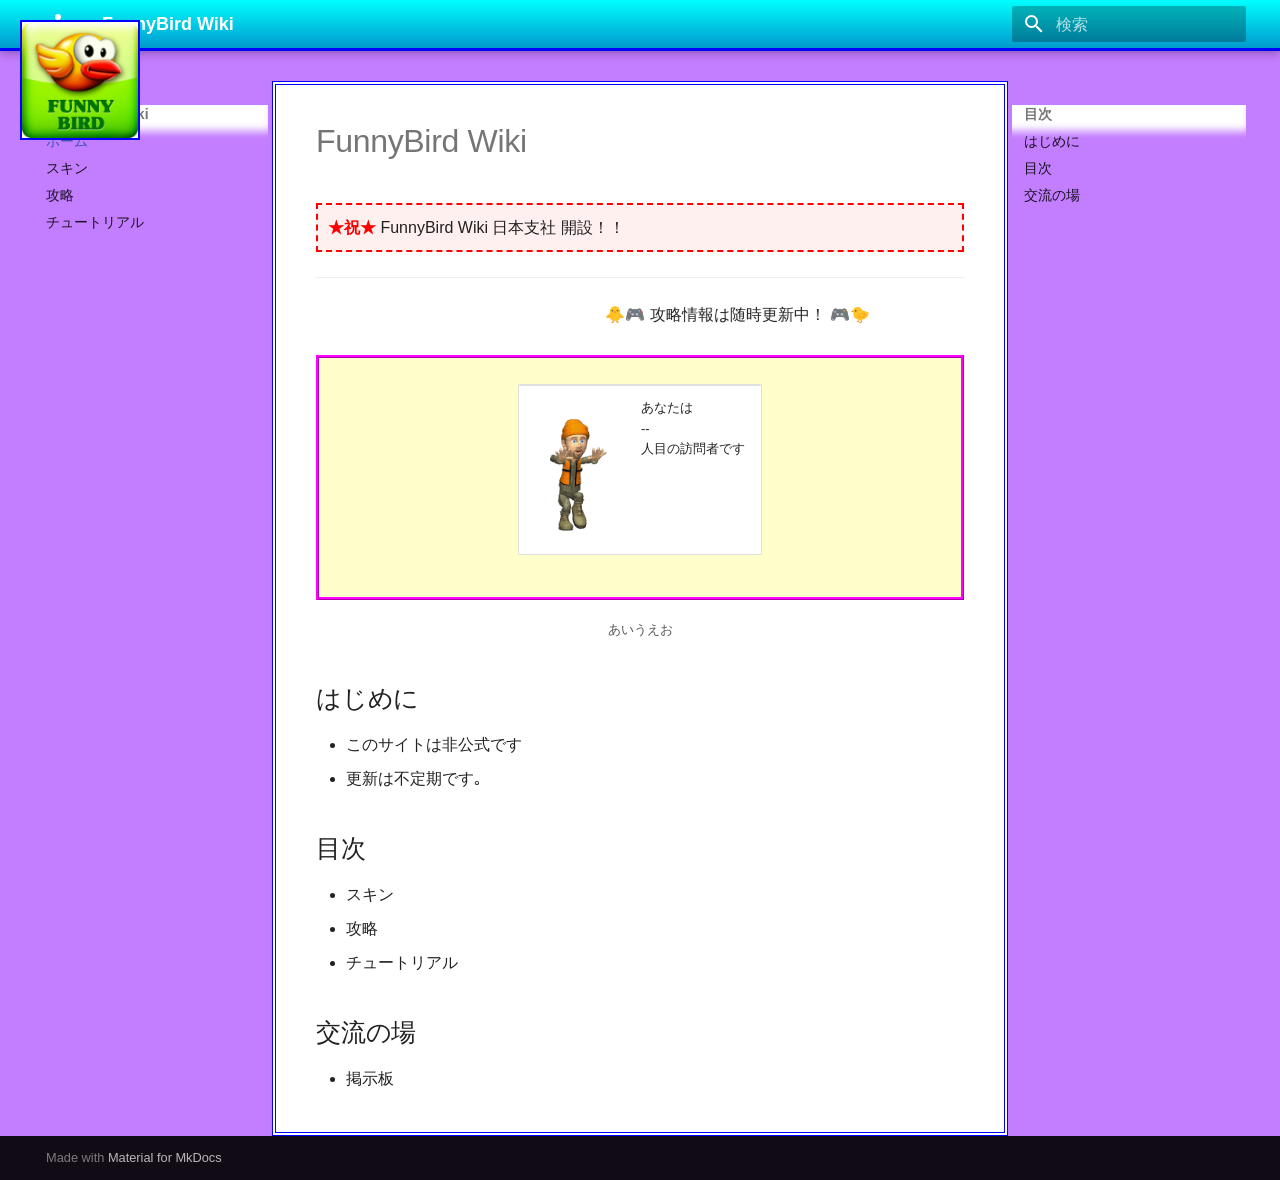
<file: index.html>
<!doctype html>
<html lang="ja" class="no-js">
  <head>
    
      <meta charset="utf-8">
      <meta name="viewport" content="width=device-width,initial-scale=1">
      
      
      
      
      
        <link rel="next" href="skins/">
      
      
        
      
      
      <link rel="icon" href="assets/images/favicon.png">
      <meta name="generator" content="mkdocs-1.6.1, mkdocs-material-9.7.1">
    
    
      
        <title>FunnyBird Wiki</title>
      
    
    
      <link rel="stylesheet" href="assets/stylesheets/main.484c7ddc.min.css">
      
      


    
    
      
    
    
      
        
        
        <link rel="preconnect" href="https://fonts.gstatic.com" crossorigin>
        <link rel="stylesheet" href="https://fonts.googleapis.com/css?family=Roboto:300,300i,400,400i,700,700i%7CRoboto+Mono:400,400i,700,700i&display=fallback">
        <style>:root{--md-text-font:"Roboto";--md-code-font:"Roboto Mono"}</style>
      
    
    
      <link rel="stylesheet" href="stylesheets/heisei.css">
    
    <script>__md_scope=new URL(".",location),__md_hash=e=>[...e].reduce(((e,_)=>(e<<5)-e+_.charCodeAt(0)),0),__md_get=(e,_=localStorage,t=__md_scope)=>JSON.parse(_.getItem(t.pathname+"."+e)),__md_set=(e,_,t=localStorage,a=__md_scope)=>{try{t.setItem(a.pathname+"."+e,JSON.stringify(_))}catch(e){}}</script>
    
      

    
    
  </head>
  
  
    <body dir="ltr">
  
    
    <input class="md-toggle" data-md-toggle="drawer" type="checkbox" id="__drawer" autocomplete="off">
    <input class="md-toggle" data-md-toggle="search" type="checkbox" id="__search" autocomplete="off">
    <label class="md-overlay" for="__drawer"></label>
    <div data-md-component="skip">
      
        
        <a href="#funnybird-wiki" class="md-skip">
          コンテンツにスキップ
        </a>
      
    </div>
    <div data-md-component="announce">
      
    </div>
    
    
      

  

<header class="md-header md-header--shadow" data-md-component="header">
  <nav class="md-header__inner md-grid" aria-label="ヘッダー">
    <a href="." title="FunnyBird Wiki" class="md-header__button md-logo" aria-label="FunnyBird Wiki" data-md-component="logo">
      
  
  <svg xmlns="http://www.w3.org/2000/svg" viewBox="0 0 24 24"><path d="M12 8a3 3 0 0 0 3-3 3 3 0 0 0-3-3 3 3 0 0 0-3 3 3 3 0 0 0 3 3m0 3.54C9.64 9.35 6.5 8 3 8v11c3.5 0 6.64 1.35 9 3.54 2.36-2.19 5.5-3.54 9-3.54V8c-3.5 0-6.64 1.35-9 3.54"/></svg>

    </a>
    <label class="md-header__button md-icon" for="__drawer">
      
      <svg xmlns="http://www.w3.org/2000/svg" viewBox="0 0 24 24"><path d="M3 6h18v2H3zm0 5h18v2H3zm0 5h18v2H3z"/></svg>
    </label>
    <div class="md-header__title" data-md-component="header-title">
      <div class="md-header__ellipsis">
        <div class="md-header__topic">
          <span class="md-ellipsis">
            FunnyBird Wiki
          </span>
        </div>
        <div class="md-header__topic" data-md-component="header-topic">
          <span class="md-ellipsis">
            
              ホーム
            
          </span>
        </div>
      </div>
    </div>
    
    
      <script>var palette=__md_get("__palette");if(palette&&palette.color){if("(prefers-color-scheme)"===palette.color.media){var media=matchMedia("(prefers-color-scheme: light)"),input=document.querySelector(media.matches?"[data-md-color-media='(prefers-color-scheme: light)']":"[data-md-color-media='(prefers-color-scheme: dark)']");palette.color.media=input.getAttribute("data-md-color-media"),palette.color.scheme=input.getAttribute("data-md-color-scheme"),palette.color.primary=input.getAttribute("data-md-color-primary"),palette.color.accent=input.getAttribute("data-md-color-accent")}for(var[key,value]of Object.entries(palette.color))document.body.setAttribute("data-md-color-"+key,value)}</script>
    
    
    
      
      
        <label class="md-header__button md-icon" for="__search">
          
          <svg xmlns="http://www.w3.org/2000/svg" viewBox="0 0 24 24"><path d="M9.5 3A6.5 6.5 0 0 1 16 9.5c0 1.61-.59 3.09-1.56 4.23l.27.27h.79l5 5-1.5 1.5-5-5v-.79l-.27-.27A6.52 6.52 0 0 1 9.5 16 6.5 6.5 0 0 1 3 9.5 6.5 6.5 0 0 1 9.5 3m0 2C7 5 5 7 5 9.5S7 14 9.5 14 14 12 14 9.5 12 5 9.5 5"/></svg>
        </label>
        <div class="md-search" data-md-component="search" role="dialog">
  <label class="md-search__overlay" for="__search"></label>
  <div class="md-search__inner" role="search">
    <form class="md-search__form" name="search">
      <input type="text" class="md-search__input" name="query" aria-label="検索" placeholder="検索" autocapitalize="off" autocorrect="off" autocomplete="off" spellcheck="false" data-md-component="search-query" required>
      <label class="md-search__icon md-icon" for="__search">
        
        <svg xmlns="http://www.w3.org/2000/svg" viewBox="0 0 24 24"><path d="M9.5 3A6.5 6.5 0 0 1 16 9.5c0 1.61-.59 3.09-1.56 4.23l.27.27h.79l5 5-1.5 1.5-5-5v-.79l-.27-.27A6.52 6.52 0 0 1 9.5 16 6.5 6.5 0 0 1 3 9.5 6.5 6.5 0 0 1 9.5 3m0 2C7 5 5 7 5 9.5S7 14 9.5 14 14 12 14 9.5 12 5 9.5 5"/></svg>
        
        <svg xmlns="http://www.w3.org/2000/svg" viewBox="0 0 24 24"><path d="M20 11v2H8l5.5 5.5-1.42 1.42L4.16 12l7.92-7.92L13.5 5.5 8 11z"/></svg>
      </label>
      <nav class="md-search__options" aria-label="検索">
        
        <button type="reset" class="md-search__icon md-icon" title="クリア" aria-label="クリア" tabindex="-1">
          
          <svg xmlns="http://www.w3.org/2000/svg" viewBox="0 0 24 24"><path d="M19 6.41 17.59 5 12 10.59 6.41 5 5 6.41 10.59 12 5 17.59 6.41 19 12 13.41 17.59 19 19 17.59 13.41 12z"/></svg>
        </button>
      </nav>
      
    </form>
    <div class="md-search__output">
      <div class="md-search__scrollwrap" tabindex="0" data-md-scrollfix>
        <div class="md-search-result" data-md-component="search-result">
          <div class="md-search-result__meta">
            検索を初期化
          </div>
          <ol class="md-search-result__list" role="presentation"></ol>
        </div>
      </div>
    </div>
  </div>
</div>
      
    
    
  </nav>
  
</header>
    
    <div class="md-container" data-md-component="container">
      
      
        
          
        
      
      <main class="md-main" data-md-component="main">
        <div class="md-main__inner md-grid">
          
            
              
              <div class="md-sidebar md-sidebar--primary" data-md-component="sidebar" data-md-type="navigation" >
                <div class="md-sidebar__scrollwrap">
                  <div class="md-sidebar__inner">
                    



<nav class="md-nav md-nav--primary" aria-label="ナビゲーション" data-md-level="0">
  <label class="md-nav__title" for="__drawer">
    <a href="." title="FunnyBird Wiki" class="md-nav__button md-logo" aria-label="FunnyBird Wiki" data-md-component="logo">
      
  
  <svg xmlns="http://www.w3.org/2000/svg" viewBox="0 0 24 24"><path d="M12 8a3 3 0 0 0 3-3 3 3 0 0 0-3-3 3 3 0 0 0-3 3 3 3 0 0 0 3 3m0 3.54C9.64 9.35 6.5 8 3 8v11c3.5 0 6.64 1.35 9 3.54 2.36-2.19 5.5-3.54 9-3.54V8c-3.5 0-6.64 1.35-9 3.54"/></svg>

    </a>
    FunnyBird Wiki
  </label>
  
  <ul class="md-nav__list" data-md-scrollfix>
    
      
      
  
  
    
  
  
  
    <li class="md-nav__item md-nav__item--active">
      
      <input class="md-nav__toggle md-toggle" type="checkbox" id="__toc">
      
      
        
      
      
        <label class="md-nav__link md-nav__link--active" for="__toc">
          
  
  
  <span class="md-ellipsis">
    
  
    ホーム
  

    
  </span>
  
  

          <span class="md-nav__icon md-icon"></span>
        </label>
      
      <a href="." class="md-nav__link md-nav__link--active">
        
  
  
  <span class="md-ellipsis">
    
  
    ホーム
  

    
  </span>
  
  

      </a>
      
        

<nav class="md-nav md-nav--secondary" aria-label="目次">
  
  
  
    
  
  
    <label class="md-nav__title" for="__toc">
      <span class="md-nav__icon md-icon"></span>
      目次
    </label>
    <ul class="md-nav__list" data-md-component="toc" data-md-scrollfix>
      
        <li class="md-nav__item">
  <a href="#_1" class="md-nav__link">
    <span class="md-ellipsis">
      
        はじめに
      
    </span>
  </a>
  
</li>
      
        <li class="md-nav__item">
  <a href="#_2" class="md-nav__link">
    <span class="md-ellipsis">
      
        目次
      
    </span>
  </a>
  
</li>
      
        <li class="md-nav__item">
  <a href="#_3" class="md-nav__link">
    <span class="md-ellipsis">
      
        交流の場
      
    </span>
  </a>
  
</li>
      
    </ul>
  
</nav>
      
    </li>
  

    
      
      
  
  
  
  
    <li class="md-nav__item">
      <a href="skins/" class="md-nav__link">
        
  
  
  <span class="md-ellipsis">
    
  
    スキン
  

    
  </span>
  
  

      </a>
    </li>
  

    
      
      
  
  
  
  
    <li class="md-nav__item">
      <a href="tips/" class="md-nav__link">
        
  
  
  <span class="md-ellipsis">
    
  
    攻略
  

    
  </span>
  
  

      </a>
    </li>
  

    
      
      
  
  
  
  
    <li class="md-nav__item">
      <a href="tutorial/" class="md-nav__link">
        
  
  
  <span class="md-ellipsis">
    
  
    チュートリアル
  

    
  </span>
  
  

      </a>
    </li>
  

    
  </ul>
</nav>
                  </div>
                </div>
              </div>
            
            
              
              <div class="md-sidebar md-sidebar--secondary" data-md-component="sidebar" data-md-type="toc" >
                <div class="md-sidebar__scrollwrap">
                  <div class="md-sidebar__inner">
                    

<nav class="md-nav md-nav--secondary" aria-label="目次">
  
  
  
    
  
  
    <label class="md-nav__title" for="__toc">
      <span class="md-nav__icon md-icon"></span>
      目次
    </label>
    <ul class="md-nav__list" data-md-component="toc" data-md-scrollfix>
      
        <li class="md-nav__item">
  <a href="#_1" class="md-nav__link">
    <span class="md-ellipsis">
      
        はじめに
      
    </span>
  </a>
  
</li>
      
        <li class="md-nav__item">
  <a href="#_2" class="md-nav__link">
    <span class="md-ellipsis">
      
        目次
      
    </span>
  </a>
  
</li>
      
        <li class="md-nav__item">
  <a href="#_3" class="md-nav__link">
    <span class="md-ellipsis">
      
        交流の場
      
    </span>
  </a>
  
</li>
      
    </ul>
  
</nav>
                  </div>
                </div>
              </div>
            
          
          
            <div class="md-content" data-md-component="content">
              
              <article class="md-content__inner md-typeset">
                
                  



<div id="fixed-logo">
  <img src="images/logo.png" alt="logo">
</div>

<h1 id="funnybird-wiki">FunnyBird Wiki</h1>
<div class="notice">
  <span class="blink">★祝★</span> FunnyBird Wiki 日本支社 開設！！
</div>

<hr>

<p align="center">
  <marquee behavior="alternate">🐥🎮 攻略情報は随時更新中！ 🎮🐤</marquee>
</p>

<div class="counter-box">
<table align="center">
<tr>
<td>
<img src="images/GUY.gif" alt="gif" width="80">
</td>
<td style="padding-left:10px;">
  あなたは<br>
  <span id="busuanzi_value_site_uv">--</span><br>
  人目の訪問者です
</td>
</tr>
</table>
</div>

<p align="center">
  <small>あいうえお</small>
</p>

<h2 id="_1">はじめに</h2>
<ul>
<li>このサイトは非公式です</li>
<li>更新は不定期です｡</li>
</ul>
<h2 id="_2">目次</h2>
<ul>
<li>スキン</li>
<li>攻略</li>
<li>チュートリアル</li>
</ul>
<h2 id="_3">交流の場</h2>
<ul>
<li>掲示板</li>
</ul>












                
              </article>
            </div>
          
          
<script>var target=document.getElementById(location.hash.slice(1));target&&target.name&&(target.checked=target.name.startsWith("__tabbed_"))</script>
        </div>
        
      </main>
      
        <footer class="md-footer">
  
  <div class="md-footer-meta md-typeset">
    <div class="md-footer-meta__inner md-grid">
      <div class="md-copyright">
  
  
    Made with
    <a href="https://squidfunk.github.io/mkdocs-material/" target="_blank" rel="noopener">
      Material for MkDocs
    </a>
  
</div>
      
    </div>
  </div>
</footer>
      
    </div>
    <div class="md-dialog" data-md-component="dialog">
      <div class="md-dialog__inner md-typeset"></div>
    </div>
    
    
    
      
      
      <script id="__config" type="application/json">{"annotate": null, "base": ".", "features": [], "search": "assets/javascripts/workers/search.2c215733.min.js", "tags": null, "translations": {"clipboard.copied": "\u30b3\u30d4\u30fc\u3057\u307e\u3057\u305f", "clipboard.copy": "\u30af\u30ea\u30c3\u30d7\u30dc\u30fc\u30c9\u3078\u30b3\u30d4\u30fc", "search.result.more.one": "\u3053\u306e\u30da\u30fc\u30b8\u5185\u306b\u3082\u30461\u4ef6\u898b\u3064\u304b\u308a\u307e\u3057\u305f", "search.result.more.other": "\u3053\u306e\u30da\u30fc\u30b8\u5185\u306b\u3042\u3068#\u4ef6\u898b\u3064\u304b\u308a\u307e\u3057\u305f", "search.result.none": "\u4f55\u3082\u898b\u3064\u304b\u308a\u307e\u305b\u3093\u3067\u3057\u305f", "search.result.one": "1\u4ef6\u898b\u3064\u304b\u308a\u307e\u3057\u305f", "search.result.other": "#\u4ef6\u898b\u3064\u304b\u308a\u307e\u3057\u305f", "search.result.placeholder": "\u691c\u7d22\u30ad\u30fc\u30ef\u30fc\u30c9\u3092\u5165\u529b\u3057\u3066\u304f\u3060\u3055\u3044", "search.result.term.missing": "\u691c\u7d22\u306b\u542b\u307e\u308c\u306a\u3044", "select.version": "\u30d0\u30fc\u30b8\u30e7\u30f3\u5207\u308a\u66ff\u3048"}, "version": null}</script>
    
    
      <script src="assets/javascripts/bundle.79ae519e.min.js"></script>
      
        <script src="https://busuanzi.ibruce.info/busuanzi/2.3/busuanzi.pure.mini.js"></script>
      
    
  </body>
</html>
</file>
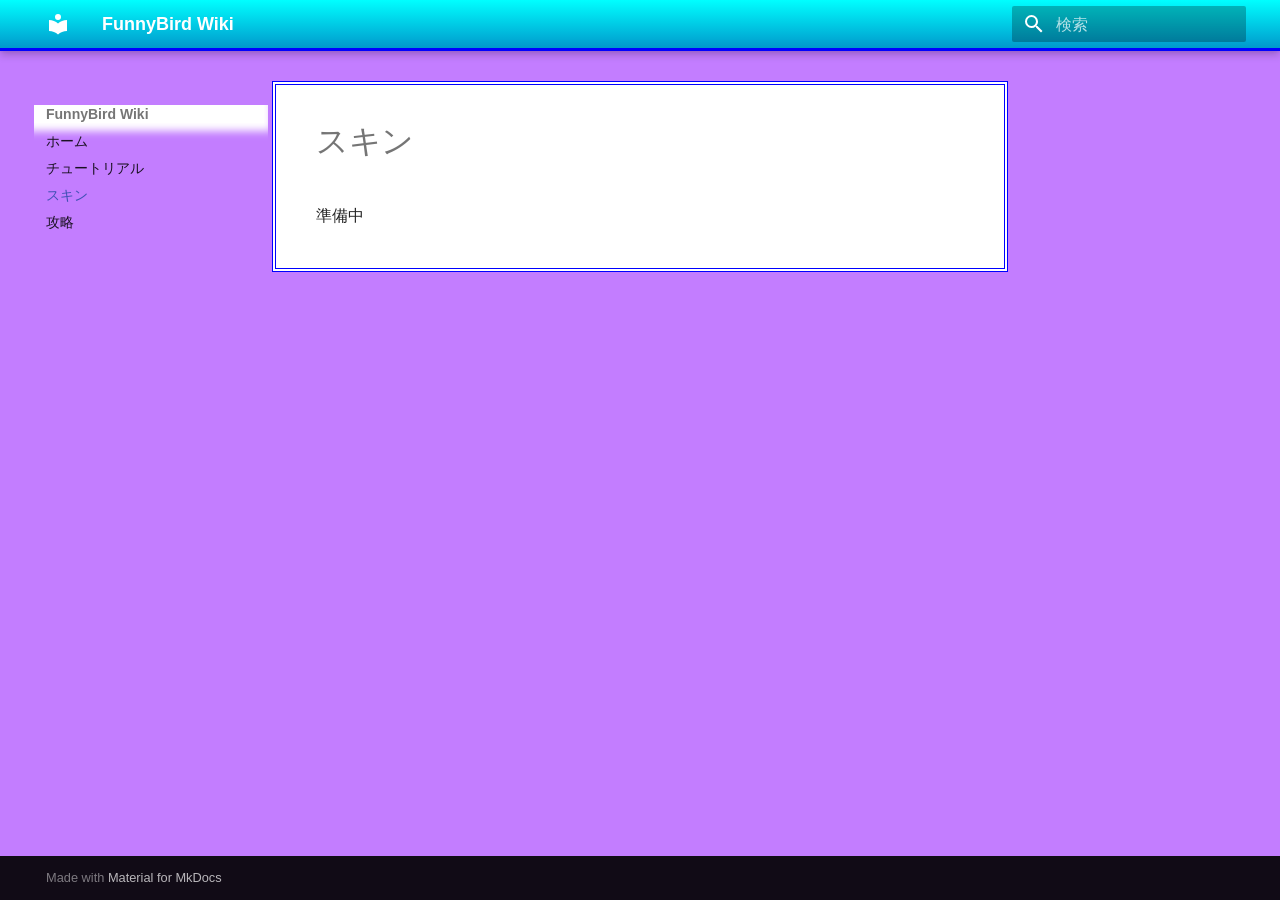
<file: skin/index.html>
<!doctype html>
<html lang="ja" class="no-js">
  <head>
    
      <meta charset="utf-8">
      <meta name="viewport" content="width=device-width,initial-scale=1">
      
      
      
      
        <link rel="prev" href="..">
      
      
        <link rel="next" href="../tip/">
      
      
        
      
      
      <link rel="icon" href="../assets/images/favicon.png">
      <meta name="generator" content="mkdocs-1.6.1, mkdocs-material-9.7.1">
    
    
      
        <title>スキン - FunnyBird Wiki</title>
      
    
    
      <link rel="stylesheet" href="../assets/stylesheets/main.484c7ddc.min.css">
      
      


    
    
      
    
    
      
        
        
        <link rel="preconnect" href="https://fonts.gstatic.com" crossorigin>
        <link rel="stylesheet" href="https://fonts.googleapis.com/css?family=Roboto:300,300i,400,400i,700,700i%7CRoboto+Mono:400,400i,700,700i&display=fallback">
        <style>:root{--md-text-font:"Roboto";--md-code-font:"Roboto Mono"}</style>
      
    
    
      <link rel="stylesheet" href="../stylesheets/heisei.css">
    
    <script>__md_scope=new URL("..",location),__md_hash=e=>[...e].reduce(((e,_)=>(e<<5)-e+_.charCodeAt(0)),0),__md_get=(e,_=localStorage,t=__md_scope)=>JSON.parse(_.getItem(t.pathname+"."+e)),__md_set=(e,_,t=localStorage,a=__md_scope)=>{try{t.setItem(a.pathname+"."+e,JSON.stringify(_))}catch(e){}}</script>
    
      

    
    
  </head>
  
  
    <body dir="ltr">
  
    
    <input class="md-toggle" data-md-toggle="drawer" type="checkbox" id="__drawer" autocomplete="off">
    <input class="md-toggle" data-md-toggle="search" type="checkbox" id="__search" autocomplete="off">
    <label class="md-overlay" for="__drawer"></label>
    <div data-md-component="skip">
      
        
        <a href="#_1" class="md-skip">
          コンテンツにスキップ
        </a>
      
    </div>
    <div data-md-component="announce">
      
    </div>
    
    
      

  

<header class="md-header md-header--shadow" data-md-component="header">
  <nav class="md-header__inner md-grid" aria-label="ヘッダー">
    <a href=".." title="FunnyBird Wiki" class="md-header__button md-logo" aria-label="FunnyBird Wiki" data-md-component="logo">
      
  
  <svg xmlns="http://www.w3.org/2000/svg" viewBox="0 0 24 24"><path d="M12 8a3 3 0 0 0 3-3 3 3 0 0 0-3-3 3 3 0 0 0-3 3 3 3 0 0 0 3 3m0 3.54C9.64 9.35 6.5 8 3 8v11c3.5 0 6.64 1.35 9 3.54 2.36-2.19 5.5-3.54 9-3.54V8c-3.5 0-6.64 1.35-9 3.54"/></svg>

    </a>
    <label class="md-header__button md-icon" for="__drawer">
      
      <svg xmlns="http://www.w3.org/2000/svg" viewBox="0 0 24 24"><path d="M3 6h18v2H3zm0 5h18v2H3zm0 5h18v2H3z"/></svg>
    </label>
    <div class="md-header__title" data-md-component="header-title">
      <div class="md-header__ellipsis">
        <div class="md-header__topic">
          <span class="md-ellipsis">
            FunnyBird Wiki
          </span>
        </div>
        <div class="md-header__topic" data-md-component="header-topic">
          <span class="md-ellipsis">
            
              スキン
            
          </span>
        </div>
      </div>
    </div>
    
    
      <script>var palette=__md_get("__palette");if(palette&&palette.color){if("(prefers-color-scheme)"===palette.color.media){var media=matchMedia("(prefers-color-scheme: light)"),input=document.querySelector(media.matches?"[data-md-color-media='(prefers-color-scheme: light)']":"[data-md-color-media='(prefers-color-scheme: dark)']");palette.color.media=input.getAttribute("data-md-color-media"),palette.color.scheme=input.getAttribute("data-md-color-scheme"),palette.color.primary=input.getAttribute("data-md-color-primary"),palette.color.accent=input.getAttribute("data-md-color-accent")}for(var[key,value]of Object.entries(palette.color))document.body.setAttribute("data-md-color-"+key,value)}</script>
    
    
    
      
      
        <label class="md-header__button md-icon" for="__search">
          
          <svg xmlns="http://www.w3.org/2000/svg" viewBox="0 0 24 24"><path d="M9.5 3A6.5 6.5 0 0 1 16 9.5c0 1.61-.59 3.09-1.56 4.23l.27.27h.79l5 5-1.5 1.5-5-5v-.79l-.27-.27A6.52 6.52 0 0 1 9.5 16 6.5 6.5 0 0 1 3 9.5 6.5 6.5 0 0 1 9.5 3m0 2C7 5 5 7 5 9.5S7 14 9.5 14 14 12 14 9.5 12 5 9.5 5"/></svg>
        </label>
        <div class="md-search" data-md-component="search" role="dialog">
  <label class="md-search__overlay" for="__search"></label>
  <div class="md-search__inner" role="search">
    <form class="md-search__form" name="search">
      <input type="text" class="md-search__input" name="query" aria-label="検索" placeholder="検索" autocapitalize="off" autocorrect="off" autocomplete="off" spellcheck="false" data-md-component="search-query" required>
      <label class="md-search__icon md-icon" for="__search">
        
        <svg xmlns="http://www.w3.org/2000/svg" viewBox="0 0 24 24"><path d="M9.5 3A6.5 6.5 0 0 1 16 9.5c0 1.61-.59 3.09-1.56 4.23l.27.27h.79l5 5-1.5 1.5-5-5v-.79l-.27-.27A6.52 6.52 0 0 1 9.5 16 6.5 6.5 0 0 1 3 9.5 6.5 6.5 0 0 1 9.5 3m0 2C7 5 5 7 5 9.5S7 14 9.5 14 14 12 14 9.5 12 5 9.5 5"/></svg>
        
        <svg xmlns="http://www.w3.org/2000/svg" viewBox="0 0 24 24"><path d="M20 11v2H8l5.5 5.5-1.42 1.42L4.16 12l7.92-7.92L13.5 5.5 8 11z"/></svg>
      </label>
      <nav class="md-search__options" aria-label="検索">
        
        <button type="reset" class="md-search__icon md-icon" title="クリア" aria-label="クリア" tabindex="-1">
          
          <svg xmlns="http://www.w3.org/2000/svg" viewBox="0 0 24 24"><path d="M19 6.41 17.59 5 12 10.59 6.41 5 5 6.41 10.59 12 5 17.59 6.41 19 12 13.41 17.59 19 19 17.59 13.41 12z"/></svg>
        </button>
      </nav>
      
    </form>
    <div class="md-search__output">
      <div class="md-search__scrollwrap" tabindex="0" data-md-scrollfix>
        <div class="md-search-result" data-md-component="search-result">
          <div class="md-search-result__meta">
            検索を初期化
          </div>
          <ol class="md-search-result__list" role="presentation"></ol>
        </div>
      </div>
    </div>
  </div>
</div>
      
    
    
  </nav>
  
</header>
    
    <div class="md-container" data-md-component="container">
      
      
        
          
        
      
      <main class="md-main" data-md-component="main">
        <div class="md-main__inner md-grid">
          
            
              
              <div class="md-sidebar md-sidebar--primary" data-md-component="sidebar" data-md-type="navigation" >
                <div class="md-sidebar__scrollwrap">
                  <div class="md-sidebar__inner">
                    



<nav class="md-nav md-nav--primary" aria-label="ナビゲーション" data-md-level="0">
  <label class="md-nav__title" for="__drawer">
    <a href=".." title="FunnyBird Wiki" class="md-nav__button md-logo" aria-label="FunnyBird Wiki" data-md-component="logo">
      
  
  <svg xmlns="http://www.w3.org/2000/svg" viewBox="0 0 24 24"><path d="M12 8a3 3 0 0 0 3-3 3 3 0 0 0-3-3 3 3 0 0 0-3 3 3 3 0 0 0 3 3m0 3.54C9.64 9.35 6.5 8 3 8v11c3.5 0 6.64 1.35 9 3.54 2.36-2.19 5.5-3.54 9-3.54V8c-3.5 0-6.64 1.35-9 3.54"/></svg>

    </a>
    FunnyBird Wiki
  </label>
  
  <ul class="md-nav__list" data-md-scrollfix>
    
      
      
  
  
  
  
    <li class="md-nav__item">
      <a href=".." class="md-nav__link">
        
  
  
  <span class="md-ellipsis">
    
  
    ホーム
  

    
  </span>
  
  

      </a>
    </li>
  

    
      
      
  
  
  
  
    <li class="md-nav__item">
      <a href="../tutrial.md" class="md-nav__link">
        
  
  
  <span class="md-ellipsis">
    
  
    チュートリアル
  

    
  </span>
  
  

      </a>
    </li>
  

    
      
      
  
  
    
  
  
  
    <li class="md-nav__item md-nav__item--active">
      
      <input class="md-nav__toggle md-toggle" type="checkbox" id="__toc">
      
      
        
      
      
      <a href="./" class="md-nav__link md-nav__link--active">
        
  
  
  <span class="md-ellipsis">
    
  
    スキン
  

    
  </span>
  
  

      </a>
      
    </li>
  

    
      
      
  
  
  
  
    <li class="md-nav__item">
      <a href="../tip/" class="md-nav__link">
        
  
  
  <span class="md-ellipsis">
    
  
    攻略
  

    
  </span>
  
  

      </a>
    </li>
  

    
  </ul>
</nav>
                  </div>
                </div>
              </div>
            
            
              
              <div class="md-sidebar md-sidebar--secondary" data-md-component="sidebar" data-md-type="toc" >
                <div class="md-sidebar__scrollwrap">
                  <div class="md-sidebar__inner">
                    

<nav class="md-nav md-nav--secondary" aria-label="目次">
  
  
  
    
  
  
</nav>
                  </div>
                </div>
              </div>
            
          
          
            <div class="md-content" data-md-component="content">
              
              <article class="md-content__inner md-typeset">
                
                  



<h1 id="_1">スキン</h1>
<p>準備中</p>












                
              </article>
            </div>
          
          
<script>var target=document.getElementById(location.hash.slice(1));target&&target.name&&(target.checked=target.name.startsWith("__tabbed_"))</script>
        </div>
        
      </main>
      
        <footer class="md-footer">
  
  <div class="md-footer-meta md-typeset">
    <div class="md-footer-meta__inner md-grid">
      <div class="md-copyright">
  
  
    Made with
    <a href="https://squidfunk.github.io/mkdocs-material/" target="_blank" rel="noopener">
      Material for MkDocs
    </a>
  
</div>
      
    </div>
  </div>
</footer>
      
    </div>
    <div class="md-dialog" data-md-component="dialog">
      <div class="md-dialog__inner md-typeset"></div>
    </div>
    
    
    
      
      
      <script id="__config" type="application/json">{"annotate": null, "base": "..", "features": [], "search": "../assets/javascripts/workers/search.2c215733.min.js", "tags": null, "translations": {"clipboard.copied": "\u30b3\u30d4\u30fc\u3057\u307e\u3057\u305f", "clipboard.copy": "\u30af\u30ea\u30c3\u30d7\u30dc\u30fc\u30c9\u3078\u30b3\u30d4\u30fc", "search.result.more.one": "\u3053\u306e\u30da\u30fc\u30b8\u5185\u306b\u3082\u30461\u4ef6\u898b\u3064\u304b\u308a\u307e\u3057\u305f", "search.result.more.other": "\u3053\u306e\u30da\u30fc\u30b8\u5185\u306b\u3042\u3068#\u4ef6\u898b\u3064\u304b\u308a\u307e\u3057\u305f", "search.result.none": "\u4f55\u3082\u898b\u3064\u304b\u308a\u307e\u305b\u3093\u3067\u3057\u305f", "search.result.one": "1\u4ef6\u898b\u3064\u304b\u308a\u307e\u3057\u305f", "search.result.other": "#\u4ef6\u898b\u3064\u304b\u308a\u307e\u3057\u305f", "search.result.placeholder": "\u691c\u7d22\u30ad\u30fc\u30ef\u30fc\u30c9\u3092\u5165\u529b\u3057\u3066\u304f\u3060\u3055\u3044", "search.result.term.missing": "\u691c\u7d22\u306b\u542b\u307e\u308c\u306a\u3044", "select.version": "\u30d0\u30fc\u30b8\u30e7\u30f3\u5207\u308a\u66ff\u3048"}, "version": null}</script>
    
    
      <script src="../assets/javascripts/bundle.79ae519e.min.js"></script>
      
        <script src="https://busuanzi.ibruce.info/busuanzi/2.3/busuanzi.pure.mini.js"></script>
      
    
  </body>
</html>
</file>
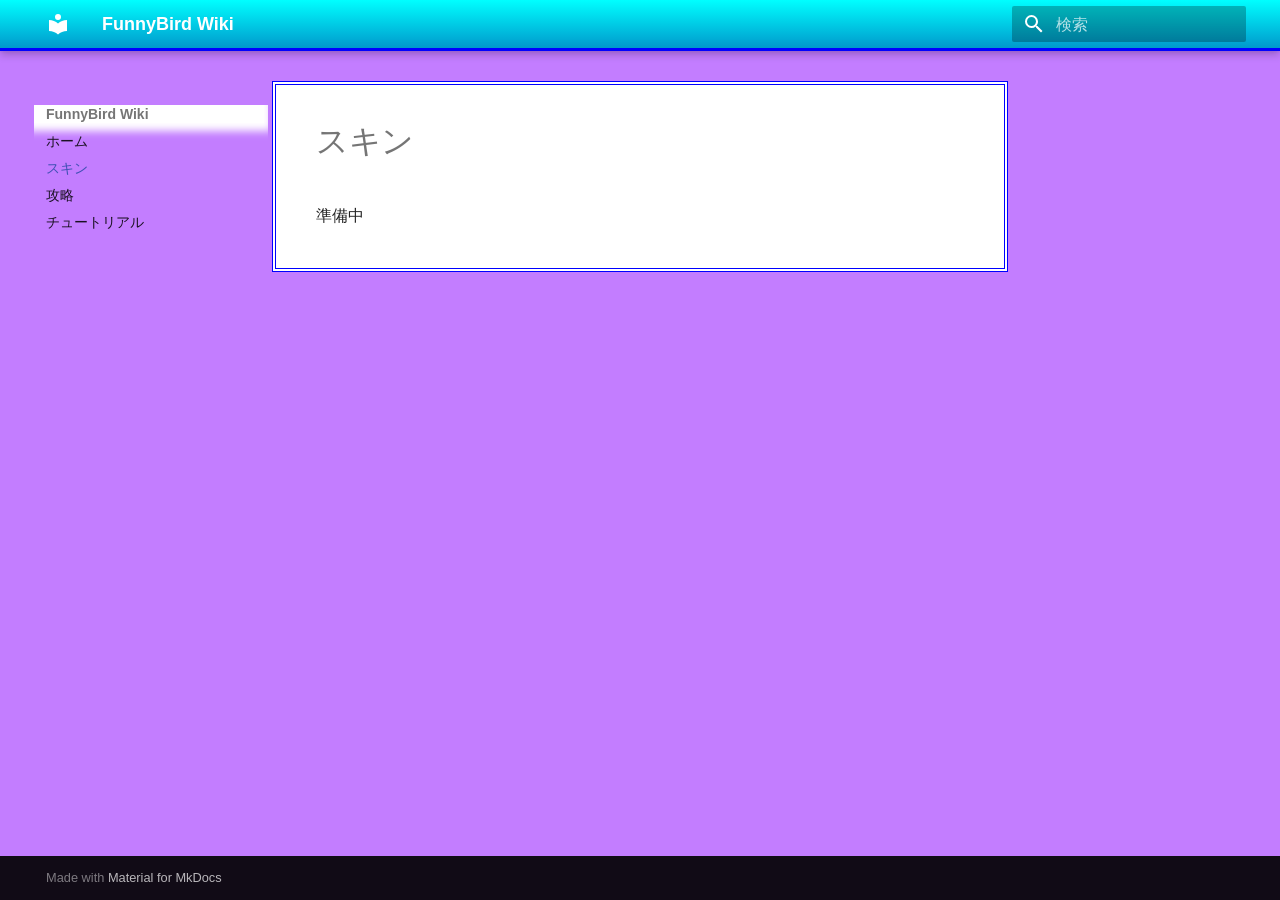
<file: skins/index.html>
<!doctype html>
<html lang="ja" class="no-js">
  <head>
    
      <meta charset="utf-8">
      <meta name="viewport" content="width=device-width,initial-scale=1">
      
      
      
      
        <link rel="prev" href="..">
      
      
        <link rel="next" href="../tips/">
      
      
        
      
      
      <link rel="icon" href="../assets/images/favicon.png">
      <meta name="generator" content="mkdocs-1.6.1, mkdocs-material-9.7.1">
    
    
      
        <title>スキン - FunnyBird Wiki</title>
      
    
    
      <link rel="stylesheet" href="../assets/stylesheets/main.484c7ddc.min.css">
      
      


    
    
      
    
    
      
        
        
        <link rel="preconnect" href="https://fonts.gstatic.com" crossorigin>
        <link rel="stylesheet" href="https://fonts.googleapis.com/css?family=Roboto:300,300i,400,400i,700,700i%7CRoboto+Mono:400,400i,700,700i&display=fallback">
        <style>:root{--md-text-font:"Roboto";--md-code-font:"Roboto Mono"}</style>
      
    
    
      <link rel="stylesheet" href="../stylesheets/heisei.css">
    
    <script>__md_scope=new URL("..",location),__md_hash=e=>[...e].reduce(((e,_)=>(e<<5)-e+_.charCodeAt(0)),0),__md_get=(e,_=localStorage,t=__md_scope)=>JSON.parse(_.getItem(t.pathname+"."+e)),__md_set=(e,_,t=localStorage,a=__md_scope)=>{try{t.setItem(a.pathname+"."+e,JSON.stringify(_))}catch(e){}}</script>
    
      

    
    
  </head>
  
  
    <body dir="ltr">
  
    
    <input class="md-toggle" data-md-toggle="drawer" type="checkbox" id="__drawer" autocomplete="off">
    <input class="md-toggle" data-md-toggle="search" type="checkbox" id="__search" autocomplete="off">
    <label class="md-overlay" for="__drawer"></label>
    <div data-md-component="skip">
      
        
        <a href="#_1" class="md-skip">
          コンテンツにスキップ
        </a>
      
    </div>
    <div data-md-component="announce">
      
    </div>
    
    
      

  

<header class="md-header md-header--shadow" data-md-component="header">
  <nav class="md-header__inner md-grid" aria-label="ヘッダー">
    <a href=".." title="FunnyBird Wiki" class="md-header__button md-logo" aria-label="FunnyBird Wiki" data-md-component="logo">
      
  
  <svg xmlns="http://www.w3.org/2000/svg" viewBox="0 0 24 24"><path d="M12 8a3 3 0 0 0 3-3 3 3 0 0 0-3-3 3 3 0 0 0-3 3 3 3 0 0 0 3 3m0 3.54C9.64 9.35 6.5 8 3 8v11c3.5 0 6.64 1.35 9 3.54 2.36-2.19 5.5-3.54 9-3.54V8c-3.5 0-6.64 1.35-9 3.54"/></svg>

    </a>
    <label class="md-header__button md-icon" for="__drawer">
      
      <svg xmlns="http://www.w3.org/2000/svg" viewBox="0 0 24 24"><path d="M3 6h18v2H3zm0 5h18v2H3zm0 5h18v2H3z"/></svg>
    </label>
    <div class="md-header__title" data-md-component="header-title">
      <div class="md-header__ellipsis">
        <div class="md-header__topic">
          <span class="md-ellipsis">
            FunnyBird Wiki
          </span>
        </div>
        <div class="md-header__topic" data-md-component="header-topic">
          <span class="md-ellipsis">
            
              スキン
            
          </span>
        </div>
      </div>
    </div>
    
    
      <script>var palette=__md_get("__palette");if(palette&&palette.color){if("(prefers-color-scheme)"===palette.color.media){var media=matchMedia("(prefers-color-scheme: light)"),input=document.querySelector(media.matches?"[data-md-color-media='(prefers-color-scheme: light)']":"[data-md-color-media='(prefers-color-scheme: dark)']");palette.color.media=input.getAttribute("data-md-color-media"),palette.color.scheme=input.getAttribute("data-md-color-scheme"),palette.color.primary=input.getAttribute("data-md-color-primary"),palette.color.accent=input.getAttribute("data-md-color-accent")}for(var[key,value]of Object.entries(palette.color))document.body.setAttribute("data-md-color-"+key,value)}</script>
    
    
    
      
      
        <label class="md-header__button md-icon" for="__search">
          
          <svg xmlns="http://www.w3.org/2000/svg" viewBox="0 0 24 24"><path d="M9.5 3A6.5 6.5 0 0 1 16 9.5c0 1.61-.59 3.09-1.56 4.23l.27.27h.79l5 5-1.5 1.5-5-5v-.79l-.27-.27A6.52 6.52 0 0 1 9.5 16 6.5 6.5 0 0 1 3 9.5 6.5 6.5 0 0 1 9.5 3m0 2C7 5 5 7 5 9.5S7 14 9.5 14 14 12 14 9.5 12 5 9.5 5"/></svg>
        </label>
        <div class="md-search" data-md-component="search" role="dialog">
  <label class="md-search__overlay" for="__search"></label>
  <div class="md-search__inner" role="search">
    <form class="md-search__form" name="search">
      <input type="text" class="md-search__input" name="query" aria-label="検索" placeholder="検索" autocapitalize="off" autocorrect="off" autocomplete="off" spellcheck="false" data-md-component="search-query" required>
      <label class="md-search__icon md-icon" for="__search">
        
        <svg xmlns="http://www.w3.org/2000/svg" viewBox="0 0 24 24"><path d="M9.5 3A6.5 6.5 0 0 1 16 9.5c0 1.61-.59 3.09-1.56 4.23l.27.27h.79l5 5-1.5 1.5-5-5v-.79l-.27-.27A6.52 6.52 0 0 1 9.5 16 6.5 6.5 0 0 1 3 9.5 6.5 6.5 0 0 1 9.5 3m0 2C7 5 5 7 5 9.5S7 14 9.5 14 14 12 14 9.5 12 5 9.5 5"/></svg>
        
        <svg xmlns="http://www.w3.org/2000/svg" viewBox="0 0 24 24"><path d="M20 11v2H8l5.5 5.5-1.42 1.42L4.16 12l7.92-7.92L13.5 5.5 8 11z"/></svg>
      </label>
      <nav class="md-search__options" aria-label="検索">
        
        <button type="reset" class="md-search__icon md-icon" title="クリア" aria-label="クリア" tabindex="-1">
          
          <svg xmlns="http://www.w3.org/2000/svg" viewBox="0 0 24 24"><path d="M19 6.41 17.59 5 12 10.59 6.41 5 5 6.41 10.59 12 5 17.59 6.41 19 12 13.41 17.59 19 19 17.59 13.41 12z"/></svg>
        </button>
      </nav>
      
    </form>
    <div class="md-search__output">
      <div class="md-search__scrollwrap" tabindex="0" data-md-scrollfix>
        <div class="md-search-result" data-md-component="search-result">
          <div class="md-search-result__meta">
            検索を初期化
          </div>
          <ol class="md-search-result__list" role="presentation"></ol>
        </div>
      </div>
    </div>
  </div>
</div>
      
    
    
  </nav>
  
</header>
    
    <div class="md-container" data-md-component="container">
      
      
        
          
        
      
      <main class="md-main" data-md-component="main">
        <div class="md-main__inner md-grid">
          
            
              
              <div class="md-sidebar md-sidebar--primary" data-md-component="sidebar" data-md-type="navigation" >
                <div class="md-sidebar__scrollwrap">
                  <div class="md-sidebar__inner">
                    



<nav class="md-nav md-nav--primary" aria-label="ナビゲーション" data-md-level="0">
  <label class="md-nav__title" for="__drawer">
    <a href=".." title="FunnyBird Wiki" class="md-nav__button md-logo" aria-label="FunnyBird Wiki" data-md-component="logo">
      
  
  <svg xmlns="http://www.w3.org/2000/svg" viewBox="0 0 24 24"><path d="M12 8a3 3 0 0 0 3-3 3 3 0 0 0-3-3 3 3 0 0 0-3 3 3 3 0 0 0 3 3m0 3.54C9.64 9.35 6.5 8 3 8v11c3.5 0 6.64 1.35 9 3.54 2.36-2.19 5.5-3.54 9-3.54V8c-3.5 0-6.64 1.35-9 3.54"/></svg>

    </a>
    FunnyBird Wiki
  </label>
  
  <ul class="md-nav__list" data-md-scrollfix>
    
      
      
  
  
  
  
    <li class="md-nav__item">
      <a href=".." class="md-nav__link">
        
  
  
  <span class="md-ellipsis">
    
  
    ホーム
  

    
  </span>
  
  

      </a>
    </li>
  

    
      
      
  
  
    
  
  
  
    <li class="md-nav__item md-nav__item--active">
      
      <input class="md-nav__toggle md-toggle" type="checkbox" id="__toc">
      
      
        
      
      
      <a href="./" class="md-nav__link md-nav__link--active">
        
  
  
  <span class="md-ellipsis">
    
  
    スキン
  

    
  </span>
  
  

      </a>
      
    </li>
  

    
      
      
  
  
  
  
    <li class="md-nav__item">
      <a href="../tips/" class="md-nav__link">
        
  
  
  <span class="md-ellipsis">
    
  
    攻略
  

    
  </span>
  
  

      </a>
    </li>
  

    
      
      
  
  
  
  
    <li class="md-nav__item">
      <a href="../tutorial/" class="md-nav__link">
        
  
  
  <span class="md-ellipsis">
    
  
    チュートリアル
  

    
  </span>
  
  

      </a>
    </li>
  

    
  </ul>
</nav>
                  </div>
                </div>
              </div>
            
            
              
              <div class="md-sidebar md-sidebar--secondary" data-md-component="sidebar" data-md-type="toc" >
                <div class="md-sidebar__scrollwrap">
                  <div class="md-sidebar__inner">
                    

<nav class="md-nav md-nav--secondary" aria-label="目次">
  
  
  
    
  
  
</nav>
                  </div>
                </div>
              </div>
            
          
          
            <div class="md-content" data-md-component="content">
              
              <article class="md-content__inner md-typeset">
                
                  



<h1 id="_1">スキン</h1>
<p>準備中</p>












                
              </article>
            </div>
          
          
<script>var target=document.getElementById(location.hash.slice(1));target&&target.name&&(target.checked=target.name.startsWith("__tabbed_"))</script>
        </div>
        
      </main>
      
        <footer class="md-footer">
  
  <div class="md-footer-meta md-typeset">
    <div class="md-footer-meta__inner md-grid">
      <div class="md-copyright">
  
  
    Made with
    <a href="https://squidfunk.github.io/mkdocs-material/" target="_blank" rel="noopener">
      Material for MkDocs
    </a>
  
</div>
      
    </div>
  </div>
</footer>
      
    </div>
    <div class="md-dialog" data-md-component="dialog">
      <div class="md-dialog__inner md-typeset"></div>
    </div>
    
    
    
      
      
      <script id="__config" type="application/json">{"annotate": null, "base": "..", "features": [], "search": "../assets/javascripts/workers/search.2c215733.min.js", "tags": null, "translations": {"clipboard.copied": "\u30b3\u30d4\u30fc\u3057\u307e\u3057\u305f", "clipboard.copy": "\u30af\u30ea\u30c3\u30d7\u30dc\u30fc\u30c9\u3078\u30b3\u30d4\u30fc", "search.result.more.one": "\u3053\u306e\u30da\u30fc\u30b8\u5185\u306b\u3082\u30461\u4ef6\u898b\u3064\u304b\u308a\u307e\u3057\u305f", "search.result.more.other": "\u3053\u306e\u30da\u30fc\u30b8\u5185\u306b\u3042\u3068#\u4ef6\u898b\u3064\u304b\u308a\u307e\u3057\u305f", "search.result.none": "\u4f55\u3082\u898b\u3064\u304b\u308a\u307e\u305b\u3093\u3067\u3057\u305f", "search.result.one": "1\u4ef6\u898b\u3064\u304b\u308a\u307e\u3057\u305f", "search.result.other": "#\u4ef6\u898b\u3064\u304b\u308a\u307e\u3057\u305f", "search.result.placeholder": "\u691c\u7d22\u30ad\u30fc\u30ef\u30fc\u30c9\u3092\u5165\u529b\u3057\u3066\u304f\u3060\u3055\u3044", "search.result.term.missing": "\u691c\u7d22\u306b\u542b\u307e\u308c\u306a\u3044", "select.version": "\u30d0\u30fc\u30b8\u30e7\u30f3\u5207\u308a\u66ff\u3048"}, "version": null}</script>
    
    
      <script src="../assets/javascripts/bundle.79ae519e.min.js"></script>
      
        <script src="https://busuanzi.ibruce.info/busuanzi/2.3/busuanzi.pure.mini.js"></script>
      
    
  </body>
</html>
</file>
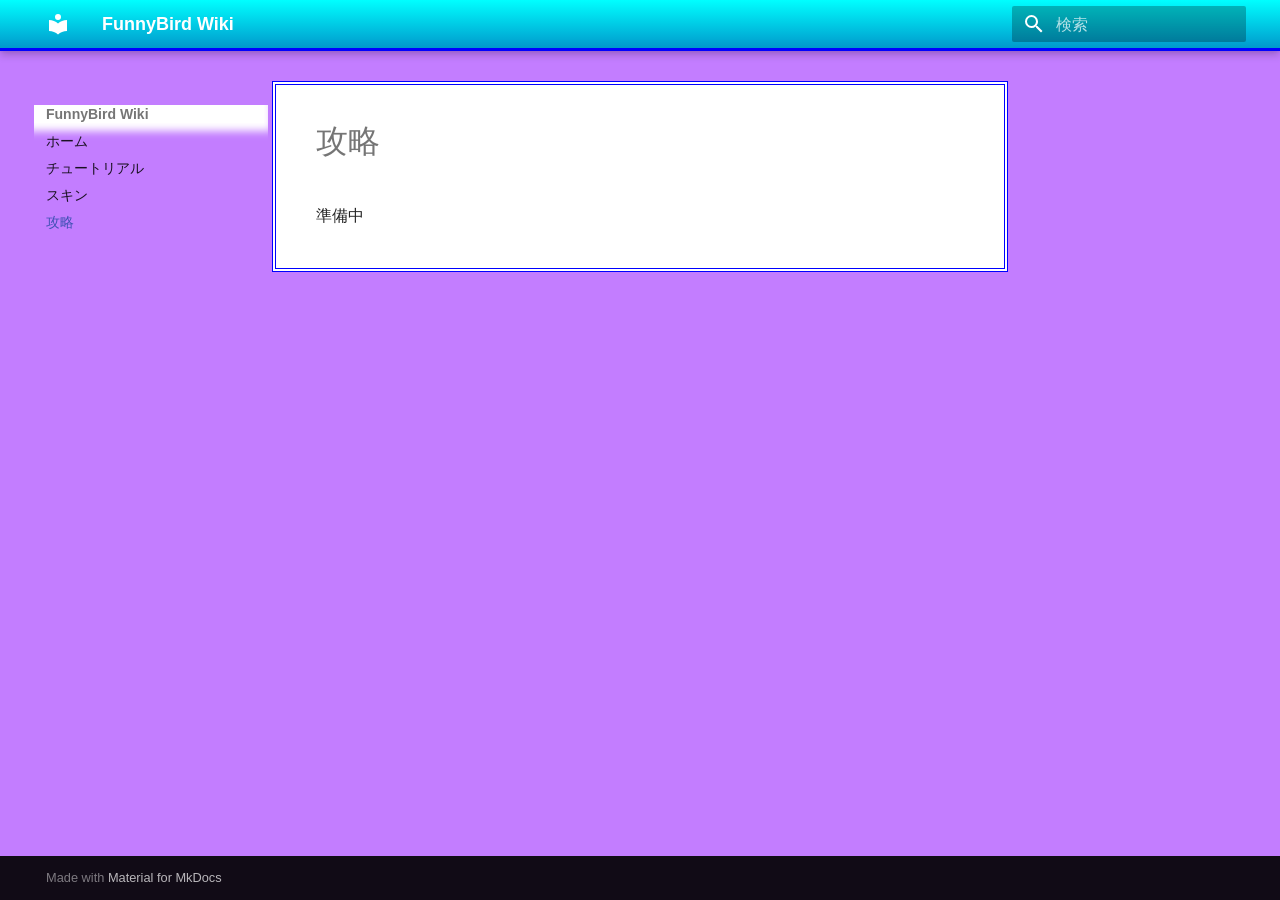
<file: tip/index.html>
<!doctype html>
<html lang="ja" class="no-js">
  <head>
    
      <meta charset="utf-8">
      <meta name="viewport" content="width=device-width,initial-scale=1">
      
      
      
      
        <link rel="prev" href="../skin/">
      
      
      
        
      
      
      <link rel="icon" href="../assets/images/favicon.png">
      <meta name="generator" content="mkdocs-1.6.1, mkdocs-material-9.7.1">
    
    
      
        <title>攻略 - FunnyBird Wiki</title>
      
    
    
      <link rel="stylesheet" href="../assets/stylesheets/main.484c7ddc.min.css">
      
      


    
    
      
    
    
      
        
        
        <link rel="preconnect" href="https://fonts.gstatic.com" crossorigin>
        <link rel="stylesheet" href="https://fonts.googleapis.com/css?family=Roboto:300,300i,400,400i,700,700i%7CRoboto+Mono:400,400i,700,700i&display=fallback">
        <style>:root{--md-text-font:"Roboto";--md-code-font:"Roboto Mono"}</style>
      
    
    
      <link rel="stylesheet" href="../stylesheets/heisei.css">
    
    <script>__md_scope=new URL("..",location),__md_hash=e=>[...e].reduce(((e,_)=>(e<<5)-e+_.charCodeAt(0)),0),__md_get=(e,_=localStorage,t=__md_scope)=>JSON.parse(_.getItem(t.pathname+"."+e)),__md_set=(e,_,t=localStorage,a=__md_scope)=>{try{t.setItem(a.pathname+"."+e,JSON.stringify(_))}catch(e){}}</script>
    
      

    
    
  </head>
  
  
    <body dir="ltr">
  
    
    <input class="md-toggle" data-md-toggle="drawer" type="checkbox" id="__drawer" autocomplete="off">
    <input class="md-toggle" data-md-toggle="search" type="checkbox" id="__search" autocomplete="off">
    <label class="md-overlay" for="__drawer"></label>
    <div data-md-component="skip">
      
        
        <a href="#_1" class="md-skip">
          コンテンツにスキップ
        </a>
      
    </div>
    <div data-md-component="announce">
      
    </div>
    
    
      

  

<header class="md-header md-header--shadow" data-md-component="header">
  <nav class="md-header__inner md-grid" aria-label="ヘッダー">
    <a href=".." title="FunnyBird Wiki" class="md-header__button md-logo" aria-label="FunnyBird Wiki" data-md-component="logo">
      
  
  <svg xmlns="http://www.w3.org/2000/svg" viewBox="0 0 24 24"><path d="M12 8a3 3 0 0 0 3-3 3 3 0 0 0-3-3 3 3 0 0 0-3 3 3 3 0 0 0 3 3m0 3.54C9.64 9.35 6.5 8 3 8v11c3.5 0 6.64 1.35 9 3.54 2.36-2.19 5.5-3.54 9-3.54V8c-3.5 0-6.64 1.35-9 3.54"/></svg>

    </a>
    <label class="md-header__button md-icon" for="__drawer">
      
      <svg xmlns="http://www.w3.org/2000/svg" viewBox="0 0 24 24"><path d="M3 6h18v2H3zm0 5h18v2H3zm0 5h18v2H3z"/></svg>
    </label>
    <div class="md-header__title" data-md-component="header-title">
      <div class="md-header__ellipsis">
        <div class="md-header__topic">
          <span class="md-ellipsis">
            FunnyBird Wiki
          </span>
        </div>
        <div class="md-header__topic" data-md-component="header-topic">
          <span class="md-ellipsis">
            
              攻略
            
          </span>
        </div>
      </div>
    </div>
    
    
      <script>var palette=__md_get("__palette");if(palette&&palette.color){if("(prefers-color-scheme)"===palette.color.media){var media=matchMedia("(prefers-color-scheme: light)"),input=document.querySelector(media.matches?"[data-md-color-media='(prefers-color-scheme: light)']":"[data-md-color-media='(prefers-color-scheme: dark)']");palette.color.media=input.getAttribute("data-md-color-media"),palette.color.scheme=input.getAttribute("data-md-color-scheme"),palette.color.primary=input.getAttribute("data-md-color-primary"),palette.color.accent=input.getAttribute("data-md-color-accent")}for(var[key,value]of Object.entries(palette.color))document.body.setAttribute("data-md-color-"+key,value)}</script>
    
    
    
      
      
        <label class="md-header__button md-icon" for="__search">
          
          <svg xmlns="http://www.w3.org/2000/svg" viewBox="0 0 24 24"><path d="M9.5 3A6.5 6.5 0 0 1 16 9.5c0 1.61-.59 3.09-1.56 4.23l.27.27h.79l5 5-1.5 1.5-5-5v-.79l-.27-.27A6.52 6.52 0 0 1 9.5 16 6.5 6.5 0 0 1 3 9.5 6.5 6.5 0 0 1 9.5 3m0 2C7 5 5 7 5 9.5S7 14 9.5 14 14 12 14 9.5 12 5 9.5 5"/></svg>
        </label>
        <div class="md-search" data-md-component="search" role="dialog">
  <label class="md-search__overlay" for="__search"></label>
  <div class="md-search__inner" role="search">
    <form class="md-search__form" name="search">
      <input type="text" class="md-search__input" name="query" aria-label="検索" placeholder="検索" autocapitalize="off" autocorrect="off" autocomplete="off" spellcheck="false" data-md-component="search-query" required>
      <label class="md-search__icon md-icon" for="__search">
        
        <svg xmlns="http://www.w3.org/2000/svg" viewBox="0 0 24 24"><path d="M9.5 3A6.5 6.5 0 0 1 16 9.5c0 1.61-.59 3.09-1.56 4.23l.27.27h.79l5 5-1.5 1.5-5-5v-.79l-.27-.27A6.52 6.52 0 0 1 9.5 16 6.5 6.5 0 0 1 3 9.5 6.5 6.5 0 0 1 9.5 3m0 2C7 5 5 7 5 9.5S7 14 9.5 14 14 12 14 9.5 12 5 9.5 5"/></svg>
        
        <svg xmlns="http://www.w3.org/2000/svg" viewBox="0 0 24 24"><path d="M20 11v2H8l5.5 5.5-1.42 1.42L4.16 12l7.92-7.92L13.5 5.5 8 11z"/></svg>
      </label>
      <nav class="md-search__options" aria-label="検索">
        
        <button type="reset" class="md-search__icon md-icon" title="クリア" aria-label="クリア" tabindex="-1">
          
          <svg xmlns="http://www.w3.org/2000/svg" viewBox="0 0 24 24"><path d="M19 6.41 17.59 5 12 10.59 6.41 5 5 6.41 10.59 12 5 17.59 6.41 19 12 13.41 17.59 19 19 17.59 13.41 12z"/></svg>
        </button>
      </nav>
      
    </form>
    <div class="md-search__output">
      <div class="md-search__scrollwrap" tabindex="0" data-md-scrollfix>
        <div class="md-search-result" data-md-component="search-result">
          <div class="md-search-result__meta">
            検索を初期化
          </div>
          <ol class="md-search-result__list" role="presentation"></ol>
        </div>
      </div>
    </div>
  </div>
</div>
      
    
    
  </nav>
  
</header>
    
    <div class="md-container" data-md-component="container">
      
      
        
          
        
      
      <main class="md-main" data-md-component="main">
        <div class="md-main__inner md-grid">
          
            
              
              <div class="md-sidebar md-sidebar--primary" data-md-component="sidebar" data-md-type="navigation" >
                <div class="md-sidebar__scrollwrap">
                  <div class="md-sidebar__inner">
                    



<nav class="md-nav md-nav--primary" aria-label="ナビゲーション" data-md-level="0">
  <label class="md-nav__title" for="__drawer">
    <a href=".." title="FunnyBird Wiki" class="md-nav__button md-logo" aria-label="FunnyBird Wiki" data-md-component="logo">
      
  
  <svg xmlns="http://www.w3.org/2000/svg" viewBox="0 0 24 24"><path d="M12 8a3 3 0 0 0 3-3 3 3 0 0 0-3-3 3 3 0 0 0-3 3 3 3 0 0 0 3 3m0 3.54C9.64 9.35 6.5 8 3 8v11c3.5 0 6.64 1.35 9 3.54 2.36-2.19 5.5-3.54 9-3.54V8c-3.5 0-6.64 1.35-9 3.54"/></svg>

    </a>
    FunnyBird Wiki
  </label>
  
  <ul class="md-nav__list" data-md-scrollfix>
    
      
      
  
  
  
  
    <li class="md-nav__item">
      <a href=".." class="md-nav__link">
        
  
  
  <span class="md-ellipsis">
    
  
    ホーム
  

    
  </span>
  
  

      </a>
    </li>
  

    
      
      
  
  
  
  
    <li class="md-nav__item">
      <a href="../tutrial.md" class="md-nav__link">
        
  
  
  <span class="md-ellipsis">
    
  
    チュートリアル
  

    
  </span>
  
  

      </a>
    </li>
  

    
      
      
  
  
  
  
    <li class="md-nav__item">
      <a href="../skin/" class="md-nav__link">
        
  
  
  <span class="md-ellipsis">
    
  
    スキン
  

    
  </span>
  
  

      </a>
    </li>
  

    
      
      
  
  
    
  
  
  
    <li class="md-nav__item md-nav__item--active">
      
      <input class="md-nav__toggle md-toggle" type="checkbox" id="__toc">
      
      
        
      
      
      <a href="./" class="md-nav__link md-nav__link--active">
        
  
  
  <span class="md-ellipsis">
    
  
    攻略
  

    
  </span>
  
  

      </a>
      
    </li>
  

    
  </ul>
</nav>
                  </div>
                </div>
              </div>
            
            
              
              <div class="md-sidebar md-sidebar--secondary" data-md-component="sidebar" data-md-type="toc" >
                <div class="md-sidebar__scrollwrap">
                  <div class="md-sidebar__inner">
                    

<nav class="md-nav md-nav--secondary" aria-label="目次">
  
  
  
    
  
  
</nav>
                  </div>
                </div>
              </div>
            
          
          
            <div class="md-content" data-md-component="content">
              
              <article class="md-content__inner md-typeset">
                
                  



<h1 id="_1">攻略</h1>
<p>準備中</p>












                
              </article>
            </div>
          
          
<script>var target=document.getElementById(location.hash.slice(1));target&&target.name&&(target.checked=target.name.startsWith("__tabbed_"))</script>
        </div>
        
      </main>
      
        <footer class="md-footer">
  
  <div class="md-footer-meta md-typeset">
    <div class="md-footer-meta__inner md-grid">
      <div class="md-copyright">
  
  
    Made with
    <a href="https://squidfunk.github.io/mkdocs-material/" target="_blank" rel="noopener">
      Material for MkDocs
    </a>
  
</div>
      
    </div>
  </div>
</footer>
      
    </div>
    <div class="md-dialog" data-md-component="dialog">
      <div class="md-dialog__inner md-typeset"></div>
    </div>
    
    
    
      
      
      <script id="__config" type="application/json">{"annotate": null, "base": "..", "features": [], "search": "../assets/javascripts/workers/search.2c215733.min.js", "tags": null, "translations": {"clipboard.copied": "\u30b3\u30d4\u30fc\u3057\u307e\u3057\u305f", "clipboard.copy": "\u30af\u30ea\u30c3\u30d7\u30dc\u30fc\u30c9\u3078\u30b3\u30d4\u30fc", "search.result.more.one": "\u3053\u306e\u30da\u30fc\u30b8\u5185\u306b\u3082\u30461\u4ef6\u898b\u3064\u304b\u308a\u307e\u3057\u305f", "search.result.more.other": "\u3053\u306e\u30da\u30fc\u30b8\u5185\u306b\u3042\u3068#\u4ef6\u898b\u3064\u304b\u308a\u307e\u3057\u305f", "search.result.none": "\u4f55\u3082\u898b\u3064\u304b\u308a\u307e\u305b\u3093\u3067\u3057\u305f", "search.result.one": "1\u4ef6\u898b\u3064\u304b\u308a\u307e\u3057\u305f", "search.result.other": "#\u4ef6\u898b\u3064\u304b\u308a\u307e\u3057\u305f", "search.result.placeholder": "\u691c\u7d22\u30ad\u30fc\u30ef\u30fc\u30c9\u3092\u5165\u529b\u3057\u3066\u304f\u3060\u3055\u3044", "search.result.term.missing": "\u691c\u7d22\u306b\u542b\u307e\u308c\u306a\u3044", "select.version": "\u30d0\u30fc\u30b8\u30e7\u30f3\u5207\u308a\u66ff\u3048"}, "version": null}</script>
    
    
      <script src="../assets/javascripts/bundle.79ae519e.min.js"></script>
      
        <script src="https://busuanzi.ibruce.info/busuanzi/2.3/busuanzi.pure.mini.js"></script>
      
    
  </body>
</html>
</file>
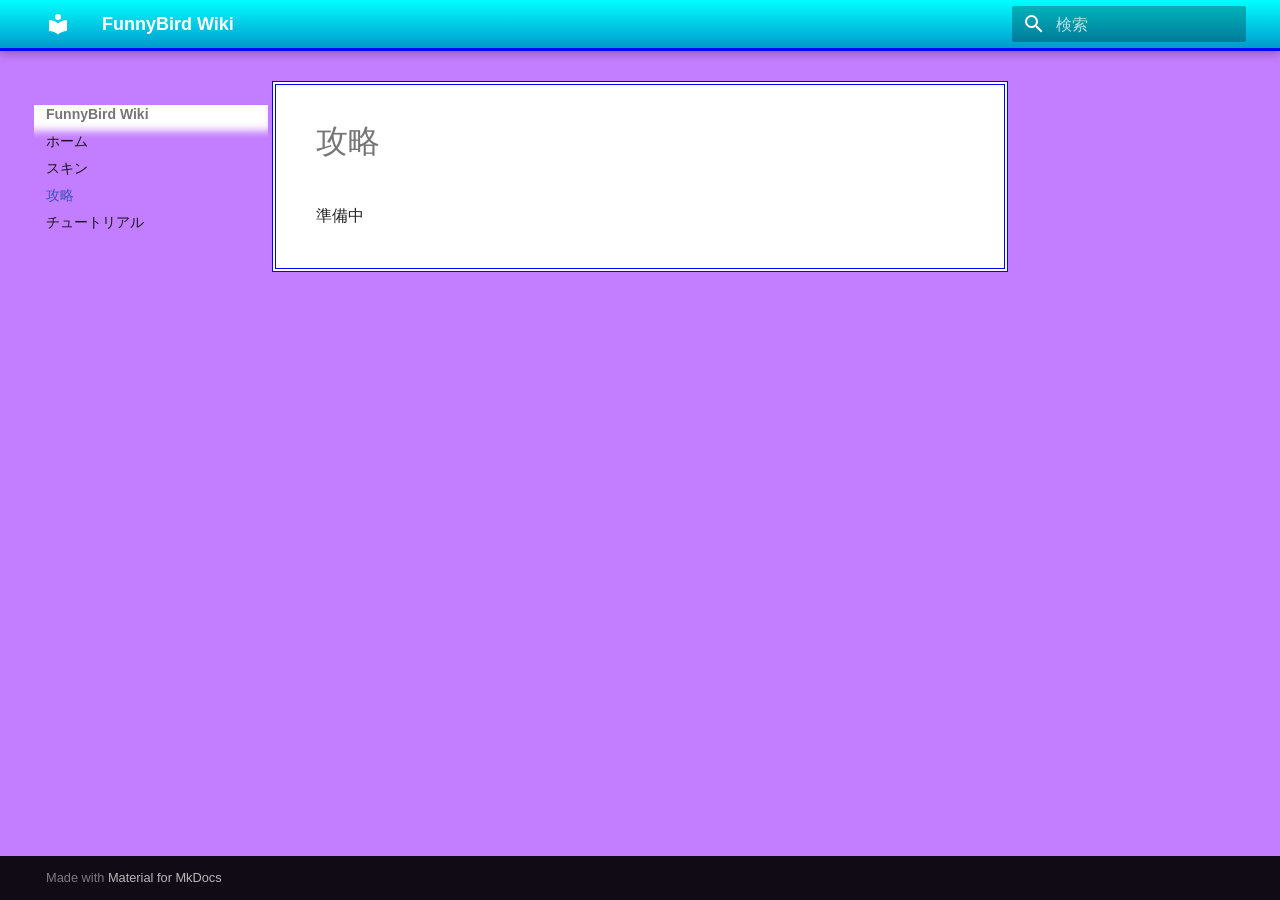
<file: tips/index.html>
<!doctype html>
<html lang="ja" class="no-js">
  <head>
    
      <meta charset="utf-8">
      <meta name="viewport" content="width=device-width,initial-scale=1">
      
      
      
      
        <link rel="prev" href="../skins/">
      
      
        <link rel="next" href="../tutorial/">
      
      
        
      
      
      <link rel="icon" href="../assets/images/favicon.png">
      <meta name="generator" content="mkdocs-1.6.1, mkdocs-material-9.7.1">
    
    
      
        <title>攻略 - FunnyBird Wiki</title>
      
    
    
      <link rel="stylesheet" href="../assets/stylesheets/main.484c7ddc.min.css">
      
      


    
    
      
    
    
      
        
        
        <link rel="preconnect" href="https://fonts.gstatic.com" crossorigin>
        <link rel="stylesheet" href="https://fonts.googleapis.com/css?family=Roboto:300,300i,400,400i,700,700i%7CRoboto+Mono:400,400i,700,700i&display=fallback">
        <style>:root{--md-text-font:"Roboto";--md-code-font:"Roboto Mono"}</style>
      
    
    
      <link rel="stylesheet" href="../stylesheets/heisei.css">
    
    <script>__md_scope=new URL("..",location),__md_hash=e=>[...e].reduce(((e,_)=>(e<<5)-e+_.charCodeAt(0)),0),__md_get=(e,_=localStorage,t=__md_scope)=>JSON.parse(_.getItem(t.pathname+"."+e)),__md_set=(e,_,t=localStorage,a=__md_scope)=>{try{t.setItem(a.pathname+"."+e,JSON.stringify(_))}catch(e){}}</script>
    
      

    
    
  </head>
  
  
    <body dir="ltr">
  
    
    <input class="md-toggle" data-md-toggle="drawer" type="checkbox" id="__drawer" autocomplete="off">
    <input class="md-toggle" data-md-toggle="search" type="checkbox" id="__search" autocomplete="off">
    <label class="md-overlay" for="__drawer"></label>
    <div data-md-component="skip">
      
        
        <a href="#_1" class="md-skip">
          コンテンツにスキップ
        </a>
      
    </div>
    <div data-md-component="announce">
      
    </div>
    
    
      

  

<header class="md-header md-header--shadow" data-md-component="header">
  <nav class="md-header__inner md-grid" aria-label="ヘッダー">
    <a href=".." title="FunnyBird Wiki" class="md-header__button md-logo" aria-label="FunnyBird Wiki" data-md-component="logo">
      
  
  <svg xmlns="http://www.w3.org/2000/svg" viewBox="0 0 24 24"><path d="M12 8a3 3 0 0 0 3-3 3 3 0 0 0-3-3 3 3 0 0 0-3 3 3 3 0 0 0 3 3m0 3.54C9.64 9.35 6.5 8 3 8v11c3.5 0 6.64 1.35 9 3.54 2.36-2.19 5.5-3.54 9-3.54V8c-3.5 0-6.64 1.35-9 3.54"/></svg>

    </a>
    <label class="md-header__button md-icon" for="__drawer">
      
      <svg xmlns="http://www.w3.org/2000/svg" viewBox="0 0 24 24"><path d="M3 6h18v2H3zm0 5h18v2H3zm0 5h18v2H3z"/></svg>
    </label>
    <div class="md-header__title" data-md-component="header-title">
      <div class="md-header__ellipsis">
        <div class="md-header__topic">
          <span class="md-ellipsis">
            FunnyBird Wiki
          </span>
        </div>
        <div class="md-header__topic" data-md-component="header-topic">
          <span class="md-ellipsis">
            
              攻略
            
          </span>
        </div>
      </div>
    </div>
    
    
      <script>var palette=__md_get("__palette");if(palette&&palette.color){if("(prefers-color-scheme)"===palette.color.media){var media=matchMedia("(prefers-color-scheme: light)"),input=document.querySelector(media.matches?"[data-md-color-media='(prefers-color-scheme: light)']":"[data-md-color-media='(prefers-color-scheme: dark)']");palette.color.media=input.getAttribute("data-md-color-media"),palette.color.scheme=input.getAttribute("data-md-color-scheme"),palette.color.primary=input.getAttribute("data-md-color-primary"),palette.color.accent=input.getAttribute("data-md-color-accent")}for(var[key,value]of Object.entries(palette.color))document.body.setAttribute("data-md-color-"+key,value)}</script>
    
    
    
      
      
        <label class="md-header__button md-icon" for="__search">
          
          <svg xmlns="http://www.w3.org/2000/svg" viewBox="0 0 24 24"><path d="M9.5 3A6.5 6.5 0 0 1 16 9.5c0 1.61-.59 3.09-1.56 4.23l.27.27h.79l5 5-1.5 1.5-5-5v-.79l-.27-.27A6.52 6.52 0 0 1 9.5 16 6.5 6.5 0 0 1 3 9.5 6.5 6.5 0 0 1 9.5 3m0 2C7 5 5 7 5 9.5S7 14 9.5 14 14 12 14 9.5 12 5 9.5 5"/></svg>
        </label>
        <div class="md-search" data-md-component="search" role="dialog">
  <label class="md-search__overlay" for="__search"></label>
  <div class="md-search__inner" role="search">
    <form class="md-search__form" name="search">
      <input type="text" class="md-search__input" name="query" aria-label="検索" placeholder="検索" autocapitalize="off" autocorrect="off" autocomplete="off" spellcheck="false" data-md-component="search-query" required>
      <label class="md-search__icon md-icon" for="__search">
        
        <svg xmlns="http://www.w3.org/2000/svg" viewBox="0 0 24 24"><path d="M9.5 3A6.5 6.5 0 0 1 16 9.5c0 1.61-.59 3.09-1.56 4.23l.27.27h.79l5 5-1.5 1.5-5-5v-.79l-.27-.27A6.52 6.52 0 0 1 9.5 16 6.5 6.5 0 0 1 3 9.5 6.5 6.5 0 0 1 9.5 3m0 2C7 5 5 7 5 9.5S7 14 9.5 14 14 12 14 9.5 12 5 9.5 5"/></svg>
        
        <svg xmlns="http://www.w3.org/2000/svg" viewBox="0 0 24 24"><path d="M20 11v2H8l5.5 5.5-1.42 1.42L4.16 12l7.92-7.92L13.5 5.5 8 11z"/></svg>
      </label>
      <nav class="md-search__options" aria-label="検索">
        
        <button type="reset" class="md-search__icon md-icon" title="クリア" aria-label="クリア" tabindex="-1">
          
          <svg xmlns="http://www.w3.org/2000/svg" viewBox="0 0 24 24"><path d="M19 6.41 17.59 5 12 10.59 6.41 5 5 6.41 10.59 12 5 17.59 6.41 19 12 13.41 17.59 19 19 17.59 13.41 12z"/></svg>
        </button>
      </nav>
      
    </form>
    <div class="md-search__output">
      <div class="md-search__scrollwrap" tabindex="0" data-md-scrollfix>
        <div class="md-search-result" data-md-component="search-result">
          <div class="md-search-result__meta">
            検索を初期化
          </div>
          <ol class="md-search-result__list" role="presentation"></ol>
        </div>
      </div>
    </div>
  </div>
</div>
      
    
    
  </nav>
  
</header>
    
    <div class="md-container" data-md-component="container">
      
      
        
          
        
      
      <main class="md-main" data-md-component="main">
        <div class="md-main__inner md-grid">
          
            
              
              <div class="md-sidebar md-sidebar--primary" data-md-component="sidebar" data-md-type="navigation" >
                <div class="md-sidebar__scrollwrap">
                  <div class="md-sidebar__inner">
                    



<nav class="md-nav md-nav--primary" aria-label="ナビゲーション" data-md-level="0">
  <label class="md-nav__title" for="__drawer">
    <a href=".." title="FunnyBird Wiki" class="md-nav__button md-logo" aria-label="FunnyBird Wiki" data-md-component="logo">
      
  
  <svg xmlns="http://www.w3.org/2000/svg" viewBox="0 0 24 24"><path d="M12 8a3 3 0 0 0 3-3 3 3 0 0 0-3-3 3 3 0 0 0-3 3 3 3 0 0 0 3 3m0 3.54C9.64 9.35 6.5 8 3 8v11c3.5 0 6.64 1.35 9 3.54 2.36-2.19 5.5-3.54 9-3.54V8c-3.5 0-6.64 1.35-9 3.54"/></svg>

    </a>
    FunnyBird Wiki
  </label>
  
  <ul class="md-nav__list" data-md-scrollfix>
    
      
      
  
  
  
  
    <li class="md-nav__item">
      <a href=".." class="md-nav__link">
        
  
  
  <span class="md-ellipsis">
    
  
    ホーム
  

    
  </span>
  
  

      </a>
    </li>
  

    
      
      
  
  
  
  
    <li class="md-nav__item">
      <a href="../skins/" class="md-nav__link">
        
  
  
  <span class="md-ellipsis">
    
  
    スキン
  

    
  </span>
  
  

      </a>
    </li>
  

    
      
      
  
  
    
  
  
  
    <li class="md-nav__item md-nav__item--active">
      
      <input class="md-nav__toggle md-toggle" type="checkbox" id="__toc">
      
      
        
      
      
      <a href="./" class="md-nav__link md-nav__link--active">
        
  
  
  <span class="md-ellipsis">
    
  
    攻略
  

    
  </span>
  
  

      </a>
      
    </li>
  

    
      
      
  
  
  
  
    <li class="md-nav__item">
      <a href="../tutorial/" class="md-nav__link">
        
  
  
  <span class="md-ellipsis">
    
  
    チュートリアル
  

    
  </span>
  
  

      </a>
    </li>
  

    
  </ul>
</nav>
                  </div>
                </div>
              </div>
            
            
              
              <div class="md-sidebar md-sidebar--secondary" data-md-component="sidebar" data-md-type="toc" >
                <div class="md-sidebar__scrollwrap">
                  <div class="md-sidebar__inner">
                    

<nav class="md-nav md-nav--secondary" aria-label="目次">
  
  
  
    
  
  
</nav>
                  </div>
                </div>
              </div>
            
          
          
            <div class="md-content" data-md-component="content">
              
              <article class="md-content__inner md-typeset">
                
                  



<h1 id="_1">攻略</h1>
<p>準備中</p>












                
              </article>
            </div>
          
          
<script>var target=document.getElementById(location.hash.slice(1));target&&target.name&&(target.checked=target.name.startsWith("__tabbed_"))</script>
        </div>
        
      </main>
      
        <footer class="md-footer">
  
  <div class="md-footer-meta md-typeset">
    <div class="md-footer-meta__inner md-grid">
      <div class="md-copyright">
  
  
    Made with
    <a href="https://squidfunk.github.io/mkdocs-material/" target="_blank" rel="noopener">
      Material for MkDocs
    </a>
  
</div>
      
    </div>
  </div>
</footer>
      
    </div>
    <div class="md-dialog" data-md-component="dialog">
      <div class="md-dialog__inner md-typeset"></div>
    </div>
    
    
    
      
      
      <script id="__config" type="application/json">{"annotate": null, "base": "..", "features": [], "search": "../assets/javascripts/workers/search.2c215733.min.js", "tags": null, "translations": {"clipboard.copied": "\u30b3\u30d4\u30fc\u3057\u307e\u3057\u305f", "clipboard.copy": "\u30af\u30ea\u30c3\u30d7\u30dc\u30fc\u30c9\u3078\u30b3\u30d4\u30fc", "search.result.more.one": "\u3053\u306e\u30da\u30fc\u30b8\u5185\u306b\u3082\u30461\u4ef6\u898b\u3064\u304b\u308a\u307e\u3057\u305f", "search.result.more.other": "\u3053\u306e\u30da\u30fc\u30b8\u5185\u306b\u3042\u3068#\u4ef6\u898b\u3064\u304b\u308a\u307e\u3057\u305f", "search.result.none": "\u4f55\u3082\u898b\u3064\u304b\u308a\u307e\u305b\u3093\u3067\u3057\u305f", "search.result.one": "1\u4ef6\u898b\u3064\u304b\u308a\u307e\u3057\u305f", "search.result.other": "#\u4ef6\u898b\u3064\u304b\u308a\u307e\u3057\u305f", "search.result.placeholder": "\u691c\u7d22\u30ad\u30fc\u30ef\u30fc\u30c9\u3092\u5165\u529b\u3057\u3066\u304f\u3060\u3055\u3044", "search.result.term.missing": "\u691c\u7d22\u306b\u542b\u307e\u308c\u306a\u3044", "select.version": "\u30d0\u30fc\u30b8\u30e7\u30f3\u5207\u308a\u66ff\u3048"}, "version": null}</script>
    
    
      <script src="../assets/javascripts/bundle.79ae519e.min.js"></script>
      
        <script src="https://busuanzi.ibruce.info/busuanzi/2.3/busuanzi.pure.mini.js"></script>
      
    
  </body>
</html>
</file>
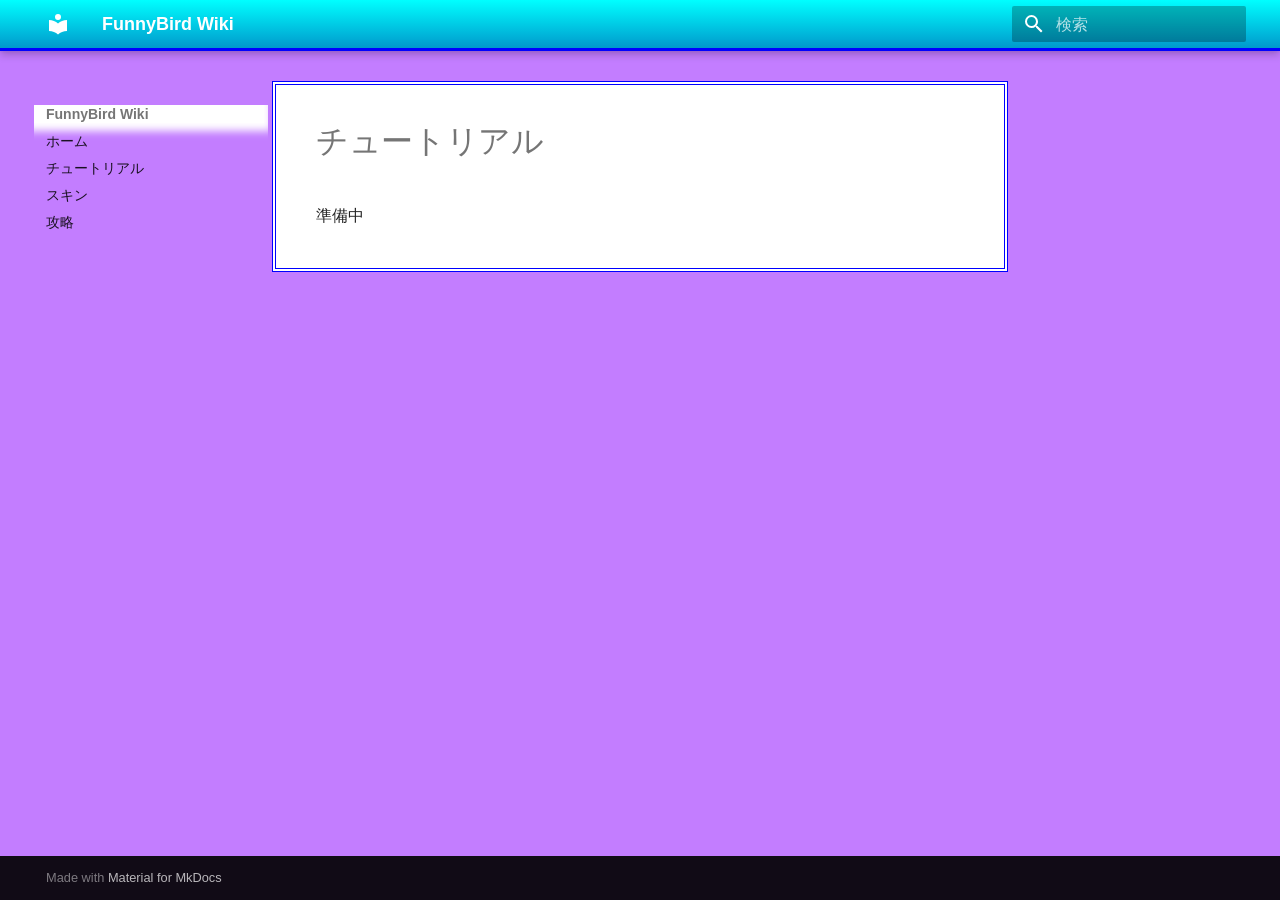
<file: turtrial/index.html>
<!doctype html>
<html lang="ja" class="no-js">
  <head>
    
      <meta charset="utf-8">
      <meta name="viewport" content="width=device-width,initial-scale=1">
      
      
      
      
      
      
        
      
      
      <link rel="icon" href="../assets/images/favicon.png">
      <meta name="generator" content="mkdocs-1.6.1, mkdocs-material-9.7.1">
    
    
      
        <title>チュートリアル - FunnyBird Wiki</title>
      
    
    
      <link rel="stylesheet" href="../assets/stylesheets/main.484c7ddc.min.css">
      
      


    
    
      
    
    
      
        
        
        <link rel="preconnect" href="https://fonts.gstatic.com" crossorigin>
        <link rel="stylesheet" href="https://fonts.googleapis.com/css?family=Roboto:300,300i,400,400i,700,700i%7CRoboto+Mono:400,400i,700,700i&display=fallback">
        <style>:root{--md-text-font:"Roboto";--md-code-font:"Roboto Mono"}</style>
      
    
    
      <link rel="stylesheet" href="../stylesheets/heisei.css">
    
    <script>__md_scope=new URL("..",location),__md_hash=e=>[...e].reduce(((e,_)=>(e<<5)-e+_.charCodeAt(0)),0),__md_get=(e,_=localStorage,t=__md_scope)=>JSON.parse(_.getItem(t.pathname+"."+e)),__md_set=(e,_,t=localStorage,a=__md_scope)=>{try{t.setItem(a.pathname+"."+e,JSON.stringify(_))}catch(e){}}</script>
    
      

    
    
  </head>
  
  
    <body dir="ltr">
  
    
    <input class="md-toggle" data-md-toggle="drawer" type="checkbox" id="__drawer" autocomplete="off">
    <input class="md-toggle" data-md-toggle="search" type="checkbox" id="__search" autocomplete="off">
    <label class="md-overlay" for="__drawer"></label>
    <div data-md-component="skip">
      
        
        <a href="#_1" class="md-skip">
          コンテンツにスキップ
        </a>
      
    </div>
    <div data-md-component="announce">
      
    </div>
    
    
      

  

<header class="md-header md-header--shadow" data-md-component="header">
  <nav class="md-header__inner md-grid" aria-label="ヘッダー">
    <a href=".." title="FunnyBird Wiki" class="md-header__button md-logo" aria-label="FunnyBird Wiki" data-md-component="logo">
      
  
  <svg xmlns="http://www.w3.org/2000/svg" viewBox="0 0 24 24"><path d="M12 8a3 3 0 0 0 3-3 3 3 0 0 0-3-3 3 3 0 0 0-3 3 3 3 0 0 0 3 3m0 3.54C9.64 9.35 6.5 8 3 8v11c3.5 0 6.64 1.35 9 3.54 2.36-2.19 5.5-3.54 9-3.54V8c-3.5 0-6.64 1.35-9 3.54"/></svg>

    </a>
    <label class="md-header__button md-icon" for="__drawer">
      
      <svg xmlns="http://www.w3.org/2000/svg" viewBox="0 0 24 24"><path d="M3 6h18v2H3zm0 5h18v2H3zm0 5h18v2H3z"/></svg>
    </label>
    <div class="md-header__title" data-md-component="header-title">
      <div class="md-header__ellipsis">
        <div class="md-header__topic">
          <span class="md-ellipsis">
            FunnyBird Wiki
          </span>
        </div>
        <div class="md-header__topic" data-md-component="header-topic">
          <span class="md-ellipsis">
            
              チュートリアル
            
          </span>
        </div>
      </div>
    </div>
    
    
      <script>var palette=__md_get("__palette");if(palette&&palette.color){if("(prefers-color-scheme)"===palette.color.media){var media=matchMedia("(prefers-color-scheme: light)"),input=document.querySelector(media.matches?"[data-md-color-media='(prefers-color-scheme: light)']":"[data-md-color-media='(prefers-color-scheme: dark)']");palette.color.media=input.getAttribute("data-md-color-media"),palette.color.scheme=input.getAttribute("data-md-color-scheme"),palette.color.primary=input.getAttribute("data-md-color-primary"),palette.color.accent=input.getAttribute("data-md-color-accent")}for(var[key,value]of Object.entries(palette.color))document.body.setAttribute("data-md-color-"+key,value)}</script>
    
    
    
      
      
        <label class="md-header__button md-icon" for="__search">
          
          <svg xmlns="http://www.w3.org/2000/svg" viewBox="0 0 24 24"><path d="M9.5 3A6.5 6.5 0 0 1 16 9.5c0 1.61-.59 3.09-1.56 4.23l.27.27h.79l5 5-1.5 1.5-5-5v-.79l-.27-.27A6.52 6.52 0 0 1 9.5 16 6.5 6.5 0 0 1 3 9.5 6.5 6.5 0 0 1 9.5 3m0 2C7 5 5 7 5 9.5S7 14 9.5 14 14 12 14 9.5 12 5 9.5 5"/></svg>
        </label>
        <div class="md-search" data-md-component="search" role="dialog">
  <label class="md-search__overlay" for="__search"></label>
  <div class="md-search__inner" role="search">
    <form class="md-search__form" name="search">
      <input type="text" class="md-search__input" name="query" aria-label="検索" placeholder="検索" autocapitalize="off" autocorrect="off" autocomplete="off" spellcheck="false" data-md-component="search-query" required>
      <label class="md-search__icon md-icon" for="__search">
        
        <svg xmlns="http://www.w3.org/2000/svg" viewBox="0 0 24 24"><path d="M9.5 3A6.5 6.5 0 0 1 16 9.5c0 1.61-.59 3.09-1.56 4.23l.27.27h.79l5 5-1.5 1.5-5-5v-.79l-.27-.27A6.52 6.52 0 0 1 9.5 16 6.5 6.5 0 0 1 3 9.5 6.5 6.5 0 0 1 9.5 3m0 2C7 5 5 7 5 9.5S7 14 9.5 14 14 12 14 9.5 12 5 9.5 5"/></svg>
        
        <svg xmlns="http://www.w3.org/2000/svg" viewBox="0 0 24 24"><path d="M20 11v2H8l5.5 5.5-1.42 1.42L4.16 12l7.92-7.92L13.5 5.5 8 11z"/></svg>
      </label>
      <nav class="md-search__options" aria-label="検索">
        
        <button type="reset" class="md-search__icon md-icon" title="クリア" aria-label="クリア" tabindex="-1">
          
          <svg xmlns="http://www.w3.org/2000/svg" viewBox="0 0 24 24"><path d="M19 6.41 17.59 5 12 10.59 6.41 5 5 6.41 10.59 12 5 17.59 6.41 19 12 13.41 17.59 19 19 17.59 13.41 12z"/></svg>
        </button>
      </nav>
      
    </form>
    <div class="md-search__output">
      <div class="md-search__scrollwrap" tabindex="0" data-md-scrollfix>
        <div class="md-search-result" data-md-component="search-result">
          <div class="md-search-result__meta">
            検索を初期化
          </div>
          <ol class="md-search-result__list" role="presentation"></ol>
        </div>
      </div>
    </div>
  </div>
</div>
      
    
    
  </nav>
  
</header>
    
    <div class="md-container" data-md-component="container">
      
      
        
          
        
      
      <main class="md-main" data-md-component="main">
        <div class="md-main__inner md-grid">
          
            
              
              <div class="md-sidebar md-sidebar--primary" data-md-component="sidebar" data-md-type="navigation" >
                <div class="md-sidebar__scrollwrap">
                  <div class="md-sidebar__inner">
                    



<nav class="md-nav md-nav--primary" aria-label="ナビゲーション" data-md-level="0">
  <label class="md-nav__title" for="__drawer">
    <a href=".." title="FunnyBird Wiki" class="md-nav__button md-logo" aria-label="FunnyBird Wiki" data-md-component="logo">
      
  
  <svg xmlns="http://www.w3.org/2000/svg" viewBox="0 0 24 24"><path d="M12 8a3 3 0 0 0 3-3 3 3 0 0 0-3-3 3 3 0 0 0-3 3 3 3 0 0 0 3 3m0 3.54C9.64 9.35 6.5 8 3 8v11c3.5 0 6.64 1.35 9 3.54 2.36-2.19 5.5-3.54 9-3.54V8c-3.5 0-6.64 1.35-9 3.54"/></svg>

    </a>
    FunnyBird Wiki
  </label>
  
  <ul class="md-nav__list" data-md-scrollfix>
    
      
      
  
  
  
  
    <li class="md-nav__item">
      <a href=".." class="md-nav__link">
        
  
  
  <span class="md-ellipsis">
    
  
    ホーム
  

    
  </span>
  
  

      </a>
    </li>
  

    
      
      
  
  
  
  
    <li class="md-nav__item">
      <a href="../tutrial.md" class="md-nav__link">
        
  
  
  <span class="md-ellipsis">
    
  
    チュートリアル
  

    
  </span>
  
  

      </a>
    </li>
  

    
      
      
  
  
  
  
    <li class="md-nav__item">
      <a href="../skin/" class="md-nav__link">
        
  
  
  <span class="md-ellipsis">
    
  
    スキン
  

    
  </span>
  
  

      </a>
    </li>
  

    
      
      
  
  
  
  
    <li class="md-nav__item">
      <a href="../tip/" class="md-nav__link">
        
  
  
  <span class="md-ellipsis">
    
  
    攻略
  

    
  </span>
  
  

      </a>
    </li>
  

    
  </ul>
</nav>
                  </div>
                </div>
              </div>
            
            
              
              <div class="md-sidebar md-sidebar--secondary" data-md-component="sidebar" data-md-type="toc" >
                <div class="md-sidebar__scrollwrap">
                  <div class="md-sidebar__inner">
                    

<nav class="md-nav md-nav--secondary" aria-label="目次">
  
  
  
    
  
  
</nav>
                  </div>
                </div>
              </div>
            
          
          
            <div class="md-content" data-md-component="content">
              
              <article class="md-content__inner md-typeset">
                
                  



<h1 id="_1">チュートリアル</h1>
<p>準備中</p>












                
              </article>
            </div>
          
          
<script>var target=document.getElementById(location.hash.slice(1));target&&target.name&&(target.checked=target.name.startsWith("__tabbed_"))</script>
        </div>
        
      </main>
      
        <footer class="md-footer">
  
  <div class="md-footer-meta md-typeset">
    <div class="md-footer-meta__inner md-grid">
      <div class="md-copyright">
  
  
    Made with
    <a href="https://squidfunk.github.io/mkdocs-material/" target="_blank" rel="noopener">
      Material for MkDocs
    </a>
  
</div>
      
    </div>
  </div>
</footer>
      
    </div>
    <div class="md-dialog" data-md-component="dialog">
      <div class="md-dialog__inner md-typeset"></div>
    </div>
    
    
    
      
      
      <script id="__config" type="application/json">{"annotate": null, "base": "..", "features": [], "search": "../assets/javascripts/workers/search.2c215733.min.js", "tags": null, "translations": {"clipboard.copied": "\u30b3\u30d4\u30fc\u3057\u307e\u3057\u305f", "clipboard.copy": "\u30af\u30ea\u30c3\u30d7\u30dc\u30fc\u30c9\u3078\u30b3\u30d4\u30fc", "search.result.more.one": "\u3053\u306e\u30da\u30fc\u30b8\u5185\u306b\u3082\u30461\u4ef6\u898b\u3064\u304b\u308a\u307e\u3057\u305f", "search.result.more.other": "\u3053\u306e\u30da\u30fc\u30b8\u5185\u306b\u3042\u3068#\u4ef6\u898b\u3064\u304b\u308a\u307e\u3057\u305f", "search.result.none": "\u4f55\u3082\u898b\u3064\u304b\u308a\u307e\u305b\u3093\u3067\u3057\u305f", "search.result.one": "1\u4ef6\u898b\u3064\u304b\u308a\u307e\u3057\u305f", "search.result.other": "#\u4ef6\u898b\u3064\u304b\u308a\u307e\u3057\u305f", "search.result.placeholder": "\u691c\u7d22\u30ad\u30fc\u30ef\u30fc\u30c9\u3092\u5165\u529b\u3057\u3066\u304f\u3060\u3055\u3044", "search.result.term.missing": "\u691c\u7d22\u306b\u542b\u307e\u308c\u306a\u3044", "select.version": "\u30d0\u30fc\u30b8\u30e7\u30f3\u5207\u308a\u66ff\u3048"}, "version": null}</script>
    
    
      <script src="../assets/javascripts/bundle.79ae519e.min.js"></script>
      
        <script src="https://busuanzi.ibruce.info/busuanzi/2.3/busuanzi.pure.mini.js"></script>
      
    
  </body>
</html>
</file>
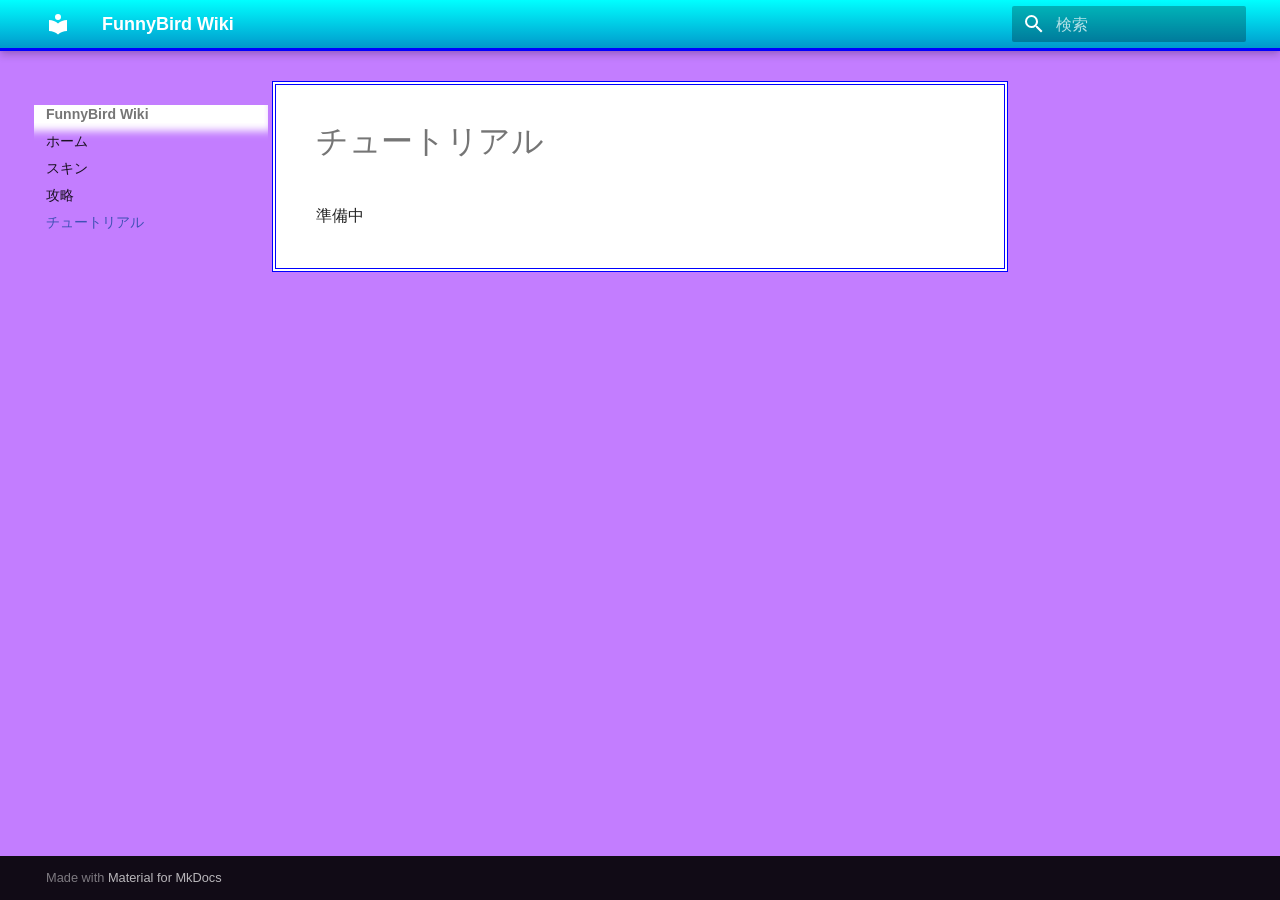
<file: tutorial/index.html>
<!doctype html>
<html lang="ja" class="no-js">
  <head>
    
      <meta charset="utf-8">
      <meta name="viewport" content="width=device-width,initial-scale=1">
      
      
      
      
        <link rel="prev" href="../tips/">
      
      
      
        
      
      
      <link rel="icon" href="../assets/images/favicon.png">
      <meta name="generator" content="mkdocs-1.6.1, mkdocs-material-9.7.1">
    
    
      
        <title>チュートリアル - FunnyBird Wiki</title>
      
    
    
      <link rel="stylesheet" href="../assets/stylesheets/main.484c7ddc.min.css">
      
      


    
    
      
    
    
      
        
        
        <link rel="preconnect" href="https://fonts.gstatic.com" crossorigin>
        <link rel="stylesheet" href="https://fonts.googleapis.com/css?family=Roboto:300,300i,400,400i,700,700i%7CRoboto+Mono:400,400i,700,700i&display=fallback">
        <style>:root{--md-text-font:"Roboto";--md-code-font:"Roboto Mono"}</style>
      
    
    
      <link rel="stylesheet" href="../stylesheets/heisei.css">
    
    <script>__md_scope=new URL("..",location),__md_hash=e=>[...e].reduce(((e,_)=>(e<<5)-e+_.charCodeAt(0)),0),__md_get=(e,_=localStorage,t=__md_scope)=>JSON.parse(_.getItem(t.pathname+"."+e)),__md_set=(e,_,t=localStorage,a=__md_scope)=>{try{t.setItem(a.pathname+"."+e,JSON.stringify(_))}catch(e){}}</script>
    
      

    
    
  </head>
  
  
    <body dir="ltr">
  
    
    <input class="md-toggle" data-md-toggle="drawer" type="checkbox" id="__drawer" autocomplete="off">
    <input class="md-toggle" data-md-toggle="search" type="checkbox" id="__search" autocomplete="off">
    <label class="md-overlay" for="__drawer"></label>
    <div data-md-component="skip">
      
        
        <a href="#_1" class="md-skip">
          コンテンツにスキップ
        </a>
      
    </div>
    <div data-md-component="announce">
      
    </div>
    
    
      

  

<header class="md-header md-header--shadow" data-md-component="header">
  <nav class="md-header__inner md-grid" aria-label="ヘッダー">
    <a href=".." title="FunnyBird Wiki" class="md-header__button md-logo" aria-label="FunnyBird Wiki" data-md-component="logo">
      
  
  <svg xmlns="http://www.w3.org/2000/svg" viewBox="0 0 24 24"><path d="M12 8a3 3 0 0 0 3-3 3 3 0 0 0-3-3 3 3 0 0 0-3 3 3 3 0 0 0 3 3m0 3.54C9.64 9.35 6.5 8 3 8v11c3.5 0 6.64 1.35 9 3.54 2.36-2.19 5.5-3.54 9-3.54V8c-3.5 0-6.64 1.35-9 3.54"/></svg>

    </a>
    <label class="md-header__button md-icon" for="__drawer">
      
      <svg xmlns="http://www.w3.org/2000/svg" viewBox="0 0 24 24"><path d="M3 6h18v2H3zm0 5h18v2H3zm0 5h18v2H3z"/></svg>
    </label>
    <div class="md-header__title" data-md-component="header-title">
      <div class="md-header__ellipsis">
        <div class="md-header__topic">
          <span class="md-ellipsis">
            FunnyBird Wiki
          </span>
        </div>
        <div class="md-header__topic" data-md-component="header-topic">
          <span class="md-ellipsis">
            
              チュートリアル
            
          </span>
        </div>
      </div>
    </div>
    
    
      <script>var palette=__md_get("__palette");if(palette&&palette.color){if("(prefers-color-scheme)"===palette.color.media){var media=matchMedia("(prefers-color-scheme: light)"),input=document.querySelector(media.matches?"[data-md-color-media='(prefers-color-scheme: light)']":"[data-md-color-media='(prefers-color-scheme: dark)']");palette.color.media=input.getAttribute("data-md-color-media"),palette.color.scheme=input.getAttribute("data-md-color-scheme"),palette.color.primary=input.getAttribute("data-md-color-primary"),palette.color.accent=input.getAttribute("data-md-color-accent")}for(var[key,value]of Object.entries(palette.color))document.body.setAttribute("data-md-color-"+key,value)}</script>
    
    
    
      
      
        <label class="md-header__button md-icon" for="__search">
          
          <svg xmlns="http://www.w3.org/2000/svg" viewBox="0 0 24 24"><path d="M9.5 3A6.5 6.5 0 0 1 16 9.5c0 1.61-.59 3.09-1.56 4.23l.27.27h.79l5 5-1.5 1.5-5-5v-.79l-.27-.27A6.52 6.52 0 0 1 9.5 16 6.5 6.5 0 0 1 3 9.5 6.5 6.5 0 0 1 9.5 3m0 2C7 5 5 7 5 9.5S7 14 9.5 14 14 12 14 9.5 12 5 9.5 5"/></svg>
        </label>
        <div class="md-search" data-md-component="search" role="dialog">
  <label class="md-search__overlay" for="__search"></label>
  <div class="md-search__inner" role="search">
    <form class="md-search__form" name="search">
      <input type="text" class="md-search__input" name="query" aria-label="検索" placeholder="検索" autocapitalize="off" autocorrect="off" autocomplete="off" spellcheck="false" data-md-component="search-query" required>
      <label class="md-search__icon md-icon" for="__search">
        
        <svg xmlns="http://www.w3.org/2000/svg" viewBox="0 0 24 24"><path d="M9.5 3A6.5 6.5 0 0 1 16 9.5c0 1.61-.59 3.09-1.56 4.23l.27.27h.79l5 5-1.5 1.5-5-5v-.79l-.27-.27A6.52 6.52 0 0 1 9.5 16 6.5 6.5 0 0 1 3 9.5 6.5 6.5 0 0 1 9.5 3m0 2C7 5 5 7 5 9.5S7 14 9.5 14 14 12 14 9.5 12 5 9.5 5"/></svg>
        
        <svg xmlns="http://www.w3.org/2000/svg" viewBox="0 0 24 24"><path d="M20 11v2H8l5.5 5.5-1.42 1.42L4.16 12l7.92-7.92L13.5 5.5 8 11z"/></svg>
      </label>
      <nav class="md-search__options" aria-label="検索">
        
        <button type="reset" class="md-search__icon md-icon" title="クリア" aria-label="クリア" tabindex="-1">
          
          <svg xmlns="http://www.w3.org/2000/svg" viewBox="0 0 24 24"><path d="M19 6.41 17.59 5 12 10.59 6.41 5 5 6.41 10.59 12 5 17.59 6.41 19 12 13.41 17.59 19 19 17.59 13.41 12z"/></svg>
        </button>
      </nav>
      
    </form>
    <div class="md-search__output">
      <div class="md-search__scrollwrap" tabindex="0" data-md-scrollfix>
        <div class="md-search-result" data-md-component="search-result">
          <div class="md-search-result__meta">
            検索を初期化
          </div>
          <ol class="md-search-result__list" role="presentation"></ol>
        </div>
      </div>
    </div>
  </div>
</div>
      
    
    
  </nav>
  
</header>
    
    <div class="md-container" data-md-component="container">
      
      
        
          
        
      
      <main class="md-main" data-md-component="main">
        <div class="md-main__inner md-grid">
          
            
              
              <div class="md-sidebar md-sidebar--primary" data-md-component="sidebar" data-md-type="navigation" >
                <div class="md-sidebar__scrollwrap">
                  <div class="md-sidebar__inner">
                    



<nav class="md-nav md-nav--primary" aria-label="ナビゲーション" data-md-level="0">
  <label class="md-nav__title" for="__drawer">
    <a href=".." title="FunnyBird Wiki" class="md-nav__button md-logo" aria-label="FunnyBird Wiki" data-md-component="logo">
      
  
  <svg xmlns="http://www.w3.org/2000/svg" viewBox="0 0 24 24"><path d="M12 8a3 3 0 0 0 3-3 3 3 0 0 0-3-3 3 3 0 0 0-3 3 3 3 0 0 0 3 3m0 3.54C9.64 9.35 6.5 8 3 8v11c3.5 0 6.64 1.35 9 3.54 2.36-2.19 5.5-3.54 9-3.54V8c-3.5 0-6.64 1.35-9 3.54"/></svg>

    </a>
    FunnyBird Wiki
  </label>
  
  <ul class="md-nav__list" data-md-scrollfix>
    
      
      
  
  
  
  
    <li class="md-nav__item">
      <a href=".." class="md-nav__link">
        
  
  
  <span class="md-ellipsis">
    
  
    ホーム
  

    
  </span>
  
  

      </a>
    </li>
  

    
      
      
  
  
  
  
    <li class="md-nav__item">
      <a href="../skins/" class="md-nav__link">
        
  
  
  <span class="md-ellipsis">
    
  
    スキン
  

    
  </span>
  
  

      </a>
    </li>
  

    
      
      
  
  
  
  
    <li class="md-nav__item">
      <a href="../tips/" class="md-nav__link">
        
  
  
  <span class="md-ellipsis">
    
  
    攻略
  

    
  </span>
  
  

      </a>
    </li>
  

    
      
      
  
  
    
  
  
  
    <li class="md-nav__item md-nav__item--active">
      
      <input class="md-nav__toggle md-toggle" type="checkbox" id="__toc">
      
      
        
      
      
      <a href="./" class="md-nav__link md-nav__link--active">
        
  
  
  <span class="md-ellipsis">
    
  
    チュートリアル
  

    
  </span>
  
  

      </a>
      
    </li>
  

    
  </ul>
</nav>
                  </div>
                </div>
              </div>
            
            
              
              <div class="md-sidebar md-sidebar--secondary" data-md-component="sidebar" data-md-type="toc" >
                <div class="md-sidebar__scrollwrap">
                  <div class="md-sidebar__inner">
                    

<nav class="md-nav md-nav--secondary" aria-label="目次">
  
  
  
    
  
  
</nav>
                  </div>
                </div>
              </div>
            
          
          
            <div class="md-content" data-md-component="content">
              
              <article class="md-content__inner md-typeset">
                
                  



<h1 id="_1">チュートリアル</h1>
<p>準備中</p>












                
              </article>
            </div>
          
          
<script>var target=document.getElementById(location.hash.slice(1));target&&target.name&&(target.checked=target.name.startsWith("__tabbed_"))</script>
        </div>
        
      </main>
      
        <footer class="md-footer">
  
  <div class="md-footer-meta md-typeset">
    <div class="md-footer-meta__inner md-grid">
      <div class="md-copyright">
  
  
    Made with
    <a href="https://squidfunk.github.io/mkdocs-material/" target="_blank" rel="noopener">
      Material for MkDocs
    </a>
  
</div>
      
    </div>
  </div>
</footer>
      
    </div>
    <div class="md-dialog" data-md-component="dialog">
      <div class="md-dialog__inner md-typeset"></div>
    </div>
    
    
    
      
      
      <script id="__config" type="application/json">{"annotate": null, "base": "..", "features": [], "search": "../assets/javascripts/workers/search.2c215733.min.js", "tags": null, "translations": {"clipboard.copied": "\u30b3\u30d4\u30fc\u3057\u307e\u3057\u305f", "clipboard.copy": "\u30af\u30ea\u30c3\u30d7\u30dc\u30fc\u30c9\u3078\u30b3\u30d4\u30fc", "search.result.more.one": "\u3053\u306e\u30da\u30fc\u30b8\u5185\u306b\u3082\u30461\u4ef6\u898b\u3064\u304b\u308a\u307e\u3057\u305f", "search.result.more.other": "\u3053\u306e\u30da\u30fc\u30b8\u5185\u306b\u3042\u3068#\u4ef6\u898b\u3064\u304b\u308a\u307e\u3057\u305f", "search.result.none": "\u4f55\u3082\u898b\u3064\u304b\u308a\u307e\u305b\u3093\u3067\u3057\u305f", "search.result.one": "1\u4ef6\u898b\u3064\u304b\u308a\u307e\u3057\u305f", "search.result.other": "#\u4ef6\u898b\u3064\u304b\u308a\u307e\u3057\u305f", "search.result.placeholder": "\u691c\u7d22\u30ad\u30fc\u30ef\u30fc\u30c9\u3092\u5165\u529b\u3057\u3066\u304f\u3060\u3055\u3044", "search.result.term.missing": "\u691c\u7d22\u306b\u542b\u307e\u308c\u306a\u3044", "select.version": "\u30d0\u30fc\u30b8\u30e7\u30f3\u5207\u308a\u66ff\u3048"}, "version": null}</script>
    
    
      <script src="../assets/javascripts/bundle.79ae519e.min.js"></script>
      
        <script src="https://busuanzi.ibruce.info/busuanzi/2.3/busuanzi.pure.mini.js"></script>
      
    
  </body>
</html>
</file>
<file: stylesheets/heisei.css>
body {
  background-image: url("https://www.transparenttextures.com/patterns/45-degree-fabric-light.png");
  background-color: #c37dff;
  font-family: "MS PGothic", "ＭＳ Ｐゴシック", sans-serif;
}

#fixed-logo {
  position: fixed !important;
  top: 20px;
  left: 20px;
  z-index: 100000 !important;
  pointer-events: auto;
}

#fixed-logo img {
  width: 120px;
  border: 2px solid red; /* テスト用 */
  background: yellow;    /* テスト用 */
}

#fixed-logo img {
  width: 120px;      /* 好きに調整 */
  border: 2px solid #0000ff;
  background: #ffffff;
}


.md-header {
  background: linear-gradient(#00ffff, #0099cc);
  border-bottom: 3px solid #0000ff;
}

.md-content {
  background: #ffffff;
  border: 4px double #0000ff;
  padding: 16px;
}

/* 点滅文字 */
.blink {
  animation: blink 1s steps(1) infinite;
  color: red;
  font-weight: bold;
}

@keyframes blink {
  50% { visibility: hidden; }
}

/* カウンター枠 */
.counter-box {
  margin-top: 20px;
  padding: 10px;
  border: 3px ridge #ff00ff;
  background: #ffffcc;
  text-align: center;
}

/* お知らせ枠 */
.notice {
  border: 2px dashed #ff0000;
  padding: 10px;
  background: #fff0f0;
  margin: 15px 0;
}
</file>
<file: assets/stylesheets/main.484c7ddc.min.css>
@charset "UTF-8";html{-webkit-text-size-adjust:none;-moz-text-size-adjust:none;text-size-adjust:none;box-sizing:border-box}*,:after,:before{box-sizing:inherit}@media (prefers-reduced-motion){*,:after,:before{transition:none!important}}body{margin:0}a,button,input,label{-webkit-tap-highlight-color:transparent}a{color:inherit;text-decoration:none}hr{border:0;box-sizing:initial;display:block;height:.05rem;overflow:visible;padding:0}small{font-size:80%}sub,sup{line-height:1em}img{border-style:none}table{border-collapse:initial;border-spacing:0}td,th{font-weight:400;vertical-align:top}button{background:#0000;border:0;font-family:inherit;font-size:inherit;margin:0;padding:0}input{border:0;outline:none}:root{--md-primary-fg-color:#4051b5;--md-primary-fg-color--light:#5d6cc0;--md-primary-fg-color--dark:#303fa1;--md-primary-bg-color:#fff;--md-primary-bg-color--light:#ffffffb3;--md-accent-fg-color:#526cfe;--md-accent-fg-color--transparent:#526cfe1a;--md-accent-bg-color:#fff;--md-accent-bg-color--light:#ffffffb3}[data-md-color-scheme=default]{color-scheme:light}[data-md-color-scheme=default] img[src$="#gh-dark-mode-only"],[data-md-color-scheme=default] img[src$="#only-dark"]{display:none}:root,[data-md-color-scheme=default]{--md-hue:225deg;--md-default-fg-color:#000000de;--md-default-fg-color--light:#0000008a;--md-default-fg-color--lighter:#00000052;--md-default-fg-color--lightest:#00000012;--md-default-bg-color:#fff;--md-default-bg-color--light:#ffffffb3;--md-default-bg-color--lighter:#ffffff4d;--md-default-bg-color--lightest:#ffffff1f;--md-code-fg-color:#36464e;--md-code-bg-color:#f5f5f5;--md-code-bg-color--light:#f5f5f5b3;--md-code-bg-color--lighter:#f5f5f54d;--md-code-hl-color:#4287ff;--md-code-hl-color--light:#4287ff1a;--md-code-hl-number-color:#d52a2a;--md-code-hl-special-color:#db1457;--md-code-hl-function-color:#a846b9;--md-code-hl-constant-color:#6e59d9;--md-code-hl-keyword-color:#3f6ec6;--md-code-hl-string-color:#1c7d4d;--md-code-hl-name-color:var(--md-code-fg-color);--md-code-hl-operator-color:var(--md-default-fg-color--light);--md-code-hl-punctuation-color:var(--md-default-fg-color--light);--md-code-hl-comment-color:var(--md-default-fg-color--light);--md-code-hl-generic-color:var(--md-default-fg-color--light);--md-code-hl-variable-color:var(--md-default-fg-color--light);--md-typeset-color:var(--md-default-fg-color);--md-typeset-a-color:var(--md-primary-fg-color);--md-typeset-del-color:#f5503d26;--md-typeset-ins-color:#0bd57026;--md-typeset-kbd-color:#fafafa;--md-typeset-kbd-accent-color:#fff;--md-typeset-kbd-border-color:#b8b8b8;--md-typeset-mark-color:#ffff0080;--md-typeset-table-color:#0000001f;--md-typeset-table-color--light:rgba(0,0,0,.035);--md-admonition-fg-color:var(--md-default-fg-color);--md-admonition-bg-color:var(--md-default-bg-color);--md-warning-fg-color:#000000de;--md-warning-bg-color:#ff9;--md-footer-fg-color:#fff;--md-footer-fg-color--light:#ffffffb3;--md-footer-fg-color--lighter:#ffffff73;--md-footer-bg-color:#000000de;--md-footer-bg-color--dark:#00000052;--md-shadow-z1:0 0.2rem 0.5rem #0000000d,0 0 0.05rem #0000001a;--md-shadow-z2:0 0.2rem 0.5rem #0000001a,0 0 0.05rem #00000040;--md-shadow-z3:0 0.2rem 0.5rem #0003,0 0 0.05rem #00000059}.md-icon svg{fill:currentcolor;display:block;height:1.2rem;width:1.2rem}body{-webkit-font-smoothing:antialiased;-moz-osx-font-smoothing:grayscale;--md-text-font-family:var(--md-text-font,_),-apple-system,BlinkMacSystemFont,Helvetica,Arial,sans-serif;--md-code-font-family:var(--md-code-font,_),SFMono-Regular,Consolas,Menlo,monospace}aside,body,input{font-feature-settings:"kern","liga";color:var(--md-typeset-color);font-family:var(--md-text-font-family)}code,kbd,pre{font-feature-settings:"kern";font-family:var(--md-code-font-family)}:root{--md-typeset-table-sort-icon:url('data:image/svg+xml;charset=utf-8,<svg xmlns="http://www.w3.org/2000/svg" viewBox="0 0 24 24"><path d="m18 21-4-4h3V7h-3l4-4 4 4h-3v10h3M2 19v-2h10v2M2 13v-2h7v2M2 7V5h4v2z"/></svg>');--md-typeset-table-sort-icon--asc:url('data:image/svg+xml;charset=utf-8,<svg xmlns="http://www.w3.org/2000/svg" viewBox="0 0 24 24"><path d="M19 17h3l-4 4-4-4h3V3h2M2 17h10v2H2M6 5v2H2V5m0 6h7v2H2z"/></svg>');--md-typeset-table-sort-icon--desc:url('data:image/svg+xml;charset=utf-8,<svg xmlns="http://www.w3.org/2000/svg" viewBox="0 0 24 24"><path d="M19 7h3l-4-4-4 4h3v14h2M2 17h10v2H2M6 5v2H2V5m0 6h7v2H2z"/></svg>')}.md-typeset{-webkit-print-color-adjust:exact;color-adjust:exact;font-size:.8rem;line-height:1.6;overflow-wrap:break-word}@media print{.md-typeset{font-size:.68rem}}.md-typeset blockquote,.md-typeset dl,.md-typeset figure,.md-typeset ol,.md-typeset pre,.md-typeset ul{margin-bottom:1em;margin-top:1em}.md-typeset h1{color:var(--md-default-fg-color--light);font-size:2em;line-height:1.3;margin:0 0 1.25em}.md-typeset h1,.md-typeset h2{font-weight:300;letter-spacing:-.01em}.md-typeset h2{font-size:1.5625em;line-height:1.4;margin:1.6em 0 .64em}.md-typeset h3{font-size:1.25em;font-weight:400;letter-spacing:-.01em;line-height:1.5;margin:1.6em 0 .8em}.md-typeset h2+h3{margin-top:.8em}.md-typeset h4{font-weight:700;letter-spacing:-.01em;margin:1em 0}.md-typeset h5,.md-typeset h6{color:var(--md-default-fg-color--light);font-size:.8em;font-weight:700;letter-spacing:-.01em;margin:1.25em 0}.md-typeset h5{text-transform:uppercase}.md-typeset h5 code{text-transform:none}.md-typeset hr{border-bottom:.05rem solid var(--md-default-fg-color--lightest);display:flow-root;margin:1.5em 0}.md-typeset a{color:var(--md-typeset-a-color);word-break:break-word}.md-typeset a,.md-typeset a:before{transition:color 125ms}.md-typeset a:focus,.md-typeset a:hover{color:var(--md-accent-fg-color)}.md-typeset a:focus code,.md-typeset a:hover code{background-color:var(--md-accent-fg-color--transparent);color:var(--md-accent-fg-color)}.md-typeset a code{color:var(--md-typeset-a-color)}.md-typeset a.focus-visible{outline-color:var(--md-accent-fg-color);outline-offset:.2rem}.md-typeset code,.md-typeset kbd,.md-typeset pre{color:var(--md-code-fg-color);direction:ltr;font-variant-ligatures:none;transition:background-color 125ms}@media print{.md-typeset code,.md-typeset kbd,.md-typeset pre{white-space:pre-wrap}}.md-typeset code{background-color:var(--md-code-bg-color);border-radius:.1rem;-webkit-box-decoration-break:clone;box-decoration-break:clone;font-size:.85em;padding:0 .2941176471em;transition:color 125ms,background-color 125ms;word-break:break-word}.md-typeset code:not(.focus-visible){-webkit-tap-highlight-color:transparent;outline:none}.md-typeset pre{display:flow-root;line-height:1.4;position:relative}.md-typeset pre>code{-webkit-box-decoration-break:slice;box-decoration-break:slice;box-shadow:none;display:block;margin:0;outline-color:var(--md-accent-fg-color);overflow:auto;padding:.7720588235em 1.1764705882em;scrollbar-color:var(--md-default-fg-color--lighter) #0000;scrollbar-width:thin;touch-action:auto;word-break:normal}.md-typeset pre>code:hover{scrollbar-color:var(--md-accent-fg-color) #0000}.md-typeset pre>code::-webkit-scrollbar{height:.2rem;width:.2rem}.md-typeset pre>code::-webkit-scrollbar-thumb{background-color:var(--md-default-fg-color--lighter)}.md-typeset pre>code::-webkit-scrollbar-thumb:hover{background-color:var(--md-accent-fg-color)}.md-typeset kbd{background-color:var(--md-typeset-kbd-color);border-radius:.1rem;box-shadow:0 .1rem 0 .05rem var(--md-typeset-kbd-border-color),0 .1rem 0 var(--md-typeset-kbd-border-color),0 -.1rem .2rem var(--md-typeset-kbd-accent-color) inset;color:var(--md-default-fg-color);display:inline-block;font-size:.75em;padding:0 .6666666667em;vertical-align:text-top;word-break:break-word}.md-typeset mark{background-color:var(--md-typeset-mark-color);-webkit-box-decoration-break:clone;box-decoration-break:clone;color:inherit;word-break:break-word}.md-typeset abbr{cursor:help;text-decoration:none}.md-typeset [data-preview],.md-typeset abbr{border-bottom:.05rem dotted var(--md-default-fg-color--light)}.md-typeset small{opacity:.75}[dir=ltr] .md-typeset sub,[dir=ltr] .md-typeset sup{margin-left:.078125em}[dir=rtl] .md-typeset sub,[dir=rtl] .md-typeset sup{margin-right:.078125em}[dir=ltr] .md-typeset blockquote{padding-left:.6rem}[dir=rtl] .md-typeset blockquote{padding-right:.6rem}[dir=ltr] .md-typeset blockquote{border-left:.2rem solid var(--md-default-fg-color--lighter)}[dir=rtl] .md-typeset blockquote{border-right:.2rem solid var(--md-default-fg-color--lighter)}.md-typeset blockquote{color:var(--md-default-fg-color--light);margin-left:0;margin-right:0}.md-typeset ul{list-style-type:disc}.md-typeset ul[type]{list-style-type:revert-layer}[dir=ltr] .md-typeset ol,[dir=ltr] .md-typeset ul{margin-left:.625em}[dir=rtl] .md-typeset ol,[dir=rtl] .md-typeset ul{margin-right:.625em}.md-typeset ol,.md-typeset ul{padding:0}.md-typeset ol:not([hidden]),.md-typeset ul:not([hidden]){display:flow-root}.md-typeset ol ol,.md-typeset ul ol{list-style-type:lower-alpha}.md-typeset ol ol ol,.md-typeset ul ol ol{list-style-type:lower-roman}.md-typeset ol ol ol ol,.md-typeset ul ol ol ol{list-style-type:upper-alpha}.md-typeset ol ol ol ol ol,.md-typeset ul ol ol ol ol{list-style-type:upper-roman}.md-typeset ol[type],.md-typeset ul[type]{list-style-type:revert-layer}[dir=ltr] .md-typeset ol li,[dir=ltr] .md-typeset ul li{margin-left:1.25em}[dir=rtl] .md-typeset ol li,[dir=rtl] .md-typeset ul li{margin-right:1.25em}.md-typeset ol li,.md-typeset ul li{margin-bottom:.5em}.md-typeset ol li blockquote,.md-typeset ol li p,.md-typeset ul li blockquote,.md-typeset ul li p{margin:.5em 0}.md-typeset ol li:last-child,.md-typeset ul li:last-child{margin-bottom:0}[dir=ltr] .md-typeset ol li ol,[dir=ltr] .md-typeset ol li ul,[dir=ltr] .md-typeset ul li ol,[dir=ltr] .md-typeset ul li ul{margin-left:.625em}[dir=rtl] .md-typeset ol li ol,[dir=rtl] .md-typeset ol li ul,[dir=rtl] .md-typeset ul li ol,[dir=rtl] .md-typeset ul li ul{margin-right:.625em}.md-typeset ol li ol,.md-typeset ol li ul,.md-typeset ul li ol,.md-typeset ul li ul{margin-bottom:.5em;margin-top:.5em}[dir=ltr] .md-typeset dd{margin-left:1.875em}[dir=rtl] .md-typeset dd{margin-right:1.875em}.md-typeset dd{margin-bottom:1.5em;margin-top:1em}.md-typeset img,.md-typeset svg,.md-typeset video{height:auto;max-width:100%}.md-typeset img[align=left]{margin:1em 1em 1em 0}.md-typeset img[align=right]{margin:1em 0 1em 1em}.md-typeset img[align]:only-child{margin-top:0}.md-typeset figure{display:flow-root;margin:1em auto;max-width:100%;text-align:center;width:fit-content}.md-typeset figure img{display:block;margin:0 auto}.md-typeset figcaption{font-style:italic;margin:1em auto;max-width:24rem}.md-typeset iframe{max-width:100%}.md-typeset table:not([class]){background-color:var(--md-default-bg-color);border:.05rem solid var(--md-typeset-table-color);border-radius:.1rem;display:inline-block;font-size:.64rem;max-width:100%;overflow:auto;touch-action:auto}@media print{.md-typeset table:not([class]){display:table}}.md-typeset table:not([class])+*{margin-top:1.5em}.md-typeset table:not([class]) td>:first-child,.md-typeset table:not([class]) th>:first-child{margin-top:0}.md-typeset table:not([class]) td>:last-child,.md-typeset table:not([class]) th>:last-child{margin-bottom:0}.md-typeset table:not([class]) td:not([align]),.md-typeset table:not([class]) th:not([align]){text-align:left}[dir=rtl] .md-typeset table:not([class]) td:not([align]),[dir=rtl] .md-typeset table:not([class]) th:not([align]){text-align:right}.md-typeset table:not([class]) th{font-weight:700;min-width:5rem;padding:.9375em 1.25em;vertical-align:top}.md-typeset table:not([class]) td{border-top:.05rem solid var(--md-typeset-table-color);padding:.9375em 1.25em;vertical-align:top}.md-typeset table:not([class]) tbody tr{transition:background-color 125ms}.md-typeset table:not([class]) tbody tr:hover{background-color:var(--md-typeset-table-color--light);box-shadow:0 .05rem 0 var(--md-default-bg-color) inset}.md-typeset table:not([class]) a{word-break:normal}.md-typeset table th[role=columnheader]{cursor:pointer}[dir=ltr] .md-typeset table th[role=columnheader]:after{margin-left:.5em}[dir=rtl] .md-typeset table th[role=columnheader]:after{margin-right:.5em}.md-typeset table th[role=columnheader]:after{content:"";display:inline-block;height:1.2em;-webkit-mask-image:var(--md-typeset-table-sort-icon);mask-image:var(--md-typeset-table-sort-icon);-webkit-mask-repeat:no-repeat;mask-repeat:no-repeat;-webkit-mask-size:contain;mask-size:contain;transition:background-color 125ms;vertical-align:text-bottom;width:1.2em}.md-typeset table th[role=columnheader]:hover:after{background-color:var(--md-default-fg-color--lighter)}.md-typeset table th[role=columnheader][aria-sort=ascending]:after{background-color:var(--md-default-fg-color--light);-webkit-mask-image:var(--md-typeset-table-sort-icon--asc);mask-image:var(--md-typeset-table-sort-icon--asc)}.md-typeset table th[role=columnheader][aria-sort=descending]:after{background-color:var(--md-default-fg-color--light);-webkit-mask-image:var(--md-typeset-table-sort-icon--desc);mask-image:var(--md-typeset-table-sort-icon--desc)}.md-typeset__scrollwrap{margin:1em -.8rem;overflow-x:auto;touch-action:auto}.md-typeset__table{display:inline-block;margin-bottom:.5em;padding:0 .8rem}@media print{.md-typeset__table{display:block}}html .md-typeset__table table{display:table;margin:0;overflow:hidden;width:100%}@media screen and (max-width:44.984375em){.md-content__inner>pre{margin:1em -.8rem}.md-content__inner>pre code{border-radius:0}}.md-typeset .md-author{border-radius:100%;display:block;flex-shrink:0;height:1.6rem;overflow:hidden;position:relative;transition:color 125ms,transform 125ms;width:1.6rem}.md-typeset .md-author img{display:block}.md-typeset .md-author--more{background:var(--md-default-fg-color--lightest);color:var(--md-default-fg-color--lighter);font-size:.6rem;font-weight:700;line-height:1.6rem;text-align:center}.md-typeset .md-author--long{height:2.4rem;width:2.4rem}.md-typeset a.md-author{transform:scale(1)}.md-typeset a.md-author img{border-radius:100%;filter:grayscale(100%) opacity(75%);transition:filter 125ms}.md-typeset a.md-author:focus,.md-typeset a.md-author:hover{transform:scale(1.1);z-index:1}.md-typeset a.md-author:focus img,.md-typeset a.md-author:hover img{filter:grayscale(0)}.md-banner{background-color:var(--md-footer-bg-color);color:var(--md-footer-fg-color);overflow:auto}@media print{.md-banner{display:none}}.md-banner--warning{background-color:var(--md-warning-bg-color);color:var(--md-warning-fg-color)}.md-banner__inner{font-size:.7rem;margin:.6rem auto;padding:0 .8rem}[dir=ltr] .md-banner__button{float:right}[dir=rtl] .md-banner__button{float:left}.md-banner__button{color:inherit;cursor:pointer;transition:opacity .25s}.no-js .md-banner__button{display:none}.md-banner__button:hover{opacity:.7}html{font-size:125%;height:100%;overflow-x:hidden}@media screen and (min-width:100em){html{font-size:137.5%}}@media screen and (min-width:125em){html{font-size:150%}}body{background-color:var(--md-default-bg-color);display:flex;flex-direction:column;font-size:.5rem;min-height:100%;position:relative;width:100%}@media print{body{display:block}}@media screen and (max-width:59.984375em){body[data-md-scrolllock]{position:fixed}}.md-grid{margin-left:auto;margin-right:auto;max-width:61rem}.md-container{display:flex;flex-direction:column;flex-grow:1}@media print{.md-container{display:block}}.md-main{flex-grow:1}.md-main__inner{display:flex;height:100%;margin-top:1.5rem}.md-ellipsis{overflow:hidden;text-overflow:ellipsis}.md-toggle{display:none}.md-option{height:0;opacity:0;position:absolute;width:0}.md-option:checked+label:not([hidden]){display:block}.md-option.focus-visible+label{outline-color:var(--md-accent-fg-color);outline-style:auto}.md-skip{background-color:var(--md-default-fg-color);border-radius:.1rem;color:var(--md-default-bg-color);font-size:.64rem;margin:.5rem;opacity:0;outline-color:var(--md-accent-fg-color);padding:.3rem .5rem;position:fixed;transform:translateY(.4rem);z-index:-1}.md-skip:focus{opacity:1;transform:translateY(0);transition:transform .25s cubic-bezier(.4,0,.2,1),opacity 175ms 75ms;z-index:10}@page{margin:25mm}:root{--md-clipboard-icon:url('data:image/svg+xml;charset=utf-8,<svg xmlns="http://www.w3.org/2000/svg" viewBox="0 0 24 24"><path d="M19 21H8V7h11m0-2H8a2 2 0 0 0-2 2v14a2 2 0 0 0 2 2h11a2 2 0 0 0 2-2V7a2 2 0 0 0-2-2m-3-4H4a2 2 0 0 0-2 2v14h2V3h12z"/></svg>')}.md-clipboard{border-radius:.1rem;color:var(--md-default-fg-color--lightest);cursor:pointer;height:1.5em;outline-color:var(--md-accent-fg-color);outline-offset:.1rem;transition:color .25s;width:1.5em;z-index:1}@media print{.md-clipboard{display:none}}.md-clipboard:not(.focus-visible){-webkit-tap-highlight-color:transparent;outline:none}:hover>.md-clipboard{color:var(--md-default-fg-color--light)}.md-clipboard:focus,.md-clipboard:hover{color:var(--md-accent-fg-color)}.md-clipboard:after{background-color:currentcolor;content:"";display:block;height:1.125em;margin:0 auto;-webkit-mask-image:var(--md-clipboard-icon);mask-image:var(--md-clipboard-icon);-webkit-mask-position:center;mask-position:center;-webkit-mask-repeat:no-repeat;mask-repeat:no-repeat;-webkit-mask-size:contain;mask-size:contain;width:1.125em}.md-clipboard--inline{cursor:pointer}.md-clipboard--inline code{transition:color .25s,background-color .25s}.md-clipboard--inline:focus code,.md-clipboard--inline:hover code{background-color:var(--md-accent-fg-color--transparent);color:var(--md-accent-fg-color)}:root{--md-code-select-icon:url('data:image/svg+xml;charset=utf-8,<svg xmlns="http://www.w3.org/2000/svg" viewBox="0 0 24 24"><path d="M19 19h-4v2h4c1.1 0 2-.9 2-2v-4h-2m0-12h-4v2h4v4h2V5c0-1.1-.9-2-2-2M5 5h4V3H5c-1.1 0-2 .9-2 2v4h2m0 6H3v4c0 1.1.9 2 2 2h4v-2H5zm2-4h2v2H7zm4 0h2v2h-2zm4 0h2v2h-2zM7 7h2v2H7zm4 0h2v2h-2zm4 0h2v2h-2zm-8 8h2v2H7zm4 0h2v2h-2zm4 0h2v2h-2z"/></svg>');--md-code-copy-icon:url('data:image/svg+xml;charset=utf-8,<svg xmlns="http://www.w3.org/2000/svg" viewBox="0 0 24 24"><path d="M19 21H8V7h11m0-2H8a2 2 0 0 0-2 2v14a2 2 0 0 0 2 2h11a2 2 0 0 0 2-2V7a2 2 0 0 0-2-2m-3-4H4a2 2 0 0 0-2 2v14h2V3h12z"/></svg>')}.md-typeset .md-code__content{display:grid}.md-code__nav{background-color:var(--md-code-bg-color--lighter);border-radius:.1rem;display:flex;gap:.2rem;padding:.2rem;position:absolute;right:.25em;top:.25em;transition:background-color .25s;z-index:1}:hover>.md-code__nav{background-color:var(--md-code-bg-color--light)}.md-code__button{color:var(--md-default-fg-color--lightest);cursor:pointer;display:block;height:1.5em;outline-color:var(--md-accent-fg-color);outline-offset:.1rem;transition:color .25s;width:1.5em}:hover>*>.md-code__button{color:var(--md-default-fg-color--light)}.md-code__button.focus-visible,.md-code__button:hover{color:var(--md-accent-fg-color)}.md-code__button--active{color:var(--md-default-fg-color)!important}.md-code__button:after{background-color:currentcolor;content:"";display:block;height:1.125em;margin:0 auto;-webkit-mask-position:center;mask-position:center;-webkit-mask-repeat:no-repeat;mask-repeat:no-repeat;-webkit-mask-size:contain;mask-size:contain;width:1.125em}.md-code__button[data-md-type=select]:after{-webkit-mask-image:var(--md-code-select-icon);mask-image:var(--md-code-select-icon)}.md-code__button[data-md-type=copy]:after{-webkit-mask-image:var(--md-code-copy-icon);mask-image:var(--md-code-copy-icon)}@keyframes consent{0%{opacity:0;transform:translateY(100%)}to{opacity:1;transform:translateY(0)}}@keyframes overlay{0%{opacity:0}to{opacity:1}}.md-consent__overlay{animation:overlay .25s both;-webkit-backdrop-filter:blur(.1rem);backdrop-filter:blur(.1rem);background-color:#0000008a;height:100%;opacity:1;position:fixed;top:0;width:100%;z-index:5}.md-consent__inner{animation:consent .5s cubic-bezier(.1,.7,.1,1) both;background-color:var(--md-default-bg-color);border:0;border-radius:.1rem;bottom:0;box-shadow:0 0 .2rem #0000001a,0 .2rem .4rem #0003;max-height:100%;overflow:auto;padding:0;position:fixed;width:100%;z-index:5}.md-consent__form{padding:.8rem}.md-consent__settings{display:none;margin:1em 0}input:checked+.md-consent__settings{display:block}.md-consent__controls{margin-bottom:.8rem}.md-typeset .md-consent__controls .md-button{display:inline}@media screen and (max-width:44.984375em){.md-typeset .md-consent__controls .md-button{display:block;margin-top:.4rem;text-align:center;width:100%}}.md-consent label{cursor:pointer}.md-content{flex-grow:1;min-width:0}.md-content__inner{margin:0 .8rem 1.2rem;padding-top:.6rem}@media screen and (min-width:76.25em){[dir=ltr] .md-sidebar--primary:not([hidden])~.md-content>.md-content__inner{margin-left:1.2rem}[dir=ltr] .md-sidebar--secondary:not([hidden])~.md-content>.md-content__inner,[dir=rtl] .md-sidebar--primary:not([hidden])~.md-content>.md-content__inner{margin-right:1.2rem}[dir=rtl] .md-sidebar--secondary:not([hidden])~.md-content>.md-content__inner{margin-left:1.2rem}}.md-content__inner:before{content:"";display:block;height:.4rem}.md-content__inner>:last-child{margin-bottom:0}[dir=ltr] .md-content__button{float:right}[dir=rtl] .md-content__button{float:left}[dir=ltr] .md-content__button{margin-left:.4rem}[dir=rtl] .md-content__button{margin-right:.4rem}.md-content__button{margin:.4rem 0;padding:0}@media print{.md-content__button{display:none}}.md-typeset .md-content__button{color:var(--md-default-fg-color--lighter)}.md-content__button svg{display:inline;vertical-align:top}[dir=rtl] .md-content__button svg{transform:scaleX(-1)}[dir=ltr] .md-dialog{right:.8rem}[dir=rtl] .md-dialog{left:.8rem}.md-dialog{background-color:var(--md-default-fg-color);border-radius:.1rem;bottom:.8rem;box-shadow:var(--md-shadow-z3);min-width:11.1rem;opacity:0;padding:.4rem .6rem;pointer-events:none;position:fixed;transform:translateY(100%);transition:transform 0ms .4s,opacity .4s;z-index:4}@media print{.md-dialog{display:none}}.md-dialog--active{opacity:1;pointer-events:auto;transform:translateY(0);transition:transform .4s cubic-bezier(.075,.85,.175,1),opacity .4s}.md-dialog__inner{color:var(--md-default-bg-color);font-size:.7rem}.md-feedback{margin:2em 0 1em;text-align:center}.md-feedback fieldset{border:none;margin:0;padding:0}.md-feedback__title{font-weight:700;margin:1em auto}.md-feedback__inner{position:relative}.md-feedback__list{display:flex;flex-wrap:wrap;place-content:baseline center;position:relative}.md-feedback__list:hover .md-icon:not(:disabled){color:var(--md-default-fg-color--lighter)}:disabled .md-feedback__list{min-height:1.8rem}.md-feedback__icon{color:var(--md-default-fg-color--light);cursor:pointer;flex-shrink:0;margin:0 .1rem;transition:color 125ms}.md-feedback__icon:not(:disabled).md-icon:hover{color:var(--md-accent-fg-color)}.md-feedback__icon:disabled{color:var(--md-default-fg-color--lightest);pointer-events:none}.md-feedback__note{opacity:0;position:relative;transform:translateY(.4rem);transition:transform .4s cubic-bezier(.1,.7,.1,1),opacity .15s}.md-feedback__note>*{margin:0 auto;max-width:16rem}:disabled .md-feedback__note{opacity:1;transform:translateY(0)}@media print{.md-feedback{display:none}}.md-footer{background-color:var(--md-footer-bg-color);color:var(--md-footer-fg-color)}@media print{.md-footer{display:none}}.md-footer__inner{justify-content:space-between;overflow:auto;padding:.2rem}.md-footer__inner:not([hidden]){display:flex}.md-footer__link{align-items:end;display:flex;flex-grow:0.01;margin-bottom:.4rem;margin-top:1rem;max-width:100%;outline-color:var(--md-accent-fg-color);overflow:hidden;transition:opacity .25s}.md-footer__link:focus,.md-footer__link:hover{opacity:.7}[dir=rtl] .md-footer__link svg{transform:scaleX(-1)}@media screen and (max-width:44.984375em){.md-footer__link--prev{flex-shrink:0}.md-footer__link--prev .md-footer__title{display:none}}[dir=ltr] .md-footer__link--next{margin-left:auto}[dir=rtl] .md-footer__link--next{margin-right:auto}.md-footer__link--next{text-align:right}[dir=rtl] .md-footer__link--next{text-align:left}.md-footer__title{flex-grow:1;font-size:.9rem;margin-bottom:.7rem;max-width:calc(100% - 2.4rem);padding:0 1rem;white-space:nowrap}.md-footer__button{margin:.2rem;padding:.4rem}.md-footer__direction{font-size:.64rem;opacity:.7}.md-footer-meta{background-color:var(--md-footer-bg-color--dark)}.md-footer-meta__inner{display:flex;flex-wrap:wrap;justify-content:space-between;padding:.2rem}html .md-footer-meta.md-typeset a{color:var(--md-footer-fg-color--light)}html .md-footer-meta.md-typeset a:focus,html .md-footer-meta.md-typeset a:hover{color:var(--md-footer-fg-color)}.md-copyright{color:var(--md-footer-fg-color--lighter);font-size:.64rem;margin:auto .6rem;padding:.4rem 0;width:100%}@media screen and (min-width:45em){.md-copyright{width:auto}}.md-copyright__highlight{color:var(--md-footer-fg-color--light)}.md-social{display:inline-flex;gap:.2rem;margin:0 .4rem;padding:.2rem 0 .6rem}@media screen and (min-width:45em){.md-social{padding:.6rem 0}}.md-social__link{display:inline-block;height:1.6rem;text-align:center;width:1.6rem}.md-social__link:before{line-height:1.9}.md-social__link svg{fill:currentcolor;max-height:.8rem;vertical-align:-25%}.md-typeset .md-button{border:.1rem solid;border-radius:.1rem;color:var(--md-primary-fg-color);cursor:pointer;display:inline-block;font-weight:700;padding:.625em 2em;transition:color 125ms,background-color 125ms,border-color 125ms}.md-typeset .md-button--primary{background-color:var(--md-primary-fg-color);border-color:var(--md-primary-fg-color);color:var(--md-primary-bg-color)}.md-typeset .md-button:focus,.md-typeset .md-button:hover{background-color:var(--md-accent-fg-color);border-color:var(--md-accent-fg-color);color:var(--md-accent-bg-color)}[dir=ltr] .md-typeset .md-input{border-top-left-radius:.1rem}[dir=ltr] .md-typeset .md-input,[dir=rtl] .md-typeset .md-input{border-top-right-radius:.1rem}[dir=rtl] .md-typeset .md-input{border-top-left-radius:.1rem}.md-typeset .md-input{border-bottom:.1rem solid var(--md-default-fg-color--lighter);box-shadow:var(--md-shadow-z1);font-size:.8rem;height:1.8rem;padding:0 .6rem;transition:border .25s,box-shadow .25s}.md-typeset .md-input:focus,.md-typeset .md-input:hover{border-bottom-color:var(--md-accent-fg-color);box-shadow:var(--md-shadow-z2)}.md-typeset .md-input--stretch{width:100%}.md-header{background-color:var(--md-primary-fg-color);box-shadow:0 0 .2rem #0000,0 .2rem .4rem #0000;color:var(--md-primary-bg-color);display:block;left:0;position:sticky;right:0;top:0;z-index:4}@media print{.md-header{display:none}}.md-header[hidden]{transform:translateY(-100%);transition:transform .25s cubic-bezier(.8,0,.6,1),box-shadow .25s}.md-header--shadow{box-shadow:0 0 .2rem #0000001a,0 .2rem .4rem #0003;transition:transform .25s cubic-bezier(.1,.7,.1,1),box-shadow .25s}.md-header__inner{align-items:center;display:flex;padding:0 .2rem}.md-header__button{color:currentcolor;cursor:pointer;margin:.2rem;outline-color:var(--md-accent-fg-color);padding:.4rem;position:relative;transition:opacity .25s;vertical-align:middle;z-index:1}.md-header__button:hover{opacity:.7}.md-header__button:not([hidden]){display:inline-block}.md-header__button:not(.focus-visible){-webkit-tap-highlight-color:transparent;outline:none}.md-header__button.md-logo{margin:.2rem;padding:.4rem}@media screen and (max-width:76.234375em){.md-header__button.md-logo{display:none}}.md-header__button.md-logo img,.md-header__button.md-logo svg{fill:currentcolor;display:block;height:1.2rem;width:auto}@media screen and (min-width:60em){.md-header__button[for=__search]{display:none}}.no-js .md-header__button[for=__search]{display:none}[dir=rtl] .md-header__button[for=__search] svg{transform:scaleX(-1)}@media screen and (min-width:76.25em){.md-header__button[for=__drawer]{display:none}}.md-header__topic{display:flex;max-width:100%;position:absolute;transition:transform .4s cubic-bezier(.1,.7,.1,1),opacity .15s;white-space:nowrap}.md-header__topic+.md-header__topic{opacity:0;pointer-events:none;transform:translateX(1.25rem);transition:transform .4s cubic-bezier(1,.7,.1,.1),opacity .15s;z-index:-1}[dir=rtl] .md-header__topic+.md-header__topic{transform:translateX(-1.25rem)}.md-header__topic:first-child{font-weight:700}[dir=ltr] .md-header__title{margin-left:1rem;margin-right:.4rem}[dir=rtl] .md-header__title{margin-left:.4rem;margin-right:1rem}.md-header__title{flex-grow:1;font-size:.9rem;height:2.4rem;line-height:2.4rem}.md-header__title--active .md-header__topic{opacity:0;pointer-events:none;transform:translateX(-1.25rem);transition:transform .4s cubic-bezier(1,.7,.1,.1),opacity .15s;z-index:-1}[dir=rtl] .md-header__title--active .md-header__topic{transform:translateX(1.25rem)}.md-header__title--active .md-header__topic+.md-header__topic{opacity:1;pointer-events:auto;transform:translateX(0);transition:transform .4s cubic-bezier(.1,.7,.1,1),opacity .15s;z-index:0}.md-header__title>.md-header__ellipsis{height:100%;position:relative;width:100%}.md-header__option{display:flex;flex-shrink:0;max-width:100%;transition:max-width 0ms .25s,opacity .25s .25s;white-space:nowrap}[data-md-toggle=search]:checked~.md-header .md-header__option{max-width:0;opacity:0;transition:max-width 0ms,opacity 0ms}.md-header__option>input{bottom:0}.md-header__source{display:none}@media screen and (min-width:60em){[dir=ltr] .md-header__source{margin-left:1rem}[dir=rtl] .md-header__source{margin-right:1rem}.md-header__source{display:block;max-width:11.7rem;width:11.7rem}}@media screen and (min-width:76.25em){[dir=ltr] .md-header__source{margin-left:1.4rem}[dir=rtl] .md-header__source{margin-right:1.4rem}}.md-meta{color:var(--md-default-fg-color--light);font-size:.7rem;line-height:1.3}.md-meta__list{display:inline-flex;flex-wrap:wrap;list-style:none;margin:0;padding:0}.md-meta__item:not(:last-child):after{content:"·";margin-left:.2rem;margin-right:.2rem}.md-meta__link{color:var(--md-typeset-a-color)}.md-meta__link:focus,.md-meta__link:hover{color:var(--md-accent-fg-color)}.md-draft{background-color:#ff1744;border-radius:.125em;color:#fff;display:inline-block;font-weight:700;padding-left:.5714285714em;padding-right:.5714285714em}:root{--md-nav-icon--prev:url('data:image/svg+xml;charset=utf-8,<svg xmlns="http://www.w3.org/2000/svg" viewBox="0 0 24 24"><path d="M20 11v2H8l5.5 5.5-1.42 1.42L4.16 12l7.92-7.92L13.5 5.5 8 11z"/></svg>');--md-nav-icon--next:url('data:image/svg+xml;charset=utf-8,<svg xmlns="http://www.w3.org/2000/svg" viewBox="0 0 24 24"><path d="M8.59 16.58 13.17 12 8.59 7.41 10 6l6 6-6 6z"/></svg>');--md-toc-icon:url('data:image/svg+xml;charset=utf-8,<svg xmlns="http://www.w3.org/2000/svg" viewBox="0 0 24 24"><path d="M3 9h14V7H3zm0 4h14v-2H3zm0 4h14v-2H3zm16 0h2v-2h-2zm0-10v2h2V7zm0 6h2v-2h-2z"/></svg>')}.md-nav{font-size:.7rem;line-height:1.3}.md-nav__title{color:var(--md-default-fg-color--light);display:block;font-weight:700;overflow:hidden;padding:0 .6rem;text-overflow:ellipsis}.md-nav__title .md-nav__button{display:none}.md-nav__title .md-nav__button img{height:100%;width:auto}.md-nav__title .md-nav__button.md-logo img,.md-nav__title .md-nav__button.md-logo svg{fill:currentcolor;display:block;height:2.4rem;max-width:100%;object-fit:contain;width:auto}.md-nav__list{list-style:none;margin:0;padding:0}.md-nav__link{align-items:flex-start;display:flex;gap:.4rem;margin-top:.625em;scroll-snap-align:start;transition:color 125ms}.md-nav__link--passed,.md-nav__link--passed code{color:var(--md-default-fg-color--light)}.md-nav__item .md-nav__link--active,.md-nav__item .md-nav__link--active code{color:var(--md-typeset-a-color)}.md-nav__link .md-ellipsis{position:relative}.md-nav__link .md-ellipsis code{word-break:normal}[dir=ltr] .md-nav__link .md-icon:last-child{margin-left:auto}[dir=rtl] .md-nav__link .md-icon:last-child{margin-right:auto}.md-nav__link .md-typeset{font-size:.7rem;line-height:1.3}.md-nav__link svg{fill:currentcolor;flex-shrink:0;height:1.3em;position:relative}.md-nav__link[for]:focus,.md-nav__link[for]:hover,.md-nav__link[href]:focus,.md-nav__link[href]:hover{color:var(--md-accent-fg-color);cursor:pointer}.md-nav__link[for]:focus code,.md-nav__link[for]:hover code,.md-nav__link[href]:focus code,.md-nav__link[href]:hover code{background-color:var(--md-accent-fg-color--transparent);color:var(--md-accent-fg-color)}.md-nav__link.focus-visible{outline-color:var(--md-accent-fg-color);outline-offset:.2rem}.md-nav--primary .md-nav__link[for=__toc]{display:none}.md-nav--primary .md-nav__link[for=__toc] .md-icon:after{background-color:currentcolor;display:block;height:100%;-webkit-mask-image:var(--md-toc-icon);mask-image:var(--md-toc-icon);width:100%}.md-nav--primary .md-nav__link[for=__toc]~.md-nav{display:none}.md-nav__container>.md-nav__link{margin-top:0}.md-nav__container>.md-nav__link:first-child{flex-grow:1;min-width:0}.md-nav__icon{flex-shrink:0}.md-nav__source{display:none}@media screen and (max-width:76.234375em){.md-nav--primary,.md-nav--primary .md-nav{background-color:var(--md-default-bg-color);display:flex;flex-direction:column;height:100%;left:0;position:absolute;right:0;top:0;z-index:1}.md-nav--primary .md-nav__item,.md-nav--primary .md-nav__title{font-size:.8rem;line-height:1.5}.md-nav--primary .md-nav__title{background-color:var(--md-default-fg-color--lightest);color:var(--md-default-fg-color--light);cursor:pointer;height:5.6rem;line-height:2.4rem;padding:3rem .8rem .2rem;position:relative;white-space:nowrap}[dir=ltr] .md-nav--primary .md-nav__title .md-nav__icon{left:.4rem}[dir=rtl] .md-nav--primary .md-nav__title .md-nav__icon{right:.4rem}.md-nav--primary .md-nav__title .md-nav__icon{display:block;height:1.2rem;margin:.2rem;position:absolute;top:.4rem;width:1.2rem}.md-nav--primary .md-nav__title .md-nav__icon:after{background-color:currentcolor;content:"";display:block;height:100%;-webkit-mask-image:var(--md-nav-icon--prev);mask-image:var(--md-nav-icon--prev);-webkit-mask-position:center;mask-position:center;-webkit-mask-repeat:no-repeat;mask-repeat:no-repeat;-webkit-mask-size:contain;mask-size:contain;width:100%}.md-nav--primary .md-nav__title~.md-nav__list{background-color:var(--md-default-bg-color);box-shadow:0 .05rem 0 var(--md-default-fg-color--lightest) inset;overflow-y:auto;scroll-snap-type:y mandatory;touch-action:pan-y}.md-nav--primary .md-nav__title~.md-nav__list>:first-child{border-top:0}.md-nav--primary .md-nav__title[for=__drawer]{background-color:var(--md-primary-fg-color);color:var(--md-primary-bg-color);font-weight:700}.md-nav--primary .md-nav__title .md-logo{display:block;left:.2rem;margin:.2rem;padding:.4rem;position:absolute;right:.2rem;top:.2rem}.md-nav--primary .md-nav__list{flex:1}.md-nav--primary .md-nav__item{border-top:.05rem solid var(--md-default-fg-color--lightest)}.md-nav--primary .md-nav__item--active>.md-nav__link{color:var(--md-typeset-a-color)}.md-nav--primary .md-nav__item--active>.md-nav__link:focus,.md-nav--primary .md-nav__item--active>.md-nav__link:hover{color:var(--md-accent-fg-color)}.md-nav--primary .md-nav__link{margin-top:0;padding:.6rem .8rem}.md-nav--primary .md-nav__link svg{margin-top:.1em}.md-nav--primary .md-nav__link>.md-nav__link{padding:0}[dir=ltr] .md-nav--primary .md-nav__link .md-nav__icon{margin-right:-.2rem}[dir=rtl] .md-nav--primary .md-nav__link .md-nav__icon{margin-left:-.2rem}.md-nav--primary .md-nav__link .md-nav__icon{font-size:1.2rem;height:1.2rem;width:1.2rem}.md-nav--primary .md-nav__link .md-nav__icon:after{background-color:currentcolor;content:"";display:block;height:100%;-webkit-mask-image:var(--md-nav-icon--next);mask-image:var(--md-nav-icon--next);-webkit-mask-position:center;mask-position:center;-webkit-mask-repeat:no-repeat;mask-repeat:no-repeat;-webkit-mask-size:contain;mask-size:contain;width:100%}[dir=rtl] .md-nav--primary .md-nav__icon:after{transform:scale(-1)}.md-nav--primary .md-nav--secondary .md-nav{background-color:initial;position:static}[dir=ltr] .md-nav--primary .md-nav--secondary .md-nav .md-nav__link{padding-left:1.4rem}[dir=rtl] .md-nav--primary .md-nav--secondary .md-nav .md-nav__link{padding-right:1.4rem}[dir=ltr] .md-nav--primary .md-nav--secondary .md-nav .md-nav .md-nav__link{padding-left:2rem}[dir=rtl] .md-nav--primary .md-nav--secondary .md-nav .md-nav .md-nav__link{padding-right:2rem}[dir=ltr] .md-nav--primary .md-nav--secondary .md-nav .md-nav .md-nav .md-nav__link{padding-left:2.6rem}[dir=rtl] .md-nav--primary .md-nav--secondary .md-nav .md-nav .md-nav .md-nav__link{padding-right:2.6rem}[dir=ltr] .md-nav--primary .md-nav--secondary .md-nav .md-nav .md-nav .md-nav .md-nav__link{padding-left:3.2rem}[dir=rtl] .md-nav--primary .md-nav--secondary .md-nav .md-nav .md-nav .md-nav .md-nav__link{padding-right:3.2rem}.md-nav--secondary{background-color:initial}.md-nav__toggle~.md-nav{display:flex;opacity:0;transform:translateX(100%);transition:transform .25s cubic-bezier(.8,0,.6,1),opacity 125ms 50ms}[dir=rtl] .md-nav__toggle~.md-nav{transform:translateX(-100%)}.md-nav__toggle:checked~.md-nav{opacity:1;transform:translateX(0);transition:transform .25s cubic-bezier(.4,0,.2,1),opacity 125ms 125ms}.md-nav__toggle:checked~.md-nav>.md-nav__list{backface-visibility:hidden}}@media screen and (max-width:59.984375em){.md-nav--primary .md-nav__link[for=__toc]{display:flex}.md-nav--primary .md-nav__link[for=__toc] .md-icon:after{content:""}.md-nav--primary .md-nav__link[for=__toc]+.md-nav__link{display:none}.md-nav--primary .md-nav__link[for=__toc]~.md-nav{display:flex}.md-nav__source{background-color:var(--md-primary-fg-color--dark);color:var(--md-primary-bg-color);display:block;padding:0 .2rem}}@media screen and (min-width:60em) and (max-width:76.234375em){.md-nav--integrated .md-nav__link[for=__toc]{display:flex}.md-nav--integrated .md-nav__link[for=__toc] .md-icon:after{content:""}.md-nav--integrated .md-nav__link[for=__toc]+.md-nav__link{display:none}.md-nav--integrated .md-nav__link[for=__toc]~.md-nav{display:flex}}@media screen and (min-width:60em){.md-nav{margin-bottom:-.4rem}.md-nav--secondary .md-nav__title{background:var(--md-default-bg-color);box-shadow:0 0 .4rem .4rem var(--md-default-bg-color);position:sticky;top:0;z-index:1}.md-nav--secondary .md-nav__title[for=__toc]{scroll-snap-align:start}.md-nav--secondary .md-nav__title .md-nav__icon{display:none}[dir=ltr] .md-nav--secondary .md-nav__list{padding-left:.6rem}[dir=rtl] .md-nav--secondary .md-nav__list{padding-right:.6rem}.md-nav--secondary .md-nav__list{padding-bottom:.4rem}[dir=ltr] .md-nav--secondary .md-nav__item>.md-nav__link{margin-right:.4rem}[dir=rtl] .md-nav--secondary .md-nav__item>.md-nav__link{margin-left:.4rem}}@media screen and (min-width:76.25em){.md-nav{margin-bottom:-.4rem;transition:max-height .25s cubic-bezier(.86,0,.07,1)}.md-nav--primary .md-nav__title{background:var(--md-default-bg-color);box-shadow:0 0 .4rem .4rem var(--md-default-bg-color);position:sticky;top:0;z-index:1}.md-nav--primary .md-nav__title[for=__drawer]{scroll-snap-align:start}.md-nav--primary .md-nav__title .md-nav__icon{display:none}[dir=ltr] .md-nav--primary .md-nav__list{padding-left:.6rem}[dir=rtl] .md-nav--primary .md-nav__list{padding-right:.6rem}.md-nav--primary .md-nav__list{padding-bottom:.4rem}[dir=ltr] .md-nav--primary .md-nav__item>.md-nav__link{margin-right:.4rem}[dir=rtl] .md-nav--primary .md-nav__item>.md-nav__link{margin-left:.4rem}.md-nav__toggle~.md-nav{display:grid;grid-template-rows:minmax(.4rem,0fr);opacity:0;transition:grid-template-rows .25s cubic-bezier(.86,0,.07,1),opacity .25s,visibility 0ms .25s;visibility:collapse}.md-nav__toggle~.md-nav>.md-nav__list{overflow:hidden}.md-nav__toggle.md-toggle--indeterminate~.md-nav,.md-nav__toggle:checked~.md-nav{grid-template-rows:minmax(.4rem,1fr);opacity:1;transition:grid-template-rows .25s cubic-bezier(.86,0,.07,1),opacity .15s .1s,visibility 0ms;visibility:visible}.md-nav__toggle.md-toggle--indeterminate~.md-nav{transition:none}.md-nav__item--nested>.md-nav>.md-nav__title{display:none}.md-nav__item--section{display:block;margin:1.25em 0}.md-nav__item--section:last-child{margin-bottom:0}.md-nav__item--section>.md-nav__link{font-weight:700}.md-nav__item--section>.md-nav__link[for]{color:var(--md-default-fg-color--light)}.md-nav__item--section>.md-nav__link:not(.md-nav__container){pointer-events:none}.md-nav__item--section>.md-nav__link .md-icon,.md-nav__item--section>.md-nav__link>[for]{display:none}[dir=ltr] .md-nav__item--section>.md-nav{margin-left:-.6rem}[dir=rtl] .md-nav__item--section>.md-nav{margin-right:-.6rem}.md-nav__item--section>.md-nav{display:block;opacity:1;visibility:visible}.md-nav__item--section>.md-nav>.md-nav__list>.md-nav__item{padding:0}.md-nav__icon{border-radius:100%;height:.9rem;transition:background-color .25s;width:.9rem}.md-nav__icon:hover{background-color:var(--md-accent-fg-color--transparent)}.md-nav__icon:after{background-color:currentcolor;border-radius:100%;content:"";display:inline-block;height:100%;-webkit-mask-image:var(--md-nav-icon--next);mask-image:var(--md-nav-icon--next);-webkit-mask-position:center;mask-position:center;-webkit-mask-repeat:no-repeat;mask-repeat:no-repeat;-webkit-mask-size:contain;mask-size:contain;transition:transform .25s;vertical-align:-.1rem;width:100%}[dir=rtl] .md-nav__icon:after{transform:rotate(180deg)}.md-nav__item--nested .md-nav__toggle:checked~.md-nav__link .md-nav__icon:after,.md-nav__item--nested .md-toggle--indeterminate~.md-nav__link .md-nav__icon:after{transform:rotate(90deg)}.md-nav--lifted>.md-nav__list>.md-nav__item,.md-nav--lifted>.md-nav__title{display:none}.md-nav--lifted>.md-nav__list>.md-nav__item--active{display:block}.md-nav--lifted>.md-nav__list>.md-nav__item--active>.md-nav__link{background:var(--md-default-bg-color);box-shadow:0 0 .4rem .4rem var(--md-default-bg-color);margin-top:0;position:sticky;top:0;z-index:1}.md-nav--lifted>.md-nav__list>.md-nav__item--active>.md-nav__link:not(.md-nav__container){pointer-events:none}.md-nav--lifted>.md-nav__list>.md-nav__item--active.md-nav__item--section{margin:0}[dir=ltr] .md-nav--lifted>.md-nav__list>.md-nav__item>.md-nav:not(.md-nav--secondary){margin-left:-.6rem}[dir=rtl] .md-nav--lifted>.md-nav__list>.md-nav__item>.md-nav:not(.md-nav--secondary){margin-right:-.6rem}.md-nav--lifted>.md-nav__list>.md-nav__item>[for]{color:var(--md-default-fg-color--light)}.md-nav--lifted .md-nav[data-md-level="1"]{grid-template-rows:minmax(.4rem,1fr);opacity:1;visibility:visible}[dir=ltr] .md-nav--integrated>.md-nav__list>.md-nav__item--active .md-nav--secondary{border-left:.05rem solid var(--md-primary-fg-color)}[dir=rtl] .md-nav--integrated>.md-nav__list>.md-nav__item--active .md-nav--secondary{border-right:.05rem solid var(--md-primary-fg-color)}.md-nav--integrated>.md-nav__list>.md-nav__item--active .md-nav--secondary{display:block;margin-bottom:1.25em;opacity:1;visibility:visible}.md-nav--integrated>.md-nav__list>.md-nav__item--active .md-nav--secondary>.md-nav__list{overflow:visible;padding-bottom:0}.md-nav--integrated>.md-nav__list>.md-nav__item--active .md-nav--secondary>.md-nav__title{display:none}}.md-pagination{font-size:.8rem;font-weight:700;gap:.4rem}.md-pagination,.md-pagination>*{align-items:center;display:flex;justify-content:center}.md-pagination>*{border-radius:.2rem;height:1.8rem;min-width:1.8rem;text-align:center}.md-pagination__current{background-color:var(--md-default-fg-color--lightest);color:var(--md-default-fg-color--light)}.md-pagination__link{transition:color 125ms,background-color 125ms}.md-pagination__link:focus,.md-pagination__link:hover{background-color:var(--md-accent-fg-color--transparent);color:var(--md-accent-fg-color)}.md-pagination__link:focus svg,.md-pagination__link:hover svg{color:var(--md-accent-fg-color)}.md-pagination__link.focus-visible{outline-color:var(--md-accent-fg-color);outline-offset:.2rem}.md-pagination__link svg{fill:currentcolor;color:var(--md-default-fg-color--lighter);display:block;max-height:100%;width:1.2rem}:root{--md-path-icon:url('data:image/svg+xml;charset=utf-8,<svg xmlns="http://www.w3.org/2000/svg" viewBox="0 0 24 24"><path d="M8.59 16.58 13.17 12 8.59 7.41 10 6l6 6-6 6z"/></svg>')}.md-path{font-size:.7rem;margin:0 .8rem;overflow:auto;padding-top:1.2rem}.md-path:not([hidden]){display:block}@media screen and (min-width:76.25em){.md-path{margin:0 1.2rem}}.md-path__list{align-items:center;display:flex;gap:.2rem;list-style:none;margin:0;padding:0}.md-path__item:not(:first-child){display:inline-flex;gap:.2rem;white-space:nowrap}.md-path__item:not(:first-child):before{background-color:var(--md-default-fg-color--lighter);content:"";display:inline;height:.8rem;-webkit-mask-image:var(--md-path-icon);mask-image:var(--md-path-icon);width:.8rem}.md-path__link{align-items:center;color:var(--md-default-fg-color--light);display:flex}.md-path__link:focus,.md-path__link:hover{color:var(--md-accent-fg-color)}:root{--md-post-pin-icon:url('data:image/svg+xml;charset=utf-8,<svg xmlns="http://www.w3.org/2000/svg" viewBox="0 0 24 24"><path d="M16 12V4h1V2H7v2h1v8l-2 2v2h5.2v6h1.6v-6H18v-2z"/></svg>')}.md-post__back{border-bottom:.05rem solid var(--md-default-fg-color--lightest);margin-bottom:1.2rem;padding-bottom:1.2rem}@media screen and (max-width:76.234375em){.md-post__back{display:none}}[dir=rtl] .md-post__back svg{transform:scaleX(-1)}.md-post__authors{display:flex;flex-direction:column;gap:.6rem;margin:0 .6rem 1.2rem}.md-post .md-post__meta a{transition:color 125ms}.md-post .md-post__meta a:focus,.md-post .md-post__meta a:hover{color:var(--md-accent-fg-color)}.md-post__title{color:var(--md-default-fg-color--light);font-weight:700}.md-post--excerpt{margin-bottom:3.2rem}.md-post--excerpt .md-post__header{align-items:center;display:flex;gap:.6rem;min-height:1.6rem}.md-post--excerpt .md-post__authors{align-items:center;display:inline-flex;flex-direction:row;gap:.2rem;margin:0;min-height:2.4rem}[dir=ltr] .md-post--excerpt .md-post__meta .md-meta__list{margin-right:.4rem}[dir=rtl] .md-post--excerpt .md-post__meta .md-meta__list{margin-left:.4rem}.md-post--excerpt .md-post__content>:first-child{--md-scroll-margin:6rem;margin-top:0}.md-post>.md-nav--secondary{margin:1em 0}.md-pin{background:var(--md-default-fg-color--lightest);border-radius:1rem;margin-top:-.05rem;padding:.2rem}.md-pin:after{background-color:currentcolor;content:"";display:block;height:.6rem;margin:0 auto;-webkit-mask-image:var(--md-post-pin-icon);mask-image:var(--md-post-pin-icon);-webkit-mask-position:center;mask-position:center;-webkit-mask-repeat:no-repeat;mask-repeat:no-repeat;-webkit-mask-size:contain;mask-size:contain;width:.6rem}.md-profile{align-items:center;display:flex;font-size:.7rem;gap:.6rem;line-height:1.4;width:100%}.md-profile__description{flex-grow:1}.md-content--post{display:flex}@media screen and (max-width:76.234375em){.md-content--post{flex-flow:column-reverse}}.md-content--post>.md-content__inner{flex-grow:1;min-width:0}@media screen and (min-width:76.25em){[dir=ltr] .md-content--post>.md-content__inner{margin-left:1.2rem}[dir=rtl] .md-content--post>.md-content__inner{margin-right:1.2rem}}@media screen and (max-width:76.234375em){.md-sidebar.md-sidebar--post{padding:0;position:static;width:100%}.md-sidebar.md-sidebar--post .md-sidebar__scrollwrap{overflow:visible}.md-sidebar.md-sidebar--post .md-sidebar__inner{padding:0}.md-sidebar.md-sidebar--post .md-post__meta{margin-left:.6rem;margin-right:.6rem}.md-sidebar.md-sidebar--post .md-nav__item{border:none;display:inline}.md-sidebar.md-sidebar--post .md-nav__list{display:inline-flex;flex-wrap:wrap;gap:.6rem;padding-bottom:.6rem;padding-top:.6rem}.md-sidebar.md-sidebar--post .md-nav__link{padding:0}.md-sidebar.md-sidebar--post .md-nav{height:auto;margin-bottom:0;position:static}}:root{--md-progress-value:0;--md-progress-delay:400ms}.md-progress{background:var(--md-primary-bg-color);height:.075rem;opacity:min(clamp(0,var(--md-progress-value),1),clamp(0,100 - var(--md-progress-value),1));position:fixed;top:0;transform:scaleX(calc(var(--md-progress-value)*1%));transform-origin:left;transition:transform .5s cubic-bezier(.19,1,.22,1),opacity .25s var(--md-progress-delay);width:100%;z-index:4}:root{--md-search-result-icon:url('data:image/svg+xml;charset=utf-8,<svg xmlns="http://www.w3.org/2000/svg" viewBox="0 0 24 24"><path d="M14 2H6a2 2 0 0 0-2 2v16a2 2 0 0 0 2 2h7c-.41-.25-.8-.56-1.14-.9-.33-.33-.61-.7-.86-1.1H6V4h7v5h5v1.18c.71.16 1.39.43 2 .82V8zm6.31 16.9c1.33-2.11.69-4.9-1.4-6.22-2.11-1.33-4.91-.68-6.22 1.4-1.34 2.11-.69 4.89 1.4 6.22 1.46.93 3.32.93 4.79.02L22 23.39 23.39 22zm-3.81.1a2.5 2.5 0 0 1-2.5-2.5 2.5 2.5 0 0 1 2.5-2.5 2.5 2.5 0 0 1 2.5 2.5 2.5 2.5 0 0 1-2.5 2.5"/></svg>')}.md-search{position:relative}@media screen and (min-width:60em){.md-search{padding:.2rem 0}}.no-js .md-search{display:none}.md-search__overlay{opacity:0;z-index:1}@media screen and (max-width:59.984375em){[dir=ltr] .md-search__overlay{left:-2.2rem}[dir=rtl] .md-search__overlay{right:-2.2rem}.md-search__overlay{background-color:var(--md-default-bg-color);border-radius:1rem;height:2rem;overflow:hidden;pointer-events:none;position:absolute;top:-1rem;transform-origin:center;transition:transform .3s .1s,opacity .2s .2s;width:2rem}[data-md-toggle=search]:checked~.md-header .md-search__overlay{opacity:1;transition:transform .4s,opacity .1s}}@media screen and (min-width:60em){[dir=ltr] .md-search__overlay{left:0}[dir=rtl] .md-search__overlay{right:0}.md-search__overlay{background-color:#0000008a;cursor:pointer;height:0;position:fixed;top:0;transition:width 0ms .25s,height 0ms .25s,opacity .25s;width:0}[data-md-toggle=search]:checked~.md-header .md-search__overlay{height:200vh;opacity:1;transition:width 0ms,height 0ms,opacity .25s;width:100%}}@media screen and (max-width:29.984375em){[data-md-toggle=search]:checked~.md-header .md-search__overlay{transform:scale(45)}}@media screen and (min-width:30em) and (max-width:44.984375em){[data-md-toggle=search]:checked~.md-header .md-search__overlay{transform:scale(60)}}@media screen and (min-width:45em) and (max-width:59.984375em){[data-md-toggle=search]:checked~.md-header .md-search__overlay{transform:scale(75)}}.md-search__inner{backface-visibility:hidden}@media screen and (max-width:59.984375em){[dir=ltr] .md-search__inner{left:0}[dir=rtl] .md-search__inner{right:0}.md-search__inner{height:0;opacity:0;overflow:hidden;position:fixed;top:0;transform:translateX(5%);transition:width 0ms .3s,height 0ms .3s,transform .15s cubic-bezier(.4,0,.2,1) .15s,opacity .15s .15s;width:0;z-index:2}[dir=rtl] .md-search__inner{transform:translateX(-5%)}[data-md-toggle=search]:checked~.md-header .md-search__inner{height:100%;opacity:1;transform:translateX(0);transition:width 0ms 0ms,height 0ms 0ms,transform .15s cubic-bezier(.1,.7,.1,1) .15s,opacity .15s .15s;width:100%}}@media screen and (min-width:60em){[dir=ltr] .md-search__inner{float:right}[dir=rtl] .md-search__inner{float:left}.md-search__inner{padding:.1rem 0;position:relative;transition:width .25s cubic-bezier(.1,.7,.1,1);width:11.7rem}}@media screen and (min-width:60em) and (max-width:76.234375em){[data-md-toggle=search]:checked~.md-header .md-search__inner{width:23.4rem}}@media screen and (min-width:76.25em){[data-md-toggle=search]:checked~.md-header .md-search__inner{width:34.4rem}}.md-search__form{background-color:var(--md-default-bg-color);box-shadow:0 0 .6rem #0000;height:2.4rem;position:relative;transition:color .25s,background-color .25s;z-index:2}@media screen and (min-width:60em){.md-search__form{background-color:#00000042;border-radius:.1rem;height:1.8rem}.md-search__form:hover{background-color:#ffffff1f}}[data-md-toggle=search]:checked~.md-header .md-search__form{background-color:var(--md-default-bg-color);border-radius:.1rem .1rem 0 0;box-shadow:0 0 .6rem #00000012;color:var(--md-default-fg-color)}[dir=ltr] .md-search__input{padding-left:3.6rem;padding-right:2.2rem}[dir=rtl] .md-search__input{padding-left:2.2rem;padding-right:3.6rem}.md-search__input{background:#0000;font-size:.9rem;height:100%;position:relative;text-overflow:ellipsis;width:100%;z-index:2}.md-search__input::placeholder{transition:color .25s}.md-search__input::placeholder,.md-search__input~.md-search__icon{color:var(--md-default-fg-color--light)}.md-search__input::-ms-clear{display:none}@media screen and (max-width:59.984375em){.md-search__input{font-size:.9rem;height:2.4rem;width:100%}}@media screen and (min-width:60em){[dir=ltr] .md-search__input{padding-left:2.2rem}[dir=rtl] .md-search__input{padding-right:2.2rem}.md-search__input{color:inherit;font-size:.8rem}.md-search__input::placeholder{color:var(--md-primary-bg-color--light)}.md-search__input+.md-search__icon{color:var(--md-primary-bg-color)}[data-md-toggle=search]:checked~.md-header .md-search__input{text-overflow:clip}[data-md-toggle=search]:checked~.md-header .md-search__input+.md-search__icon{color:var(--md-default-fg-color--light)}[data-md-toggle=search]:checked~.md-header .md-search__input::placeholder{color:#0000}}.md-search__icon{cursor:pointer;display:inline-block;height:1.2rem;transition:color .25s,opacity .25s;width:1.2rem}.md-search__icon:hover{opacity:.7}[dir=ltr] .md-search__icon[for=__search]{left:.5rem}[dir=rtl] .md-search__icon[for=__search]{right:.5rem}.md-search__icon[for=__search]{position:absolute;top:.3rem;z-index:2}[dir=rtl] .md-search__icon[for=__search] svg{transform:scaleX(-1)}@media screen and (max-width:59.984375em){[dir=ltr] .md-search__icon[for=__search]{left:.8rem}[dir=rtl] .md-search__icon[for=__search]{right:.8rem}.md-search__icon[for=__search]{top:.6rem}.md-search__icon[for=__search] svg:first-child{display:none}}@media screen and (min-width:60em){.md-search__icon[for=__search]{pointer-events:none}.md-search__icon[for=__search] svg:last-child{display:none}}[dir=ltr] .md-search__options{right:.5rem}[dir=rtl] .md-search__options{left:.5rem}.md-search__options{pointer-events:none;position:absolute;top:.3rem;z-index:2}@media screen and (max-width:59.984375em){[dir=ltr] .md-search__options{right:.8rem}[dir=rtl] .md-search__options{left:.8rem}.md-search__options{top:.6rem}}[dir=ltr] .md-search__options>.md-icon{margin-left:.2rem}[dir=rtl] .md-search__options>.md-icon{margin-right:.2rem}.md-search__options>.md-icon{color:var(--md-default-fg-color--light);opacity:0;transform:scale(.75);transition:transform .15s cubic-bezier(.1,.7,.1,1),opacity .15s}.md-search__options>.md-icon:not(.focus-visible){-webkit-tap-highlight-color:transparent;outline:none}[data-md-toggle=search]:checked~.md-header .md-search__input:valid~.md-search__options>.md-icon{opacity:1;pointer-events:auto;transform:scale(1)}[data-md-toggle=search]:checked~.md-header .md-search__input:valid~.md-search__options>.md-icon:hover{opacity:.7}[dir=ltr] .md-search__suggest{padding-left:3.6rem;padding-right:2.2rem}[dir=rtl] .md-search__suggest{padding-left:2.2rem;padding-right:3.6rem}.md-search__suggest{align-items:center;color:var(--md-default-fg-color--lighter);display:flex;font-size:.9rem;height:100%;opacity:0;position:absolute;top:0;transition:opacity 50ms;white-space:nowrap;width:100%}@media screen and (min-width:60em){[dir=ltr] .md-search__suggest{padding-left:2.2rem}[dir=rtl] .md-search__suggest{padding-right:2.2rem}.md-search__suggest{font-size:.8rem}}[data-md-toggle=search]:checked~.md-header .md-search__suggest{opacity:1;transition:opacity .3s .1s}[dir=ltr] .md-search__output{border-bottom-left-radius:.1rem}[dir=ltr] .md-search__output,[dir=rtl] .md-search__output{border-bottom-right-radius:.1rem}[dir=rtl] .md-search__output{border-bottom-left-radius:.1rem}.md-search__output{overflow:hidden;position:absolute;width:100%;z-index:1}@media screen and (max-width:59.984375em){.md-search__output{bottom:0;top:2.4rem}}@media screen and (min-width:60em){.md-search__output{opacity:0;top:1.9rem;transition:opacity .4s}[data-md-toggle=search]:checked~.md-header .md-search__output{box-shadow:var(--md-shadow-z3);opacity:1}}.md-search__scrollwrap{backface-visibility:hidden;background-color:var(--md-default-bg-color);height:100%;overflow-y:auto;touch-action:pan-y}@media (-webkit-max-device-pixel-ratio:1),(max-resolution:1dppx){.md-search__scrollwrap{transform:translateZ(0)}}@media screen and (min-width:60em) and (max-width:76.234375em){.md-search__scrollwrap{width:23.4rem}}@media screen and (min-width:76.25em){.md-search__scrollwrap{width:34.4rem}}@media screen and (min-width:60em){.md-search__scrollwrap{max-height:0;scrollbar-color:var(--md-default-fg-color--lighter) #0000;scrollbar-width:thin}[data-md-toggle=search]:checked~.md-header .md-search__scrollwrap{max-height:75vh}.md-search__scrollwrap:hover{scrollbar-color:var(--md-accent-fg-color) #0000}.md-search__scrollwrap::-webkit-scrollbar{height:.2rem;width:.2rem}.md-search__scrollwrap::-webkit-scrollbar-thumb{background-color:var(--md-default-fg-color--lighter)}.md-search__scrollwrap::-webkit-scrollbar-thumb:hover{background-color:var(--md-accent-fg-color)}}.md-search-result{color:var(--md-default-fg-color);word-break:break-word}.md-search-result__meta{background-color:var(--md-default-fg-color--lightest);color:var(--md-default-fg-color--light);font-size:.64rem;line-height:1.8rem;padding:0 .8rem;scroll-snap-align:start}@media screen and (min-width:60em){[dir=ltr] .md-search-result__meta{padding-left:2.2rem}[dir=rtl] .md-search-result__meta{padding-right:2.2rem}}.md-search-result__list{list-style:none;margin:0;padding:0;-webkit-user-select:none;user-select:none}.md-search-result__item{box-shadow:0 -.05rem var(--md-default-fg-color--lightest)}.md-search-result__item:first-child{box-shadow:none}.md-search-result__link{display:block;outline:none;scroll-snap-align:start;transition:background-color .25s}.md-search-result__link:focus,.md-search-result__link:hover{background-color:var(--md-accent-fg-color--transparent)}.md-search-result__link:last-child p:last-child{margin-bottom:.6rem}.md-search-result__more>summary{cursor:pointer;display:block;outline:none;position:sticky;scroll-snap-align:start;top:0;z-index:1}.md-search-result__more>summary::marker{display:none}.md-search-result__more>summary::-webkit-details-marker{display:none}.md-search-result__more>summary>div{color:var(--md-typeset-a-color);font-size:.64rem;padding:.75em .8rem;transition:color .25s,background-color .25s}@media screen and (min-width:60em){[dir=ltr] .md-search-result__more>summary>div{padding-left:2.2rem}[dir=rtl] .md-search-result__more>summary>div{padding-right:2.2rem}}.md-search-result__more>summary:focus>div,.md-search-result__more>summary:hover>div{background-color:var(--md-accent-fg-color--transparent);color:var(--md-accent-fg-color)}.md-search-result__more[open]>summary{background-color:var(--md-default-bg-color)}.md-search-result__article{overflow:hidden;padding:0 .8rem;position:relative}@media screen and (min-width:60em){[dir=ltr] .md-search-result__article{padding-left:2.2rem}[dir=rtl] .md-search-result__article{padding-right:2.2rem}}[dir=ltr] .md-search-result__icon{left:0}[dir=rtl] .md-search-result__icon{right:0}.md-search-result__icon{color:var(--md-default-fg-color--light);height:1.2rem;margin:.5rem;position:absolute;width:1.2rem}@media screen and (max-width:59.984375em){.md-search-result__icon{display:none}}.md-search-result__icon:after{background-color:currentcolor;content:"";display:inline-block;height:100%;-webkit-mask-image:var(--md-search-result-icon);mask-image:var(--md-search-result-icon);-webkit-mask-position:center;mask-position:center;-webkit-mask-repeat:no-repeat;mask-repeat:no-repeat;-webkit-mask-size:contain;mask-size:contain;width:100%}[dir=rtl] .md-search-result__icon:after{transform:scaleX(-1)}.md-search-result .md-typeset{color:var(--md-default-fg-color--light);font-size:.64rem;line-height:1.6}.md-search-result .md-typeset h1{color:var(--md-default-fg-color);font-size:.8rem;font-weight:400;line-height:1.4;margin:.55rem 0}.md-search-result .md-typeset h1 mark{text-decoration:none}.md-search-result .md-typeset h2{color:var(--md-default-fg-color);font-size:.64rem;font-weight:700;line-height:1.6;margin:.5em 0}.md-search-result .md-typeset h2 mark{text-decoration:none}.md-search-result__terms{color:var(--md-default-fg-color);display:block;font-size:.64rem;font-style:italic;margin:.5em 0}.md-search-result mark{background-color:initial;color:var(--md-accent-fg-color);text-decoration:underline}.md-select{position:relative;z-index:1}.md-select__inner{background-color:var(--md-default-bg-color);border-radius:.1rem;box-shadow:var(--md-shadow-z2);color:var(--md-default-fg-color);left:50%;margin-top:.2rem;max-height:0;opacity:0;position:absolute;top:calc(100% - .2rem);transform:translate3d(-50%,.3rem,0);transition:transform .25s 375ms,opacity .25s .25s,max-height 0ms .5s}.md-select:focus-within .md-select__inner,.md-select:hover .md-select__inner{max-height:10rem;opacity:1;transform:translate3d(-50%,0,0);transition:transform .25s cubic-bezier(.1,.7,.1,1),opacity .25s,max-height 0ms}.md-select__inner:after{border-bottom:.2rem solid #0000;border-bottom-color:var(--md-default-bg-color);border-left:.2rem solid #0000;border-right:.2rem solid #0000;border-top:0;content:"";height:0;left:50%;margin-left:-.2rem;margin-top:-.2rem;position:absolute;top:0;width:0}.md-select__list{border-radius:.1rem;font-size:.8rem;list-style-type:none;margin:0;max-height:inherit;overflow:auto;padding:0}.md-select__item{line-height:1.8rem}[dir=ltr] .md-select__link{padding-left:.6rem;padding-right:1.2rem}[dir=rtl] .md-select__link{padding-left:1.2rem;padding-right:.6rem}.md-select__link{cursor:pointer;display:block;outline:none;scroll-snap-align:start;transition:background-color .25s,color .25s;width:100%}.md-select__link:focus,.md-select__link:hover{color:var(--md-accent-fg-color)}.md-select__link:focus{background-color:var(--md-default-fg-color--lightest)}.md-sidebar{align-self:flex-start;flex-shrink:0;padding:1.2rem 0;position:sticky;top:2.4rem;width:12.1rem}@media print{.md-sidebar{display:none}}@media screen and (max-width:76.234375em){[dir=ltr] .md-sidebar--primary{left:-12.1rem}[dir=rtl] .md-sidebar--primary{right:-12.1rem}.md-sidebar--primary{background-color:var(--md-default-bg-color);display:block;height:100%;position:fixed;top:0;transform:translateX(0);transition:transform .25s cubic-bezier(.4,0,.2,1),box-shadow .25s;width:12.1rem;z-index:5}[data-md-toggle=drawer]:checked~.md-container .md-sidebar--primary{box-shadow:var(--md-shadow-z3);transform:translateX(12.1rem)}[dir=rtl] [data-md-toggle=drawer]:checked~.md-container .md-sidebar--primary{transform:translateX(-12.1rem)}.md-sidebar--primary .md-sidebar__scrollwrap{bottom:0;left:0;margin:0;overflow:hidden;position:absolute;right:0;scroll-snap-type:none;top:0}}@media screen and (min-width:76.25em){.md-sidebar{height:0}.no-js .md-sidebar{height:auto}.md-header--lifted~.md-container .md-sidebar{top:4.8rem}}.md-sidebar--secondary{display:none;order:2}@media screen and (min-width:60em){.md-sidebar--secondary{height:0}.no-js .md-sidebar--secondary{height:auto}.md-sidebar--secondary:not([hidden]){display:block}.md-sidebar--secondary .md-sidebar__scrollwrap{touch-action:pan-y}}.md-sidebar__scrollwrap{backface-visibility:hidden;margin:0 .2rem;overflow-y:auto;scrollbar-color:var(--md-default-fg-color--lighter) #0000}@media screen and (min-width:60em){.md-sidebar__scrollwrap{scrollbar-gutter:stable;scrollbar-width:thin}}.md-sidebar__scrollwrap::-webkit-scrollbar{height:.2rem;width:.2rem}.md-sidebar__scrollwrap:focus-within,.md-sidebar__scrollwrap:hover{scrollbar-color:var(--md-accent-fg-color) #0000}.md-sidebar__scrollwrap:focus-within::-webkit-scrollbar-thumb,.md-sidebar__scrollwrap:hover::-webkit-scrollbar-thumb{background-color:var(--md-default-fg-color--lighter)}.md-sidebar__scrollwrap:focus-within::-webkit-scrollbar-thumb:hover,.md-sidebar__scrollwrap:hover::-webkit-scrollbar-thumb:hover{background-color:var(--md-accent-fg-color)}@supports selector(::-webkit-scrollbar){.md-sidebar__scrollwrap{scrollbar-gutter:auto}[dir=ltr] .md-sidebar__inner{padding-right:calc(100% - 11.5rem)}[dir=rtl] .md-sidebar__inner{padding-left:calc(100% - 11.5rem)}}@media screen and (max-width:76.234375em){.md-overlay{background-color:#0000008a;height:0;opacity:0;position:fixed;top:0;transition:width 0ms .25s,height 0ms .25s,opacity .25s;width:0;z-index:5}[data-md-toggle=drawer]:checked~.md-overlay{height:100%;opacity:1;transition:width 0ms,height 0ms,opacity .25s;width:100%}}@keyframes facts{0%{height:0}to{height:.65rem}}@keyframes fact{0%{opacity:0;transform:translateY(100%)}50%{opacity:0}to{opacity:1;transform:translateY(0)}}:root{--md-source-forks-icon:url('data:image/svg+xml;charset=utf-8,<svg xmlns="http://www.w3.org/2000/svg" viewBox="0 0 16 16"><path d="M5 5.372v.878c0 .414.336.75.75.75h4.5a.75.75 0 0 0 .75-.75v-.878a2.25 2.25 0 1 1 1.5 0v.878a2.25 2.25 0 0 1-2.25 2.25h-1.5v2.128a2.251 2.251 0 1 1-1.5 0V8.5h-1.5A2.25 2.25 0 0 1 3.5 6.25v-.878a2.25 2.25 0 1 1 1.5 0M5 3.25a.75.75 0 1 0-1.5 0 .75.75 0 0 0 1.5 0m6.75.75a.75.75 0 1 0 0-1.5.75.75 0 0 0 0 1.5m-3 8.75a.75.75 0 1 0-1.5 0 .75.75 0 0 0 1.5 0"/></svg>');--md-source-repositories-icon:url('data:image/svg+xml;charset=utf-8,<svg xmlns="http://www.w3.org/2000/svg" viewBox="0 0 16 16"><path d="M2 2.5A2.5 2.5 0 0 1 4.5 0h8.75a.75.75 0 0 1 .75.75v12.5a.75.75 0 0 1-.75.75h-2.5a.75.75 0 0 1 0-1.5h1.75v-2h-8a1 1 0 0 0-.714 1.7.75.75 0 1 1-1.072 1.05A2.5 2.5 0 0 1 2 11.5Zm10.5-1h-8a1 1 0 0 0-1 1v6.708A2.5 2.5 0 0 1 4.5 9h8ZM5 12.25a.25.25 0 0 1 .25-.25h3.5a.25.25 0 0 1 .25.25v3.25a.25.25 0 0 1-.4.2l-1.45-1.087a.25.25 0 0 0-.3 0L5.4 15.7a.25.25 0 0 1-.4-.2Z"/></svg>');--md-source-stars-icon:url('data:image/svg+xml;charset=utf-8,<svg xmlns="http://www.w3.org/2000/svg" viewBox="0 0 16 16"><path d="M8 .25a.75.75 0 0 1 .673.418l1.882 3.815 4.21.612a.75.75 0 0 1 .416 1.279l-3.046 2.97.719 4.192a.751.751 0 0 1-1.088.791L8 12.347l-3.766 1.98a.75.75 0 0 1-1.088-.79l.72-4.194L.818 6.374a.75.75 0 0 1 .416-1.28l4.21-.611L7.327.668A.75.75 0 0 1 8 .25m0 2.445L6.615 5.5a.75.75 0 0 1-.564.41l-3.097.45 2.24 2.184a.75.75 0 0 1 .216.664l-.528 3.084 2.769-1.456a.75.75 0 0 1 .698 0l2.77 1.456-.53-3.084a.75.75 0 0 1 .216-.664l2.24-2.183-3.096-.45a.75.75 0 0 1-.564-.41z"/></svg>');--md-source-version-icon:url('data:image/svg+xml;charset=utf-8,<svg xmlns="http://www.w3.org/2000/svg" viewBox="0 0 16 16"><path d="M1 7.775V2.75C1 1.784 1.784 1 2.75 1h5.025c.464 0 .91.184 1.238.513l6.25 6.25a1.75 1.75 0 0 1 0 2.474l-5.026 5.026a1.75 1.75 0 0 1-2.474 0l-6.25-6.25A1.75 1.75 0 0 1 1 7.775m1.5 0c0 .066.026.13.073.177l6.25 6.25a.25.25 0 0 0 .354 0l5.025-5.025a.25.25 0 0 0 0-.354l-6.25-6.25a.25.25 0 0 0-.177-.073H2.75a.25.25 0 0 0-.25.25ZM6 5a1 1 0 1 1 0 2 1 1 0 0 1 0-2"/></svg>')}.md-source{backface-visibility:hidden;display:block;font-size:.65rem;line-height:1.2;outline-color:var(--md-accent-fg-color);transition:opacity .25s;white-space:nowrap}.md-source:hover{opacity:.7}.md-source__icon{display:inline-block;height:2.4rem;vertical-align:middle;width:2rem}[dir=ltr] .md-source__icon svg{margin-left:.6rem}[dir=rtl] .md-source__icon svg{margin-right:.6rem}.md-source__icon svg{margin-top:.6rem}[dir=ltr] .md-source__icon+.md-source__repository{padding-left:2rem}[dir=rtl] .md-source__icon+.md-source__repository{padding-right:2rem}[dir=ltr] .md-source__icon+.md-source__repository{margin-left:-2rem}[dir=rtl] .md-source__icon+.md-source__repository{margin-right:-2rem}[dir=ltr] .md-source__repository{margin-left:.6rem}[dir=rtl] .md-source__repository{margin-right:.6rem}.md-source__repository{display:inline-block;max-width:calc(100% - 1.2rem);overflow:hidden;text-overflow:ellipsis;vertical-align:middle}.md-source__facts{display:flex;font-size:.55rem;gap:.4rem;list-style-type:none;margin:.1rem 0 0;opacity:.75;overflow:hidden;padding:0;width:100%}.md-source__repository--active .md-source__facts{animation:facts .25s ease-in}.md-source__fact{overflow:hidden;text-overflow:ellipsis}.md-source__repository--active .md-source__fact{animation:fact .4s ease-out}[dir=ltr] .md-source__fact:before{margin-right:.1rem}[dir=rtl] .md-source__fact:before{margin-left:.1rem}.md-source__fact:before{background-color:currentcolor;content:"";display:inline-block;height:.6rem;-webkit-mask-position:center;mask-position:center;-webkit-mask-repeat:no-repeat;mask-repeat:no-repeat;-webkit-mask-size:contain;mask-size:contain;vertical-align:text-top;width:.6rem}.md-source__fact:nth-child(1n+2){flex-shrink:0}.md-source__fact--version:before{-webkit-mask-image:var(--md-source-version-icon);mask-image:var(--md-source-version-icon)}.md-source__fact--stars:before{-webkit-mask-image:var(--md-source-stars-icon);mask-image:var(--md-source-stars-icon)}.md-source__fact--forks:before{-webkit-mask-image:var(--md-source-forks-icon);mask-image:var(--md-source-forks-icon)}.md-source__fact--repositories:before{-webkit-mask-image:var(--md-source-repositories-icon);mask-image:var(--md-source-repositories-icon)}.md-source-file{margin:1em 0}[dir=ltr] .md-source-file__fact{margin-right:.6rem}[dir=rtl] .md-source-file__fact{margin-left:.6rem}.md-source-file__fact{align-items:center;color:var(--md-default-fg-color--light);display:inline-flex;font-size:.68rem;gap:.3rem}.md-source-file__fact .md-icon{flex-shrink:0;margin-bottom:.05rem}[dir=ltr] .md-source-file__fact .md-author{float:left}[dir=rtl] .md-source-file__fact .md-author{float:right}.md-source-file__fact .md-author{margin-right:.2rem}.md-source-file__fact svg{width:.9rem}:root{--md-status:url('data:image/svg+xml;charset=utf-8,<svg xmlns="http://www.w3.org/2000/svg" viewBox="0 0 24 24"><path d="M11 9h2V7h-2m1 13c-4.41 0-8-3.59-8-8s3.59-8 8-8 8 3.59 8 8-3.59 8-8 8m0-18A10 10 0 0 0 2 12a10 10 0 0 0 10 10 10 10 0 0 0 10-10A10 10 0 0 0 12 2m-1 15h2v-6h-2z"/></svg>');--md-status--new:url('data:image/svg+xml;charset=utf-8,<svg xmlns="http://www.w3.org/2000/svg" viewBox="0 0 24 24"><path d="m23 12-2.44-2.78.34-3.68-3.61-.82-1.89-3.18L12 3 8.6 1.54 6.71 4.72l-3.61.81.34 3.68L1 12l2.44 2.78-.34 3.69 3.61.82 1.89 3.18L12 21l3.4 1.46 1.89-3.18 3.61-.82-.34-3.68zm-10 5h-2v-2h2zm0-4h-2V7h2z"/></svg>');--md-status--deprecated:url('data:image/svg+xml;charset=utf-8,<svg xmlns="http://www.w3.org/2000/svg" viewBox="0 0 24 24"><path d="M9 3v1H4v2h1v13a2 2 0 0 0 2 2h10a2 2 0 0 0 2-2V6h1V4h-5V3zm0 5h2v9H9zm4 0h2v9h-2z"/></svg>');--md-status--encrypted:url('data:image/svg+xml;charset=utf-8,<svg xmlns="http://www.w3.org/2000/svg" viewBox="0 0 24 24"><path d="M12 1 3 5v6c0 5.55 3.84 10.74 9 12 5.16-1.26 9-6.45 9-12V5zm0 6c1.4 0 2.8 1.1 2.8 2.5V11c.6 0 1.2.6 1.2 1.3v3.5c0 .6-.6 1.2-1.3 1.2H9.2c-.6 0-1.2-.6-1.2-1.3v-3.5c0-.6.6-1.2 1.2-1.2V9.5C9.2 8.1 10.6 7 12 7m0 1.2c-.8 0-1.5.5-1.5 1.3V11h3V9.5c0-.8-.7-1.3-1.5-1.3"/></svg>')}.md-status:after{background-color:var(--md-default-fg-color--light);content:"";display:inline-block;height:1.125em;-webkit-mask-image:var(--md-status);mask-image:var(--md-status);-webkit-mask-position:center;mask-position:center;-webkit-mask-repeat:no-repeat;mask-repeat:no-repeat;-webkit-mask-size:contain;mask-size:contain;vertical-align:text-bottom;width:1.125em}.md-status:hover:after{background-color:currentcolor}.md-status--new:after{-webkit-mask-image:var(--md-status--new);mask-image:var(--md-status--new)}.md-status--deprecated:after{-webkit-mask-image:var(--md-status--deprecated);mask-image:var(--md-status--deprecated)}.md-status--encrypted:after{-webkit-mask-image:var(--md-status--encrypted);mask-image:var(--md-status--encrypted)}.md-tabs{background-color:var(--md-primary-fg-color);color:var(--md-primary-bg-color);display:block;line-height:1.3;overflow:auto;width:100%;z-index:3}@media print{.md-tabs{display:none}}@media screen and (max-width:76.234375em){.md-tabs{display:none}}.md-tabs[hidden]{pointer-events:none}[dir=ltr] .md-tabs__list{margin-left:.2rem}[dir=rtl] .md-tabs__list{margin-right:.2rem}.md-tabs__list{contain:content;display:flex;list-style:none;margin:0;overflow:auto;padding:0;scrollbar-width:none;white-space:nowrap}.md-tabs__list::-webkit-scrollbar{display:none}.md-tabs__item{height:2.4rem;padding-left:.6rem;padding-right:.6rem}.md-tabs__item--active .md-tabs__link{color:inherit;opacity:1}.md-tabs__link{backface-visibility:hidden;display:flex;font-size:.7rem;margin-top:.8rem;opacity:.7;outline-color:var(--md-accent-fg-color);outline-offset:.2rem;transition:transform .4s cubic-bezier(.1,.7,.1,1),opacity .25s}.md-tabs__link:focus,.md-tabs__link:hover{color:inherit;opacity:1}[dir=ltr] .md-tabs__link svg{margin-right:.4rem}[dir=rtl] .md-tabs__link svg{margin-left:.4rem}.md-tabs__link svg{fill:currentcolor;height:1.3em}.md-tabs__item:nth-child(2) .md-tabs__link{transition-delay:20ms}.md-tabs__item:nth-child(3) .md-tabs__link{transition-delay:40ms}.md-tabs__item:nth-child(4) .md-tabs__link{transition-delay:60ms}.md-tabs__item:nth-child(5) .md-tabs__link{transition-delay:80ms}.md-tabs__item:nth-child(6) .md-tabs__link{transition-delay:.1s}.md-tabs__item:nth-child(7) .md-tabs__link{transition-delay:.12s}.md-tabs__item:nth-child(8) .md-tabs__link{transition-delay:.14s}.md-tabs__item:nth-child(9) .md-tabs__link{transition-delay:.16s}.md-tabs__item:nth-child(10) .md-tabs__link{transition-delay:.18s}.md-tabs__item:nth-child(11) .md-tabs__link{transition-delay:.2s}.md-tabs__item:nth-child(12) .md-tabs__link{transition-delay:.22s}.md-tabs__item:nth-child(13) .md-tabs__link{transition-delay:.24s}.md-tabs__item:nth-child(14) .md-tabs__link{transition-delay:.26s}.md-tabs__item:nth-child(15) .md-tabs__link{transition-delay:.28s}.md-tabs__item:nth-child(16) .md-tabs__link{transition-delay:.3s}.md-tabs[hidden] .md-tabs__link{opacity:0;transform:translateY(50%);transition:transform 0ms .1s,opacity .1s}:root{--md-tag-icon:url('data:image/svg+xml;charset=utf-8,<svg xmlns="http://www.w3.org/2000/svg" viewBox="0 0 24 24"><path d="m5.41 21 .71-4h-4l.35-2h4l1.06-6h-4l.35-2h4l.71-4h2l-.71 4h6l.71-4h2l-.71 4h4l-.35 2h-4l-1.06 6h4l-.35 2h-4l-.71 4h-2l.71-4h-6l-.71 4zM9.53 9l-1.06 6h6l1.06-6z"/></svg>')}.md-typeset .md-tags:not([hidden]){display:inline-flex;flex-wrap:wrap;gap:.5em;margin-bottom:.75em;margin-top:-.125em}.md-typeset .md-tag{align-items:center;background:var(--md-default-fg-color--lightest);border-radius:2.4rem;display:inline-flex;font-size:.64rem;font-size:min(.8em,.64rem);font-weight:700;gap:.5em;letter-spacing:normal;line-height:1.6;padding:.3125em .78125em}.md-typeset .md-tag[href]{-webkit-tap-highlight-color:transparent;color:inherit;outline:none;transition:color 125ms,background-color 125ms}.md-typeset .md-tag[href]:focus,.md-typeset .md-tag[href]:hover{background-color:var(--md-accent-fg-color);color:var(--md-accent-bg-color)}[id]>.md-typeset .md-tag{vertical-align:text-top}.md-typeset .md-tag-shadow{opacity:.5}.md-typeset .md-tag-icon:before{background-color:var(--md-default-fg-color--lighter);content:"";display:inline-block;height:1.2em;-webkit-mask-image:var(--md-tag-icon);mask-image:var(--md-tag-icon);-webkit-mask-position:center;mask-position:center;-webkit-mask-repeat:no-repeat;mask-repeat:no-repeat;-webkit-mask-size:contain;mask-size:contain;transition:background-color 125ms;vertical-align:text-bottom;width:1.2em}.md-typeset .md-tag-icon[href]:focus:before,.md-typeset .md-tag-icon[href]:hover:before{background-color:var(--md-accent-bg-color)}@keyframes pulse{0%{transform:scale(.95)}75%{transform:scale(1)}to{transform:scale(.95)}}:root{--md-annotation-bg-icon:url('data:image/svg+xml;charset=utf-8,<svg xmlns="http://www.w3.org/2000/svg" viewBox="0 0 24 24"><path d="M12 2A10 10 0 0 0 2 12a10 10 0 0 0 10 10 10 10 0 0 0 10-10A10 10 0 0 0 12 2"/></svg>');--md-annotation-icon:url('data:image/svg+xml;charset=utf-8,<svg xmlns="http://www.w3.org/2000/svg" viewBox="0 0 24 24"><path d="M17 13h-4v4h-2v-4H7v-2h4V7h2v4h4m-5-9A10 10 0 0 0 2 12a10 10 0 0 0 10 10 10 10 0 0 0 10-10A10 10 0 0 0 12 2"/></svg>')}.md-tooltip{backface-visibility:hidden;background-color:var(--md-default-bg-color);border-radius:.1rem;box-shadow:var(--md-shadow-z2);color:var(--md-default-fg-color);font-family:var(--md-text-font-family);left:clamp(var(--md-tooltip-0,0rem) + .8rem,var(--md-tooltip-x),100vw + var(--md-tooltip-0,0rem) + .8rem - var(--md-tooltip-width) - 2 * .8rem);max-width:calc(100vw - 1.6rem);opacity:0;position:absolute;top:var(--md-tooltip-y);transform:translateY(-.4rem);transition:transform 0ms .25s,opacity .25s,z-index .25s;width:var(--md-tooltip-width);z-index:0}.md-tooltip--active{opacity:1;transform:translateY(0);transition:transform .25s cubic-bezier(.1,.7,.1,1),opacity .25s,z-index 0ms;z-index:2}.md-tooltip--inline{font-weight:700;-webkit-user-select:none;user-select:none;width:auto}.md-tooltip--inline:not(.md-tooltip--active){transform:translateY(.2rem) scale(.9)}.md-tooltip--inline .md-tooltip__inner{font-size:.5rem;padding:.2rem .4rem}[hidden]+.md-tooltip--inline{display:none}.focus-visible>.md-tooltip,.md-tooltip:target{outline:var(--md-accent-fg-color) auto}.md-tooltip__inner{font-size:.64rem;padding:.8rem}.md-tooltip__inner.md-typeset>:first-child{margin-top:0}.md-tooltip__inner.md-typeset>:last-child{margin-bottom:0}.md-annotation{font-style:normal;font-weight:400;outline:none;text-align:initial;vertical-align:text-bottom;white-space:normal}[dir=rtl] .md-annotation{direction:rtl}code .md-annotation{font-family:var(--md-code-font-family);font-size:inherit}.md-annotation:not([hidden]){display:inline-block;line-height:1.25}.md-annotation__index{border-radius:.01px;cursor:pointer;display:inline-block;margin-left:.4ch;margin-right:.4ch;outline:none;overflow:hidden;position:relative;-webkit-user-select:none;user-select:none;vertical-align:text-top;z-index:0}.md-annotation .md-annotation__index{transition:z-index .25s}@media screen{.md-annotation__index{width:2.2ch}[data-md-visible]>.md-annotation__index{animation:pulse 2s infinite}.md-annotation__index:before{background:var(--md-default-bg-color);-webkit-mask-image:var(--md-annotation-bg-icon);mask-image:var(--md-annotation-bg-icon)}.md-annotation__index:after,.md-annotation__index:before{content:"";height:2.2ch;-webkit-mask-position:center;mask-position:center;-webkit-mask-repeat:no-repeat;mask-repeat:no-repeat;-webkit-mask-size:contain;mask-size:contain;position:absolute;top:-.1ch;width:2.2ch;z-index:-1}.md-annotation__index:after{background-color:var(--md-default-fg-color--lighter);-webkit-mask-image:var(--md-annotation-icon);mask-image:var(--md-annotation-icon);transform:scale(1.0001);transition:background-color .25s,transform .25s}.md-tooltip--active+.md-annotation__index:after{transform:rotate(45deg)}.md-tooltip--active+.md-annotation__index:after,:hover>.md-annotation__index:after{background-color:var(--md-accent-fg-color)}}.md-tooltip--active+.md-annotation__index{animation-play-state:paused;transition-duration:0ms;z-index:2}.md-annotation__index [data-md-annotation-id]{display:inline-block}@media print{.md-annotation__index [data-md-annotation-id]{background:var(--md-default-fg-color--lighter);border-radius:2ch;color:var(--md-default-bg-color);font-weight:700;padding:0 .6ch;white-space:nowrap}.md-annotation__index [data-md-annotation-id]:after{content:attr(data-md-annotation-id)}}.md-typeset .md-annotation-list{counter-reset:annotation;list-style:none!important}.md-typeset .md-annotation-list li{position:relative}[dir=ltr] .md-typeset .md-annotation-list li:before{left:-2.125em}[dir=rtl] .md-typeset .md-annotation-list li:before{right:-2.125em}.md-typeset .md-annotation-list li:before{background:var(--md-default-fg-color--lighter);border-radius:2ch;color:var(--md-default-bg-color);content:counter(annotation);counter-increment:annotation;font-size:.8875em;font-weight:700;height:2ch;line-height:1.25;min-width:2ch;padding:0 .6ch;position:absolute;text-align:center;top:.25em}:root{--md-tooltip-width:20rem;--md-tooltip-tail:0.3rem}.md-tooltip2{backface-visibility:hidden;color:var(--md-default-fg-color);font-family:var(--md-text-font-family);opacity:0;pointer-events:none;position:absolute;top:calc(var(--md-tooltip-host-y) + var(--md-tooltip-y));transform:translateY(-.4rem);transform-origin:calc(var(--md-tooltip-host-x) + var(--md-tooltip-x)) 0;transition:transform 0ms .25s,opacity .25s,z-index .25s;width:100%;z-index:0}.md-tooltip2:before{border-left:var(--md-tooltip-tail) solid #0000;border-right:var(--md-tooltip-tail) solid #0000;content:"";display:block;left:clamp(1.5 * .8rem,var(--md-tooltip-host-x) + var(--md-tooltip-x) - var(--md-tooltip-tail),100vw - 2 * var(--md-tooltip-tail) - 1.5 * .8rem);position:absolute;z-index:1}.md-tooltip2--top:before{border-top:var(--md-tooltip-tail) solid var(--md-default-bg-color);bottom:calc(var(--md-tooltip-tail)*-1 + .025rem);filter:drop-shadow(0 1px 0 hsla(0,0%,0%,.05))}.md-tooltip2--bottom:before{border-bottom:var(--md-tooltip-tail) solid var(--md-default-bg-color);filter:drop-shadow(0 -1px 0 hsla(0,0%,0%,.05));top:calc(var(--md-tooltip-tail)*-1 + .025rem)}.md-tooltip2--active{opacity:1;transform:translateY(0);transition:transform .4s cubic-bezier(0,1,.5,1),opacity .25s,z-index 0ms;z-index:2}.md-tooltip2__inner{scrollbar-gutter:stable;background-color:var(--md-default-bg-color);border-radius:.1rem;box-shadow:var(--md-shadow-z2);left:clamp(.8rem,var(--md-tooltip-host-x) - .8rem,100vw - var(--md-tooltip-width) - .8rem);max-height:40vh;max-width:calc(100vw - 1.6rem);position:relative;scrollbar-width:thin}.md-tooltip2__inner::-webkit-scrollbar{height:.2rem;width:.2rem}.md-tooltip2__inner::-webkit-scrollbar-thumb{background-color:var(--md-default-fg-color--lighter)}.md-tooltip2__inner::-webkit-scrollbar-thumb:hover{background-color:var(--md-accent-fg-color)}[role=dialog]>.md-tooltip2__inner{font-size:.64rem;overflow:auto;padding:0 .8rem;pointer-events:auto;width:var(--md-tooltip-width)}[role=dialog]>.md-tooltip2__inner:after,[role=dialog]>.md-tooltip2__inner:before{content:"";display:block;height:.8rem;position:sticky;width:100%;z-index:10}[role=dialog]>.md-tooltip2__inner:before{background:linear-gradient(var(--md-default-bg-color),#0000 75%);top:0}[role=dialog]>.md-tooltip2__inner:after{background:linear-gradient(#0000,var(--md-default-bg-color) 75%);bottom:0}[role=tooltip]>.md-tooltip2__inner{font-size:.5rem;font-weight:700;left:clamp(.8rem,var(--md-tooltip-host-x) + var(--md-tooltip-x) - var(--md-tooltip-width)/2,100vw - var(--md-tooltip-width) - .8rem);max-width:min(100vw - 2 * .8rem,400px);padding:.2rem .4rem;-webkit-user-select:none;user-select:none;width:fit-content}.md-tooltip2__inner.md-typeset>:first-child{margin-top:0}.md-tooltip2__inner.md-typeset>:last-child{margin-bottom:0}[dir=ltr] .md-top{margin-left:50%}[dir=rtl] .md-top{margin-right:50%}.md-top{background-color:var(--md-default-bg-color);border-radius:1.6rem;box-shadow:var(--md-shadow-z2);color:var(--md-default-fg-color--light);cursor:pointer;display:block;font-size:.7rem;outline:none;padding:.4rem .8rem;position:fixed;top:3.2rem;transform:translate(-50%);transition:color 125ms,background-color 125ms,transform 125ms cubic-bezier(.4,0,.2,1),opacity 125ms;z-index:2}@media print{.md-top{display:none}}[dir=rtl] .md-top{transform:translate(50%)}.md-top[hidden]{opacity:0;pointer-events:none;transform:translate(-50%,.2rem);transition-duration:0ms}[dir=rtl] .md-top[hidden]{transform:translate(50%,.2rem)}.md-top:focus,.md-top:hover{background-color:var(--md-accent-fg-color);color:var(--md-accent-bg-color)}.md-top svg{display:inline-block;vertical-align:-.5em}@keyframes hoverfix{0%{pointer-events:none}}:root{--md-version-icon:url('data:image/svg+xml;charset=utf-8,<svg xmlns="http://www.w3.org/2000/svg" viewBox="0 0 320 512"><!--! Font Awesome Free 7.1.0 by @fontawesome - https://fontawesome.com License - https://fontawesome.com/license/free (Icons: CC BY 4.0, Fonts: SIL OFL 1.1, Code: MIT License) Copyright 2025 Fonticons, Inc.--><path d="M140.3 376.8c12.6 10.2 31.1 9.5 42.8-2.2l128-128c9.2-9.2 11.9-22.9 6.9-34.9S301.4 192 288.5 192h-256c-12.9 0-24.6 7.8-29.6 19.8s-2.2 25.7 7 34.8l128 128z"/></svg>')}.md-version{flex-shrink:0;font-size:.8rem;height:2.4rem}[dir=ltr] .md-version__current{margin-left:1.4rem;margin-right:.4rem}[dir=rtl] .md-version__current{margin-left:.4rem;margin-right:1.4rem}.md-version__current{color:inherit;cursor:pointer;outline:none;position:relative;top:.05rem}[dir=ltr] .md-version__current:after{margin-left:.4rem}[dir=rtl] .md-version__current:after{margin-right:.4rem}.md-version__current:after{background-color:currentcolor;content:"";display:inline-block;height:.6rem;-webkit-mask-image:var(--md-version-icon);mask-image:var(--md-version-icon);-webkit-mask-position:center;mask-position:center;-webkit-mask-repeat:no-repeat;mask-repeat:no-repeat;-webkit-mask-size:contain;mask-size:contain;width:.4rem}.md-version__alias{margin-left:.3rem;opacity:.7}.md-version__list{background-color:var(--md-default-bg-color);border-radius:.1rem;box-shadow:var(--md-shadow-z2);color:var(--md-default-fg-color);list-style-type:none;margin:.2rem .8rem;max-height:0;opacity:0;overflow:auto;padding:0;position:absolute;scroll-snap-type:y mandatory;top:.15rem;transition:max-height 0ms .5s,opacity .25s .25s;z-index:3}.md-version:focus-within .md-version__list,.md-version:hover .md-version__list{max-height:10rem;opacity:1;transition:max-height 0ms,opacity .25s}@media (hover:none),(pointer:coarse){.md-version:hover .md-version__list{animation:hoverfix .25s forwards}.md-version:focus-within .md-version__list{animation:none}}.md-version__item{line-height:1.8rem}[dir=ltr] .md-version__link{padding-left:.6rem;padding-right:1.2rem}[dir=rtl] .md-version__link{padding-left:1.2rem;padding-right:.6rem}.md-version__link{cursor:pointer;display:block;outline:none;scroll-snap-align:start;transition:color .25s,background-color .25s;white-space:nowrap;width:100%}.md-version__link:focus,.md-version__link:hover{color:var(--md-accent-fg-color)}.md-version__link:focus{background-color:var(--md-default-fg-color--lightest)}:root{--md-admonition-icon--note:url('data:image/svg+xml;charset=utf-8,<svg xmlns="http://www.w3.org/2000/svg" viewBox="0 0 24 24"><path d="M12 2C6.47 2 2 6.47 2 12s4.47 10 10 10 10-4.47 10-10S17.53 2 12 2m3.1 5.07c.14 0 .28.05.4.16l1.27 1.27c.23.22.23.57 0 .78l-1 1-2.05-2.05 1-1c.1-.11.24-.16.38-.16m-1.97 1.74 2.06 2.06-6.06 6.06H7.07v-2.06z"/></svg>');--md-admonition-icon--abstract:url('data:image/svg+xml;charset=utf-8,<svg xmlns="http://www.w3.org/2000/svg" viewBox="0 0 24 24"><path d="M17 9H7V7h10m0 6H7v-2h10m-3 6H7v-2h7M12 3a1 1 0 0 1 1 1 1 1 0 0 1-1 1 1 1 0 0 1-1-1 1 1 0 0 1 1-1m7 0h-4.18C14.4 1.84 13.3 1 12 1s-2.4.84-2.82 2H5a2 2 0 0 0-2 2v14a2 2 0 0 0 2 2h14a2 2 0 0 0 2-2V5a2 2 0 0 0-2-2"/></svg>');--md-admonition-icon--info:url('data:image/svg+xml;charset=utf-8,<svg xmlns="http://www.w3.org/2000/svg" viewBox="0 0 24 24"><path d="M13 9h-2V7h2m0 10h-2v-6h2m-1-9A10 10 0 0 0 2 12a10 10 0 0 0 10 10 10 10 0 0 0 10-10A10 10 0 0 0 12 2"/></svg>');--md-admonition-icon--tip:url('data:image/svg+xml;charset=utf-8,<svg xmlns="http://www.w3.org/2000/svg" viewBox="0 0 24 24"><path d="M17.66 11.2c-.23-.3-.51-.56-.77-.82-.67-.6-1.43-1.03-2.07-1.66C13.33 7.26 13 4.85 13.95 3c-.95.23-1.78.75-2.49 1.32-2.59 2.08-3.61 5.75-2.39 8.9.04.1.08.2.08.33 0 .22-.15.42-.35.5-.23.1-.47.04-.66-.12a.6.6 0 0 1-.14-.17c-1.13-1.43-1.31-3.48-.55-5.12C5.78 10 4.87 12.3 5 14.47c.06.5.12 1 .29 1.5.14.6.41 1.2.71 1.73 1.08 1.73 2.95 2.97 4.96 3.22 2.14.27 4.43-.12 6.07-1.6 1.83-1.66 2.47-4.32 1.53-6.6l-.13-.26c-.21-.46-.77-1.26-.77-1.26m-3.16 6.3c-.28.24-.74.5-1.1.6-1.12.4-2.24-.16-2.9-.82 1.19-.28 1.9-1.16 2.11-2.05.17-.8-.15-1.46-.28-2.23-.12-.74-.1-1.37.17-2.06.19.38.39.76.63 1.06.77 1 1.98 1.44 2.24 2.8.04.14.06.28.06.43.03.82-.33 1.72-.93 2.27"/></svg>');--md-admonition-icon--success:url('data:image/svg+xml;charset=utf-8,<svg xmlns="http://www.w3.org/2000/svg" viewBox="0 0 24 24"><path d="M21 7 9 19l-5.5-5.5 1.41-1.41L9 16.17 19.59 5.59z"/></svg>');--md-admonition-icon--question:url('data:image/svg+xml;charset=utf-8,<svg xmlns="http://www.w3.org/2000/svg" viewBox="0 0 24 24"><path d="m15.07 11.25-.9.92C13.45 12.89 13 13.5 13 15h-2v-.5c0-1.11.45-2.11 1.17-2.83l1.24-1.26c.37-.36.59-.86.59-1.41a2 2 0 0 0-2-2 2 2 0 0 0-2 2H8a4 4 0 0 1 4-4 4 4 0 0 1 4 4 3.2 3.2 0 0 1-.93 2.25M13 19h-2v-2h2M12 2A10 10 0 0 0 2 12a10 10 0 0 0 10 10 10 10 0 0 0 10-10c0-5.53-4.5-10-10-10"/></svg>');--md-admonition-icon--warning:url('data:image/svg+xml;charset=utf-8,<svg xmlns="http://www.w3.org/2000/svg" viewBox="0 0 24 24"><path d="M13 14h-2V9h2m0 9h-2v-2h2M1 21h22L12 2z"/></svg>');--md-admonition-icon--failure:url('data:image/svg+xml;charset=utf-8,<svg xmlns="http://www.w3.org/2000/svg" viewBox="0 0 24 24"><path d="M19 6.41 17.59 5 12 10.59 6.41 5 5 6.41 10.59 12 5 17.59 6.41 19 12 13.41 17.59 19 19 17.59 13.41 12z"/></svg>');--md-admonition-icon--danger:url('data:image/svg+xml;charset=utf-8,<svg xmlns="http://www.w3.org/2000/svg" viewBox="0 0 24 24"><path d="m11.5 20 4.86-9.73H13V4l-5 9.73h3.5zM12 2c2.75 0 5.1 1 7.05 2.95S22 9.25 22 12s-1 5.1-2.95 7.05S14.75 22 12 22s-5.1-1-7.05-2.95S2 14.75 2 12s1-5.1 2.95-7.05S9.25 2 12 2"/></svg>');--md-admonition-icon--bug:url('data:image/svg+xml;charset=utf-8,<svg xmlns="http://www.w3.org/2000/svg" viewBox="0 0 24 24"><path d="M11 13h2v1h-2zm10-8v6c0 5.5-3.8 10.7-9 12-5.2-1.3-9-6.5-9-12V5l9-4zm-4 5h-2.2c-.2-.6-.6-1.1-1.1-1.5l1.2-1.2-.7-.7L12.8 8H12c-.2 0-.5 0-.7.1L9.9 6.6l-.8.8 1.2 1.2c-.5.3-.9.8-1.1 1.4H7v1h2v1H7v1h2v1H7v1h2.2c.4 1.2 1.5 2 2.8 2s2.4-.8 2.8-2H17v-1h-2v-1h2v-1h-2v-1h2zm-6 2h2v-1h-2z"/></svg>');--md-admonition-icon--example:url('data:image/svg+xml;charset=utf-8,<svg xmlns="http://www.w3.org/2000/svg" viewBox="0 0 24 24"><path d="M7 2v2h1v14a4 4 0 0 0 4 4 4 4 0 0 0 4-4V4h1V2zm4 14c-.6 0-1-.4-1-1s.4-1 1-1 1 .4 1 1-.4 1-1 1m2-4c-.6 0-1-.4-1-1s.4-1 1-1 1 .4 1 1-.4 1-1 1m1-5h-4V4h4z"/></svg>');--md-admonition-icon--quote:url('data:image/svg+xml;charset=utf-8,<svg xmlns="http://www.w3.org/2000/svg" viewBox="0 0 24 24"><path d="M14 17h3l2-4V7h-6v6h3M6 17h3l2-4V7H5v6h3z"/></svg>')}.md-typeset .admonition,.md-typeset details{background-color:var(--md-admonition-bg-color);border:.075rem solid #448aff;border-radius:.2rem;box-shadow:var(--md-shadow-z1);color:var(--md-admonition-fg-color);display:flow-root;font-size:.64rem;margin:1.5625em 0;padding:0 .6rem;page-break-inside:avoid;transition:box-shadow 125ms}@media print{.md-typeset .admonition,.md-typeset details{box-shadow:none}}.md-typeset .admonition:focus-within,.md-typeset details:focus-within{box-shadow:0 0 0 .2rem #448aff1a}.md-typeset .admonition>*,.md-typeset details>*{box-sizing:border-box}.md-typeset .admonition .admonition,.md-typeset .admonition details,.md-typeset details .admonition,.md-typeset details details{margin-bottom:1em;margin-top:1em}.md-typeset .admonition .md-typeset__scrollwrap,.md-typeset details .md-typeset__scrollwrap{margin:1em -.6rem}.md-typeset .admonition .md-typeset__table,.md-typeset details .md-typeset__table{padding:0 .6rem}.md-typeset .admonition>.tabbed-set:only-child,.md-typeset details>.tabbed-set:only-child{margin-top:0}html .md-typeset .admonition>:last-child,html .md-typeset details>:last-child{margin-bottom:.6rem}[dir=ltr] .md-typeset .admonition-title,[dir=ltr] .md-typeset summary{padding-left:2rem;padding-right:.6rem}[dir=rtl] .md-typeset .admonition-title,[dir=rtl] .md-typeset summary{padding-left:.6rem;padding-right:2rem}[dir=ltr] .md-typeset .admonition-title,[dir=ltr] .md-typeset summary{border-left-width:.2rem}[dir=rtl] .md-typeset .admonition-title,[dir=rtl] .md-typeset summary{border-right-width:.2rem}[dir=ltr] .md-typeset .admonition-title,[dir=ltr] .md-typeset summary{border-top-left-radius:.1rem}[dir=ltr] .md-typeset .admonition-title,[dir=ltr] .md-typeset summary,[dir=rtl] .md-typeset .admonition-title,[dir=rtl] .md-typeset summary{border-top-right-radius:.1rem}[dir=rtl] .md-typeset .admonition-title,[dir=rtl] .md-typeset summary{border-top-left-radius:.1rem}.md-typeset .admonition-title,.md-typeset summary{background-color:#448aff1a;border:none;font-weight:700;margin:0 -.6rem;padding-bottom:.4rem;padding-top:.4rem;position:relative}html .md-typeset .admonition-title:last-child,html .md-typeset summary:last-child{margin-bottom:0}[dir=ltr] .md-typeset .admonition-title:before,[dir=ltr] .md-typeset summary:before{left:.6rem}[dir=rtl] .md-typeset .admonition-title:before,[dir=rtl] .md-typeset summary:before{right:.6rem}.md-typeset .admonition-title:before,.md-typeset summary:before{background-color:#448aff;content:"";height:1rem;-webkit-mask-image:var(--md-admonition-icon--note);mask-image:var(--md-admonition-icon--note);-webkit-mask-position:center;mask-position:center;-webkit-mask-repeat:no-repeat;mask-repeat:no-repeat;-webkit-mask-size:contain;mask-size:contain;position:absolute;top:.625em;width:1rem}.md-typeset .admonition-title code,.md-typeset summary code{box-shadow:0 0 0 .05rem var(--md-default-fg-color--lightest)}.md-typeset .admonition.note,.md-typeset details.note{border-color:#448aff}.md-typeset .admonition.note:focus-within,.md-typeset details.note:focus-within{box-shadow:0 0 0 .2rem #448aff1a}.md-typeset .note>.admonition-title,.md-typeset .note>summary{background-color:#448aff1a}.md-typeset .note>.admonition-title:before,.md-typeset .note>summary:before{background-color:#448aff;-webkit-mask-image:var(--md-admonition-icon--note);mask-image:var(--md-admonition-icon--note)}.md-typeset .note>.admonition-title:after,.md-typeset .note>summary:after{color:#448aff}.md-typeset .admonition.abstract,.md-typeset details.abstract{border-color:#00b0ff}.md-typeset .admonition.abstract:focus-within,.md-typeset details.abstract:focus-within{box-shadow:0 0 0 .2rem #00b0ff1a}.md-typeset .abstract>.admonition-title,.md-typeset .abstract>summary{background-color:#00b0ff1a}.md-typeset .abstract>.admonition-title:before,.md-typeset .abstract>summary:before{background-color:#00b0ff;-webkit-mask-image:var(--md-admonition-icon--abstract);mask-image:var(--md-admonition-icon--abstract)}.md-typeset .abstract>.admonition-title:after,.md-typeset .abstract>summary:after{color:#00b0ff}.md-typeset .admonition.info,.md-typeset details.info{border-color:#00b8d4}.md-typeset .admonition.info:focus-within,.md-typeset details.info:focus-within{box-shadow:0 0 0 .2rem #00b8d41a}.md-typeset .info>.admonition-title,.md-typeset .info>summary{background-color:#00b8d41a}.md-typeset .info>.admonition-title:before,.md-typeset .info>summary:before{background-color:#00b8d4;-webkit-mask-image:var(--md-admonition-icon--info);mask-image:var(--md-admonition-icon--info)}.md-typeset .info>.admonition-title:after,.md-typeset .info>summary:after{color:#00b8d4}.md-typeset .admonition.tip,.md-typeset details.tip{border-color:#00bfa5}.md-typeset .admonition.tip:focus-within,.md-typeset details.tip:focus-within{box-shadow:0 0 0 .2rem #00bfa51a}.md-typeset .tip>.admonition-title,.md-typeset .tip>summary{background-color:#00bfa51a}.md-typeset .tip>.admonition-title:before,.md-typeset .tip>summary:before{background-color:#00bfa5;-webkit-mask-image:var(--md-admonition-icon--tip);mask-image:var(--md-admonition-icon--tip)}.md-typeset .tip>.admonition-title:after,.md-typeset .tip>summary:after{color:#00bfa5}.md-typeset .admonition.success,.md-typeset details.success{border-color:#00c853}.md-typeset .admonition.success:focus-within,.md-typeset details.success:focus-within{box-shadow:0 0 0 .2rem #00c8531a}.md-typeset .success>.admonition-title,.md-typeset .success>summary{background-color:#00c8531a}.md-typeset .success>.admonition-title:before,.md-typeset .success>summary:before{background-color:#00c853;-webkit-mask-image:var(--md-admonition-icon--success);mask-image:var(--md-admonition-icon--success)}.md-typeset .success>.admonition-title:after,.md-typeset .success>summary:after{color:#00c853}.md-typeset .admonition.question,.md-typeset details.question{border-color:#64dd17}.md-typeset .admonition.question:focus-within,.md-typeset details.question:focus-within{box-shadow:0 0 0 .2rem #64dd171a}.md-typeset .question>.admonition-title,.md-typeset .question>summary{background-color:#64dd171a}.md-typeset .question>.admonition-title:before,.md-typeset .question>summary:before{background-color:#64dd17;-webkit-mask-image:var(--md-admonition-icon--question);mask-image:var(--md-admonition-icon--question)}.md-typeset .question>.admonition-title:after,.md-typeset .question>summary:after{color:#64dd17}.md-typeset .admonition.warning,.md-typeset details.warning{border-color:#ff9100}.md-typeset .admonition.warning:focus-within,.md-typeset details.warning:focus-within{box-shadow:0 0 0 .2rem #ff91001a}.md-typeset .warning>.admonition-title,.md-typeset .warning>summary{background-color:#ff91001a}.md-typeset .warning>.admonition-title:before,.md-typeset .warning>summary:before{background-color:#ff9100;-webkit-mask-image:var(--md-admonition-icon--warning);mask-image:var(--md-admonition-icon--warning)}.md-typeset .warning>.admonition-title:after,.md-typeset .warning>summary:after{color:#ff9100}.md-typeset .admonition.failure,.md-typeset details.failure{border-color:#ff5252}.md-typeset .admonition.failure:focus-within,.md-typeset details.failure:focus-within{box-shadow:0 0 0 .2rem #ff52521a}.md-typeset .failure>.admonition-title,.md-typeset .failure>summary{background-color:#ff52521a}.md-typeset .failure>.admonition-title:before,.md-typeset .failure>summary:before{background-color:#ff5252;-webkit-mask-image:var(--md-admonition-icon--failure);mask-image:var(--md-admonition-icon--failure)}.md-typeset .failure>.admonition-title:after,.md-typeset .failure>summary:after{color:#ff5252}.md-typeset .admonition.danger,.md-typeset details.danger{border-color:#ff1744}.md-typeset .admonition.danger:focus-within,.md-typeset details.danger:focus-within{box-shadow:0 0 0 .2rem #ff17441a}.md-typeset .danger>.admonition-title,.md-typeset .danger>summary{background-color:#ff17441a}.md-typeset .danger>.admonition-title:before,.md-typeset .danger>summary:before{background-color:#ff1744;-webkit-mask-image:var(--md-admonition-icon--danger);mask-image:var(--md-admonition-icon--danger)}.md-typeset .danger>.admonition-title:after,.md-typeset .danger>summary:after{color:#ff1744}.md-typeset .admonition.bug,.md-typeset details.bug{border-color:#f50057}.md-typeset .admonition.bug:focus-within,.md-typeset details.bug:focus-within{box-shadow:0 0 0 .2rem #f500571a}.md-typeset .bug>.admonition-title,.md-typeset .bug>summary{background-color:#f500571a}.md-typeset .bug>.admonition-title:before,.md-typeset .bug>summary:before{background-color:#f50057;-webkit-mask-image:var(--md-admonition-icon--bug);mask-image:var(--md-admonition-icon--bug)}.md-typeset .bug>.admonition-title:after,.md-typeset .bug>summary:after{color:#f50057}.md-typeset .admonition.example,.md-typeset details.example{border-color:#7c4dff}.md-typeset .admonition.example:focus-within,.md-typeset details.example:focus-within{box-shadow:0 0 0 .2rem #7c4dff1a}.md-typeset .example>.admonition-title,.md-typeset .example>summary{background-color:#7c4dff1a}.md-typeset .example>.admonition-title:before,.md-typeset .example>summary:before{background-color:#7c4dff;-webkit-mask-image:var(--md-admonition-icon--example);mask-image:var(--md-admonition-icon--example)}.md-typeset .example>.admonition-title:after,.md-typeset .example>summary:after{color:#7c4dff}.md-typeset .admonition.quote,.md-typeset details.quote{border-color:#9e9e9e}.md-typeset .admonition.quote:focus-within,.md-typeset details.quote:focus-within{box-shadow:0 0 0 .2rem #9e9e9e1a}.md-typeset .quote>.admonition-title,.md-typeset .quote>summary{background-color:#9e9e9e1a}.md-typeset .quote>.admonition-title:before,.md-typeset .quote>summary:before{background-color:#9e9e9e;-webkit-mask-image:var(--md-admonition-icon--quote);mask-image:var(--md-admonition-icon--quote)}.md-typeset .quote>.admonition-title:after,.md-typeset .quote>summary:after{color:#9e9e9e}:root{--md-footnotes-icon:url('data:image/svg+xml;charset=utf-8,<svg xmlns="http://www.w3.org/2000/svg" viewBox="0 0 24 24"><path d="M19 7v4H5.83l3.58-3.59L8 6l-6 6 6 6 1.41-1.42L5.83 13H21V7z"/></svg>')}.md-typeset .footnote{color:var(--md-default-fg-color--light);font-size:.64rem}[dir=ltr] .md-typeset .footnote>ol{margin-left:0}[dir=rtl] .md-typeset .footnote>ol{margin-right:0}.md-typeset .footnote>ol>li{transition:color 125ms}.md-typeset .footnote>ol>li:target{color:var(--md-default-fg-color)}.md-typeset .footnote>ol>li:focus-within .footnote-backref{opacity:1;transform:translateX(0);transition:none}.md-typeset .footnote>ol>li:hover .footnote-backref,.md-typeset .footnote>ol>li:target .footnote-backref{opacity:1;transform:translateX(0)}.md-typeset .footnote>ol>li>:first-child{margin-top:0}.md-typeset .footnote-ref{font-size:.75em;font-weight:700}html .md-typeset .footnote-ref{outline-offset:.1rem}.md-typeset [id^="fnref:"]:target>.footnote-ref{outline:auto}.md-typeset .footnote-backref{color:var(--md-typeset-a-color);display:inline-block;font-size:0;opacity:0;transform:translateX(.25rem);transition:color .25s,transform .25s .25s,opacity 125ms .25s;vertical-align:text-bottom}@media print{.md-typeset .footnote-backref{color:var(--md-typeset-a-color);opacity:1;transform:translateX(0)}}[dir=rtl] .md-typeset .footnote-backref{transform:translateX(-.25rem)}.md-typeset .footnote-backref:hover{color:var(--md-accent-fg-color)}.md-typeset .footnote-backref:before{background-color:currentcolor;content:"";display:inline-block;height:.8rem;-webkit-mask-image:var(--md-footnotes-icon);mask-image:var(--md-footnotes-icon);-webkit-mask-position:center;mask-position:center;-webkit-mask-repeat:no-repeat;mask-repeat:no-repeat;-webkit-mask-size:contain;mask-size:contain;width:.8rem}[dir=rtl] .md-typeset .footnote-backref:before{transform:scaleX(-1)}[dir=ltr] .md-typeset .headerlink{margin-left:.5rem}[dir=rtl] .md-typeset .headerlink{margin-right:.5rem}.md-typeset .headerlink{color:var(--md-default-fg-color--lighter);display:inline-block;opacity:0;transition:color .25s,opacity 125ms}@media print{.md-typeset .headerlink{display:none}}.md-typeset .headerlink:focus,.md-typeset :hover>.headerlink,.md-typeset :target>.headerlink{opacity:1;transition:color .25s,opacity 125ms}.md-typeset .headerlink:focus,.md-typeset .headerlink:hover,.md-typeset :target>.headerlink{color:var(--md-accent-fg-color)}.md-typeset :target{--md-scroll-margin:3.6rem;--md-scroll-offset:0rem;scroll-margin-top:calc(var(--md-scroll-margin) - var(--md-scroll-offset))}@media screen and (min-width:76.25em){.md-header--lifted~.md-container .md-typeset :target{--md-scroll-margin:6rem}}.md-typeset h1:target,.md-typeset h2:target,.md-typeset h3:target{--md-scroll-offset:0.2rem}.md-typeset h4:target{--md-scroll-offset:0.15rem}.md-typeset div.arithmatex{overflow:auto}@media screen and (max-width:44.984375em){.md-typeset div.arithmatex{margin:0 -.8rem}.md-typeset div.arithmatex>*{width:min-content}}.md-typeset div.arithmatex>*{margin-left:auto!important;margin-right:auto!important;padding:0 .8rem;touch-action:auto}.md-typeset div.arithmatex>* mjx-container{margin:0!important}.md-typeset div.arithmatex mjx-assistive-mml{height:0}.md-typeset .katex-html svg{max-width:revert}.md-typeset del.critic{background-color:var(--md-typeset-del-color)}.md-typeset del.critic,.md-typeset ins.critic{-webkit-box-decoration-break:clone;box-decoration-break:clone}.md-typeset ins.critic{background-color:var(--md-typeset-ins-color)}.md-typeset .critic.comment{-webkit-box-decoration-break:clone;box-decoration-break:clone;color:var(--md-code-hl-comment-color)}.md-typeset .critic.comment:before{content:"/* "}.md-typeset .critic.comment:after{content:" */"}.md-typeset .critic.block{box-shadow:none;display:block;margin:1em 0;overflow:auto;padding-left:.8rem;padding-right:.8rem}.md-typeset .critic.block>:first-child{margin-top:.5em}.md-typeset .critic.block>:last-child{margin-bottom:.5em}:root{--md-details-icon:url('data:image/svg+xml;charset=utf-8,<svg xmlns="http://www.w3.org/2000/svg" viewBox="0 0 24 24"><path d="M8.59 16.58 13.17 12 8.59 7.41 10 6l6 6-6 6z"/></svg>')}.md-typeset details{display:flow-root;overflow:visible;padding-top:0}.md-typeset details[open]>summary:after{transform:rotate(90deg)}.md-typeset details:not([open]){box-shadow:none;padding-bottom:0}.md-typeset details:not([open])>summary{border-radius:.1rem}[dir=ltr] .md-typeset summary{padding-right:1.8rem}[dir=rtl] .md-typeset summary{padding-left:1.8rem}[dir=ltr] .md-typeset summary{border-top-left-radius:.1rem}[dir=ltr] .md-typeset summary,[dir=rtl] .md-typeset summary{border-top-right-radius:.1rem}[dir=rtl] .md-typeset summary{border-top-left-radius:.1rem}.md-typeset summary{cursor:pointer;display:block;min-height:1rem;overflow:hidden}.md-typeset summary.focus-visible{outline-color:var(--md-accent-fg-color);outline-offset:.2rem}.md-typeset summary:not(.focus-visible){-webkit-tap-highlight-color:transparent;outline:none}[dir=ltr] .md-typeset summary:after{right:.4rem}[dir=rtl] .md-typeset summary:after{left:.4rem}.md-typeset summary:after{background-color:currentcolor;content:"";height:1rem;-webkit-mask-image:var(--md-details-icon);mask-image:var(--md-details-icon);-webkit-mask-position:center;mask-position:center;-webkit-mask-repeat:no-repeat;mask-repeat:no-repeat;-webkit-mask-size:contain;mask-size:contain;position:absolute;top:.625em;transform:rotate(0deg);transition:transform .25s;width:1rem}[dir=rtl] .md-typeset summary:after{transform:rotate(180deg)}.md-typeset summary::marker{display:none}.md-typeset summary::-webkit-details-marker{display:none}.md-typeset .emojione,.md-typeset .gemoji,.md-typeset .twemoji{--md-icon-size:1.125em;display:inline-flex;height:var(--md-icon-size);vertical-align:text-top}.md-typeset .emojione svg,.md-typeset .gemoji svg,.md-typeset .twemoji svg{fill:currentcolor;max-height:100%;width:var(--md-icon-size)}.md-typeset .lg,.md-typeset .xl,.md-typeset .xxl,.md-typeset .xxxl{vertical-align:text-bottom}.md-typeset .middle{vertical-align:middle}.md-typeset .lg{--md-icon-size:1.5em}.md-typeset .xl{--md-icon-size:2.25em}.md-typeset .xxl{--md-icon-size:3em}.md-typeset .xxxl{--md-icon-size:4em}.highlight .o,.highlight .ow{color:var(--md-code-hl-operator-color)}.highlight .p{color:var(--md-code-hl-punctuation-color)}.highlight .cpf,.highlight .l,.highlight .s,.highlight .s1,.highlight .s2,.highlight .sb,.highlight .sc,.highlight .si,.highlight .ss{color:var(--md-code-hl-string-color)}.highlight .cp,.highlight .se,.highlight .sh,.highlight .sr,.highlight .sx{color:var(--md-code-hl-special-color)}.highlight .il,.highlight .m,.highlight .mb,.highlight .mf,.highlight .mh,.highlight .mi,.highlight .mo{color:var(--md-code-hl-number-color)}.highlight .k,.highlight .kd,.highlight .kn,.highlight .kp,.highlight .kr,.highlight .kt{color:var(--md-code-hl-keyword-color)}.highlight .kc,.highlight .n{color:var(--md-code-hl-name-color)}.highlight .bp,.highlight .nb,.highlight .no{color:var(--md-code-hl-constant-color)}.highlight .nc,.highlight .ne,.highlight .nf,.highlight .nn{color:var(--md-code-hl-function-color)}.highlight .nd,.highlight .ni,.highlight .nl,.highlight .nt{color:var(--md-code-hl-keyword-color)}.highlight .c,.highlight .c1,.highlight .ch,.highlight .cm,.highlight .cs,.highlight .sd{color:var(--md-code-hl-comment-color)}.highlight .na,.highlight .nv,.highlight .vc,.highlight .vg,.highlight .vi{color:var(--md-code-hl-variable-color)}.highlight .ge,.highlight .gh,.highlight .go,.highlight .gp,.highlight .gr,.highlight .gs,.highlight .gt,.highlight .gu{color:var(--md-code-hl-generic-color)}.highlight .gd,.highlight .gi{border-radius:.1rem;margin:0 -.125em;padding:0 .125em}.highlight .gd{background-color:var(--md-typeset-del-color)}.highlight .gi{background-color:var(--md-typeset-ins-color)}.highlight .hll{background-color:var(--md-code-hl-color--light);box-shadow:2px 0 0 0 var(--md-code-hl-color) inset;display:block;margin:0 -1.1764705882em;padding:0 1.1764705882em}.highlight span.filename{background-color:var(--md-code-bg-color);border-bottom:.05rem solid var(--md-default-fg-color--lightest);border-top-left-radius:.1rem;border-top-right-radius:.1rem;display:flow-root;font-size:.85em;font-weight:700;margin-top:1em;padding:.6617647059em 1.1764705882em;position:relative}.highlight span.filename+pre{margin-top:0}.highlight span.filename+pre>code{border-top-left-radius:0;border-top-right-radius:0}.highlight [data-linenos]:before{background-color:var(--md-code-bg-color);box-shadow:-.05rem 0 var(--md-default-fg-color--lightest) inset;color:var(--md-default-fg-color--light);content:attr(data-linenos);float:left;left:-1.1764705882em;margin-left:-1.1764705882em;margin-right:1.1764705882em;padding-left:1.1764705882em;position:sticky;-webkit-user-select:none;user-select:none;z-index:3}.highlight code a[id]{position:absolute;visibility:hidden}.highlight code[data-md-copying]{display:initial}.highlight code[data-md-copying] .hll{display:contents}.highlight code[data-md-copying] .md-annotation{display:none}.highlighttable{display:flow-root}.highlighttable tbody,.highlighttable td{display:block;padding:0}.highlighttable tr{display:flex}.highlighttable pre{margin:0}.highlighttable th.filename{flex-grow:1;padding:0;text-align:left}.highlighttable th.filename span.filename{margin-top:0}.highlighttable .linenos{background-color:var(--md-code-bg-color);border-bottom-left-radius:.1rem;border-top-left-radius:.1rem;font-size:.85em;padding:.7720588235em 0 .7720588235em 1.1764705882em;-webkit-user-select:none;user-select:none}.highlighttable .linenodiv{box-shadow:-.05rem 0 var(--md-default-fg-color--lightest) inset}.highlighttable .linenodiv pre{color:var(--md-default-fg-color--light);text-align:right}.highlighttable .linenodiv span[class]{padding-right:.5882352941em}.highlighttable .code{flex:1;min-width:0}.linenodiv a{color:inherit}.md-typeset .highlighttable{direction:ltr;margin:1em 0}.md-typeset .highlighttable>tbody>tr>.code>div>pre>code{border-bottom-left-radius:0;border-top-left-radius:0}.md-typeset .highlight+.result{border:.05rem solid var(--md-code-bg-color);border-bottom-left-radius:.1rem;border-bottom-right-radius:.1rem;border-top-width:.1rem;margin-top:-1.125em;overflow:visible;padding:0 1em}.md-typeset .highlight+.result:after{clear:both;content:"";display:block}@media screen and (max-width:44.984375em){.md-content__inner>.highlight{margin:1em -.8rem}.md-content__inner>.highlight>.filename,.md-content__inner>.highlight>.highlighttable>tbody>tr>.code>div>pre>code,.md-content__inner>.highlight>.highlighttable>tbody>tr>.filename span.filename,.md-content__inner>.highlight>.highlighttable>tbody>tr>.linenos,.md-content__inner>.highlight>pre>code{border-radius:0}.md-content__inner>.highlight+.result{border-left-width:0;border-radius:0;border-right-width:0;margin-left:-.8rem;margin-right:-.8rem}}.md-typeset .keys kbd:after,.md-typeset .keys kbd:before{-moz-osx-font-smoothing:initial;-webkit-font-smoothing:initial;color:inherit;margin:0;position:relative}.md-typeset .keys span{color:var(--md-default-fg-color--light);padding:0 .2em}.md-typeset .keys .key-alt:before,.md-typeset .keys .key-left-alt:before,.md-typeset .keys .key-right-alt:before{content:"⎇";padding-right:.4em}.md-typeset .keys .key-command:before,.md-typeset .keys .key-left-command:before,.md-typeset .keys .key-right-command:before{content:"⌘";padding-right:.4em}.md-typeset .keys .key-control:before,.md-typeset .keys .key-left-control:before,.md-typeset .keys .key-right-control:before{content:"⌃";padding-right:.4em}.md-typeset .keys .key-left-meta:before,.md-typeset .keys .key-meta:before,.md-typeset .keys .key-right-meta:before{content:"◆";padding-right:.4em}.md-typeset .keys .key-left-option:before,.md-typeset .keys .key-option:before,.md-typeset .keys .key-right-option:before{content:"⌥";padding-right:.4em}.md-typeset .keys .key-left-shift:before,.md-typeset .keys .key-right-shift:before,.md-typeset .keys .key-shift:before{content:"⇧";padding-right:.4em}.md-typeset .keys .key-left-super:before,.md-typeset .keys .key-right-super:before,.md-typeset .keys .key-super:before{content:"❖";padding-right:.4em}.md-typeset .keys .key-left-windows:before,.md-typeset .keys .key-right-windows:before,.md-typeset .keys .key-windows:before{content:"⊞";padding-right:.4em}.md-typeset .keys .key-arrow-down:before{content:"↓";padding-right:.4em}.md-typeset .keys .key-arrow-left:before{content:"←";padding-right:.4em}.md-typeset .keys .key-arrow-right:before{content:"→";padding-right:.4em}.md-typeset .keys .key-arrow-up:before{content:"↑";padding-right:.4em}.md-typeset .keys .key-backspace:before{content:"⌫";padding-right:.4em}.md-typeset .keys .key-backtab:before{content:"⇤";padding-right:.4em}.md-typeset .keys .key-caps-lock:before{content:"⇪";padding-right:.4em}.md-typeset .keys .key-clear:before{content:"⌧";padding-right:.4em}.md-typeset .keys .key-context-menu:before{content:"☰";padding-right:.4em}.md-typeset .keys .key-delete:before{content:"⌦";padding-right:.4em}.md-typeset .keys .key-eject:before{content:"⏏";padding-right:.4em}.md-typeset .keys .key-end:before{content:"⤓";padding-right:.4em}.md-typeset .keys .key-escape:before{content:"⎋";padding-right:.4em}.md-typeset .keys .key-home:before{content:"⤒";padding-right:.4em}.md-typeset .keys .key-insert:before{content:"⎀";padding-right:.4em}.md-typeset .keys .key-page-down:before{content:"⇟";padding-right:.4em}.md-typeset .keys .key-page-up:before{content:"⇞";padding-right:.4em}.md-typeset .keys .key-print-screen:before{content:"⎙";padding-right:.4em}.md-typeset .keys .key-tab:after{content:"⇥";padding-left:.4em}.md-typeset .keys .key-num-enter:after{content:"⌤";padding-left:.4em}.md-typeset .keys .key-enter:after{content:"⏎";padding-left:.4em}:root{--md-tabbed-icon--prev:url('data:image/svg+xml;charset=utf-8,<svg xmlns="http://www.w3.org/2000/svg" viewBox="0 0 24 24"><path d="M15.41 16.58 10.83 12l4.58-4.59L14 6l-6 6 6 6z"/></svg>');--md-tabbed-icon--next:url('data:image/svg+xml;charset=utf-8,<svg xmlns="http://www.w3.org/2000/svg" viewBox="0 0 24 24"><path d="M8.59 16.58 13.17 12 8.59 7.41 10 6l6 6-6 6z"/></svg>')}.md-typeset .tabbed-set{border-radius:.1rem;display:flex;flex-flow:column wrap;margin:1em 0;position:relative}.md-typeset .tabbed-set>input{height:0;opacity:0;position:absolute;width:0}.md-typeset .tabbed-set>input:target{--md-scroll-offset:0.625em}.md-typeset .tabbed-set>input.focus-visible~.tabbed-labels:before{background-color:var(--md-accent-fg-color)}.md-typeset .tabbed-labels{-ms-overflow-style:none;box-shadow:0 -.05rem var(--md-default-fg-color--lightest) inset;display:flex;max-width:100%;overflow:auto;scrollbar-width:none}@media print{.md-typeset .tabbed-labels{display:contents}}@media screen{.js .md-typeset .tabbed-labels{position:relative}.js .md-typeset .tabbed-labels:before{background:var(--md-default-fg-color);bottom:0;content:"";display:block;height:2px;left:0;position:absolute;transform:translateX(var(--md-indicator-x));transition:width 225ms,background-color .25s,transform .25s;transition-timing-function:cubic-bezier(.4,0,.2,1);width:var(--md-indicator-width)}}.md-typeset .tabbed-labels::-webkit-scrollbar{display:none}.md-typeset .tabbed-labels>label{border-bottom:.1rem solid #0000;border-radius:.1rem .1rem 0 0;color:var(--md-default-fg-color--light);cursor:pointer;flex-shrink:0;font-size:.64rem;font-weight:700;padding:.78125em 1.25em .625em;scroll-margin-inline-start:1rem;transition:background-color .25s,color .25s;white-space:nowrap;width:auto}@media print{.md-typeset .tabbed-labels>label:first-child{order:1}.md-typeset .tabbed-labels>label:nth-child(2){order:2}.md-typeset .tabbed-labels>label:nth-child(3){order:3}.md-typeset .tabbed-labels>label:nth-child(4){order:4}.md-typeset .tabbed-labels>label:nth-child(5){order:5}.md-typeset .tabbed-labels>label:nth-child(6){order:6}.md-typeset .tabbed-labels>label:nth-child(7){order:7}.md-typeset .tabbed-labels>label:nth-child(8){order:8}.md-typeset .tabbed-labels>label:nth-child(9){order:9}.md-typeset .tabbed-labels>label:nth-child(10){order:10}.md-typeset .tabbed-labels>label:nth-child(11){order:11}.md-typeset .tabbed-labels>label:nth-child(12){order:12}.md-typeset .tabbed-labels>label:nth-child(13){order:13}.md-typeset .tabbed-labels>label:nth-child(14){order:14}.md-typeset .tabbed-labels>label:nth-child(15){order:15}.md-typeset .tabbed-labels>label:nth-child(16){order:16}.md-typeset .tabbed-labels>label:nth-child(17){order:17}.md-typeset .tabbed-labels>label:nth-child(18){order:18}.md-typeset .tabbed-labels>label:nth-child(19){order:19}.md-typeset .tabbed-labels>label:nth-child(20){order:20}}.md-typeset .tabbed-labels>label:hover{color:var(--md-default-fg-color)}.md-typeset .tabbed-labels>label>[href]:first-child{color:inherit}.md-typeset .tabbed-labels--linked>label{padding:0}.md-typeset .tabbed-labels--linked>label>a{display:block;padding:.78125em 1.25em .625em}.md-typeset .tabbed-content{width:100%}@media print{.md-typeset .tabbed-content{display:contents}}.md-typeset .tabbed-block{display:none}@media print{.md-typeset .tabbed-block{display:block}.md-typeset .tabbed-block:first-child{order:1}.md-typeset .tabbed-block:nth-child(2){order:2}.md-typeset .tabbed-block:nth-child(3){order:3}.md-typeset .tabbed-block:nth-child(4){order:4}.md-typeset .tabbed-block:nth-child(5){order:5}.md-typeset .tabbed-block:nth-child(6){order:6}.md-typeset .tabbed-block:nth-child(7){order:7}.md-typeset .tabbed-block:nth-child(8){order:8}.md-typeset .tabbed-block:nth-child(9){order:9}.md-typeset .tabbed-block:nth-child(10){order:10}.md-typeset .tabbed-block:nth-child(11){order:11}.md-typeset .tabbed-block:nth-child(12){order:12}.md-typeset .tabbed-block:nth-child(13){order:13}.md-typeset .tabbed-block:nth-child(14){order:14}.md-typeset .tabbed-block:nth-child(15){order:15}.md-typeset .tabbed-block:nth-child(16){order:16}.md-typeset .tabbed-block:nth-child(17){order:17}.md-typeset .tabbed-block:nth-child(18){order:18}.md-typeset .tabbed-block:nth-child(19){order:19}.md-typeset .tabbed-block:nth-child(20){order:20}}.md-typeset .tabbed-block>.highlight:first-child>pre,.md-typeset .tabbed-block>pre:first-child{margin:0}.md-typeset .tabbed-block>.highlight:first-child>pre>code,.md-typeset .tabbed-block>pre:first-child>code{border-top-left-radius:0;border-top-right-radius:0}.md-typeset .tabbed-block>.highlight:first-child>.filename{border-top-left-radius:0;border-top-right-radius:0;margin:0}.md-typeset .tabbed-block>.highlight:first-child>.highlighttable{margin:0}.md-typeset .tabbed-block>.highlight:first-child>.highlighttable>tbody>tr>.filename span.filename,.md-typeset .tabbed-block>.highlight:first-child>.highlighttable>tbody>tr>.linenos{border-top-left-radius:0;border-top-right-radius:0;margin:0}.md-typeset .tabbed-block>.highlight:first-child>.highlighttable>tbody>tr>.code>div>pre>code{border-top-left-radius:0;border-top-right-radius:0}.md-typeset .tabbed-block>.highlight:first-child+.result{margin-top:-.125em}.md-typeset .tabbed-block>.tabbed-set{margin:0}.md-typeset .tabbed-button{align-self:center;border-radius:100%;color:var(--md-default-fg-color--light);cursor:pointer;display:block;height:.9rem;margin-top:.1rem;pointer-events:auto;transition:background-color .25s;width:.9rem}.md-typeset .tabbed-button:hover{background-color:var(--md-accent-fg-color--transparent);color:var(--md-accent-fg-color)}.md-typeset .tabbed-button:after{background-color:currentcolor;content:"";display:block;height:100%;-webkit-mask-image:var(--md-tabbed-icon--prev);mask-image:var(--md-tabbed-icon--prev);-webkit-mask-position:center;mask-position:center;-webkit-mask-repeat:no-repeat;mask-repeat:no-repeat;-webkit-mask-size:contain;mask-size:contain;transition:background-color .25s,transform .25s;width:100%}.md-typeset .tabbed-control{background:linear-gradient(to right,var(--md-default-bg-color) 60%,#0000);display:flex;height:1.9rem;justify-content:start;pointer-events:none;position:absolute;transition:opacity 125ms;width:1.2rem}[dir=rtl] .md-typeset .tabbed-control{transform:rotate(180deg)}.md-typeset .tabbed-control[hidden]{opacity:0}.md-typeset .tabbed-control--next{background:linear-gradient(to left,var(--md-default-bg-color) 60%,#0000);justify-content:end;right:0}.md-typeset .tabbed-control--next .tabbed-button:after{-webkit-mask-image:var(--md-tabbed-icon--next);mask-image:var(--md-tabbed-icon--next)}@media screen and (max-width:44.984375em){[dir=ltr] .md-content__inner>.tabbed-set .tabbed-labels{padding-left:.8rem}[dir=rtl] .md-content__inner>.tabbed-set .tabbed-labels{padding-right:.8rem}.md-content__inner>.tabbed-set .tabbed-labels{margin:0 -.8rem;max-width:100vw;scroll-padding-inline-start:.8rem}[dir=ltr] .md-content__inner>.tabbed-set .tabbed-labels:after{padding-right:.8rem}[dir=rtl] .md-content__inner>.tabbed-set .tabbed-labels:after{padding-left:.8rem}.md-content__inner>.tabbed-set .tabbed-labels:after{content:""}[dir=ltr] .md-content__inner>.tabbed-set .tabbed-labels~.tabbed-control--prev{padding-left:.8rem}[dir=rtl] .md-content__inner>.tabbed-set .tabbed-labels~.tabbed-control--prev{padding-right:.8rem}[dir=ltr] .md-content__inner>.tabbed-set .tabbed-labels~.tabbed-control--prev{margin-left:-.8rem}[dir=rtl] .md-content__inner>.tabbed-set .tabbed-labels~.tabbed-control--prev{margin-right:-.8rem}.md-content__inner>.tabbed-set .tabbed-labels~.tabbed-control--prev{width:2rem}[dir=ltr] .md-content__inner>.tabbed-set .tabbed-labels~.tabbed-control--next{padding-right:.8rem}[dir=rtl] .md-content__inner>.tabbed-set .tabbed-labels~.tabbed-control--next{padding-left:.8rem}[dir=ltr] .md-content__inner>.tabbed-set .tabbed-labels~.tabbed-control--next{margin-right:-.8rem}[dir=rtl] .md-content__inner>.tabbed-set .tabbed-labels~.tabbed-control--next{margin-left:-.8rem}.md-content__inner>.tabbed-set .tabbed-labels~.tabbed-control--next{width:2rem}}@media screen{.md-typeset .tabbed-set>input:first-child:checked~.tabbed-labels>:first-child,.md-typeset .tabbed-set>input:nth-child(10):checked~.tabbed-labels>:nth-child(10),.md-typeset .tabbed-set>input:nth-child(11):checked~.tabbed-labels>:nth-child(11),.md-typeset .tabbed-set>input:nth-child(12):checked~.tabbed-labels>:nth-child(12),.md-typeset .tabbed-set>input:nth-child(13):checked~.tabbed-labels>:nth-child(13),.md-typeset .tabbed-set>input:nth-child(14):checked~.tabbed-labels>:nth-child(14),.md-typeset .tabbed-set>input:nth-child(15):checked~.tabbed-labels>:nth-child(15),.md-typeset .tabbed-set>input:nth-child(16):checked~.tabbed-labels>:nth-child(16),.md-typeset .tabbed-set>input:nth-child(17):checked~.tabbed-labels>:nth-child(17),.md-typeset .tabbed-set>input:nth-child(18):checked~.tabbed-labels>:nth-child(18),.md-typeset .tabbed-set>input:nth-child(19):checked~.tabbed-labels>:nth-child(19),.md-typeset .tabbed-set>input:nth-child(2):checked~.tabbed-labels>:nth-child(2),.md-typeset .tabbed-set>input:nth-child(20):checked~.tabbed-labels>:nth-child(20),.md-typeset .tabbed-set>input:nth-child(3):checked~.tabbed-labels>:nth-child(3),.md-typeset .tabbed-set>input:nth-child(4):checked~.tabbed-labels>:nth-child(4),.md-typeset .tabbed-set>input:nth-child(5):checked~.tabbed-labels>:nth-child(5),.md-typeset .tabbed-set>input:nth-child(6):checked~.tabbed-labels>:nth-child(6),.md-typeset .tabbed-set>input:nth-child(7):checked~.tabbed-labels>:nth-child(7),.md-typeset .tabbed-set>input:nth-child(8):checked~.tabbed-labels>:nth-child(8),.md-typeset .tabbed-set>input:nth-child(9):checked~.tabbed-labels>:nth-child(9){color:var(--md-default-fg-color)}.md-typeset .no-js .tabbed-set>input:first-child:checked~.tabbed-labels>:first-child,.md-typeset .no-js .tabbed-set>input:nth-child(10):checked~.tabbed-labels>:nth-child(10),.md-typeset .no-js .tabbed-set>input:nth-child(11):checked~.tabbed-labels>:nth-child(11),.md-typeset .no-js .tabbed-set>input:nth-child(12):checked~.tabbed-labels>:nth-child(12),.md-typeset .no-js .tabbed-set>input:nth-child(13):checked~.tabbed-labels>:nth-child(13),.md-typeset .no-js .tabbed-set>input:nth-child(14):checked~.tabbed-labels>:nth-child(14),.md-typeset .no-js .tabbed-set>input:nth-child(15):checked~.tabbed-labels>:nth-child(15),.md-typeset .no-js .tabbed-set>input:nth-child(16):checked~.tabbed-labels>:nth-child(16),.md-typeset .no-js .tabbed-set>input:nth-child(17):checked~.tabbed-labels>:nth-child(17),.md-typeset .no-js .tabbed-set>input:nth-child(18):checked~.tabbed-labels>:nth-child(18),.md-typeset .no-js .tabbed-set>input:nth-child(19):checked~.tabbed-labels>:nth-child(19),.md-typeset .no-js .tabbed-set>input:nth-child(2):checked~.tabbed-labels>:nth-child(2),.md-typeset .no-js .tabbed-set>input:nth-child(20):checked~.tabbed-labels>:nth-child(20),.md-typeset .no-js .tabbed-set>input:nth-child(3):checked~.tabbed-labels>:nth-child(3),.md-typeset .no-js .tabbed-set>input:nth-child(4):checked~.tabbed-labels>:nth-child(4),.md-typeset .no-js .tabbed-set>input:nth-child(5):checked~.tabbed-labels>:nth-child(5),.md-typeset .no-js .tabbed-set>input:nth-child(6):checked~.tabbed-labels>:nth-child(6),.md-typeset .no-js .tabbed-set>input:nth-child(7):checked~.tabbed-labels>:nth-child(7),.md-typeset .no-js .tabbed-set>input:nth-child(8):checked~.tabbed-labels>:nth-child(8),.md-typeset .no-js .tabbed-set>input:nth-child(9):checked~.tabbed-labels>:nth-child(9),.md-typeset [role=dialog] .tabbed-set>input:first-child:checked~.tabbed-labels>:first-child,.md-typeset [role=dialog] .tabbed-set>input:nth-child(10):checked~.tabbed-labels>:nth-child(10),.md-typeset [role=dialog] .tabbed-set>input:nth-child(11):checked~.tabbed-labels>:nth-child(11),.md-typeset [role=dialog] .tabbed-set>input:nth-child(12):checked~.tabbed-labels>:nth-child(12),.md-typeset [role=dialog] .tabbed-set>input:nth-child(13):checked~.tabbed-labels>:nth-child(13),.md-typeset [role=dialog] .tabbed-set>input:nth-child(14):checked~.tabbed-labels>:nth-child(14),.md-typeset [role=dialog] .tabbed-set>input:nth-child(15):checked~.tabbed-labels>:nth-child(15),.md-typeset [role=dialog] .tabbed-set>input:nth-child(16):checked~.tabbed-labels>:nth-child(16),.md-typeset [role=dialog] .tabbed-set>input:nth-child(17):checked~.tabbed-labels>:nth-child(17),.md-typeset [role=dialog] .tabbed-set>input:nth-child(18):checked~.tabbed-labels>:nth-child(18),.md-typeset [role=dialog] .tabbed-set>input:nth-child(19):checked~.tabbed-labels>:nth-child(19),.md-typeset [role=dialog] .tabbed-set>input:nth-child(2):checked~.tabbed-labels>:nth-child(2),.md-typeset [role=dialog] .tabbed-set>input:nth-child(20):checked~.tabbed-labels>:nth-child(20),.md-typeset [role=dialog] .tabbed-set>input:nth-child(3):checked~.tabbed-labels>:nth-child(3),.md-typeset [role=dialog] .tabbed-set>input:nth-child(4):checked~.tabbed-labels>:nth-child(4),.md-typeset [role=dialog] .tabbed-set>input:nth-child(5):checked~.tabbed-labels>:nth-child(5),.md-typeset [role=dialog] .tabbed-set>input:nth-child(6):checked~.tabbed-labels>:nth-child(6),.md-typeset [role=dialog] .tabbed-set>input:nth-child(7):checked~.tabbed-labels>:nth-child(7),.md-typeset [role=dialog] .tabbed-set>input:nth-child(8):checked~.tabbed-labels>:nth-child(8),.md-typeset [role=dialog] .tabbed-set>input:nth-child(9):checked~.tabbed-labels>:nth-child(9),.no-js .md-typeset .tabbed-set>input:first-child:checked~.tabbed-labels>:first-child,.no-js .md-typeset .tabbed-set>input:nth-child(10):checked~.tabbed-labels>:nth-child(10),.no-js .md-typeset .tabbed-set>input:nth-child(11):checked~.tabbed-labels>:nth-child(11),.no-js .md-typeset .tabbed-set>input:nth-child(12):checked~.tabbed-labels>:nth-child(12),.no-js .md-typeset .tabbed-set>input:nth-child(13):checked~.tabbed-labels>:nth-child(13),.no-js .md-typeset .tabbed-set>input:nth-child(14):checked~.tabbed-labels>:nth-child(14),.no-js .md-typeset .tabbed-set>input:nth-child(15):checked~.tabbed-labels>:nth-child(15),.no-js .md-typeset .tabbed-set>input:nth-child(16):checked~.tabbed-labels>:nth-child(16),.no-js .md-typeset .tabbed-set>input:nth-child(17):checked~.tabbed-labels>:nth-child(17),.no-js .md-typeset .tabbed-set>input:nth-child(18):checked~.tabbed-labels>:nth-child(18),.no-js .md-typeset .tabbed-set>input:nth-child(19):checked~.tabbed-labels>:nth-child(19),.no-js .md-typeset .tabbed-set>input:nth-child(2):checked~.tabbed-labels>:nth-child(2),.no-js .md-typeset .tabbed-set>input:nth-child(20):checked~.tabbed-labels>:nth-child(20),.no-js .md-typeset .tabbed-set>input:nth-child(3):checked~.tabbed-labels>:nth-child(3),.no-js .md-typeset .tabbed-set>input:nth-child(4):checked~.tabbed-labels>:nth-child(4),.no-js .md-typeset .tabbed-set>input:nth-child(5):checked~.tabbed-labels>:nth-child(5),.no-js .md-typeset .tabbed-set>input:nth-child(6):checked~.tabbed-labels>:nth-child(6),.no-js .md-typeset .tabbed-set>input:nth-child(7):checked~.tabbed-labels>:nth-child(7),.no-js .md-typeset .tabbed-set>input:nth-child(8):checked~.tabbed-labels>:nth-child(8),.no-js .md-typeset .tabbed-set>input:nth-child(9):checked~.tabbed-labels>:nth-child(9),[role=dialog] .md-typeset .tabbed-set>input:first-child:checked~.tabbed-labels>:first-child,[role=dialog] .md-typeset .tabbed-set>input:nth-child(10):checked~.tabbed-labels>:nth-child(10),[role=dialog] .md-typeset .tabbed-set>input:nth-child(11):checked~.tabbed-labels>:nth-child(11),[role=dialog] .md-typeset .tabbed-set>input:nth-child(12):checked~.tabbed-labels>:nth-child(12),[role=dialog] .md-typeset .tabbed-set>input:nth-child(13):checked~.tabbed-labels>:nth-child(13),[role=dialog] .md-typeset .tabbed-set>input:nth-child(14):checked~.tabbed-labels>:nth-child(14),[role=dialog] .md-typeset .tabbed-set>input:nth-child(15):checked~.tabbed-labels>:nth-child(15),[role=dialog] .md-typeset .tabbed-set>input:nth-child(16):checked~.tabbed-labels>:nth-child(16),[role=dialog] .md-typeset .tabbed-set>input:nth-child(17):checked~.tabbed-labels>:nth-child(17),[role=dialog] .md-typeset .tabbed-set>input:nth-child(18):checked~.tabbed-labels>:nth-child(18),[role=dialog] .md-typeset .tabbed-set>input:nth-child(19):checked~.tabbed-labels>:nth-child(19),[role=dialog] .md-typeset .tabbed-set>input:nth-child(2):checked~.tabbed-labels>:nth-child(2),[role=dialog] .md-typeset .tabbed-set>input:nth-child(20):checked~.tabbed-labels>:nth-child(20),[role=dialog] .md-typeset .tabbed-set>input:nth-child(3):checked~.tabbed-labels>:nth-child(3),[role=dialog] .md-typeset .tabbed-set>input:nth-child(4):checked~.tabbed-labels>:nth-child(4),[role=dialog] .md-typeset .tabbed-set>input:nth-child(5):checked~.tabbed-labels>:nth-child(5),[role=dialog] .md-typeset .tabbed-set>input:nth-child(6):checked~.tabbed-labels>:nth-child(6),[role=dialog] .md-typeset .tabbed-set>input:nth-child(7):checked~.tabbed-labels>:nth-child(7),[role=dialog] .md-typeset .tabbed-set>input:nth-child(8):checked~.tabbed-labels>:nth-child(8),[role=dialog] .md-typeset .tabbed-set>input:nth-child(9):checked~.tabbed-labels>:nth-child(9){border-color:var(--md-default-fg-color)}}.md-typeset .tabbed-set>input:first-child.focus-visible~.tabbed-labels>:first-child,.md-typeset .tabbed-set>input:nth-child(10).focus-visible~.tabbed-labels>:nth-child(10),.md-typeset .tabbed-set>input:nth-child(11).focus-visible~.tabbed-labels>:nth-child(11),.md-typeset .tabbed-set>input:nth-child(12).focus-visible~.tabbed-labels>:nth-child(12),.md-typeset .tabbed-set>input:nth-child(13).focus-visible~.tabbed-labels>:nth-child(13),.md-typeset .tabbed-set>input:nth-child(14).focus-visible~.tabbed-labels>:nth-child(14),.md-typeset .tabbed-set>input:nth-child(15).focus-visible~.tabbed-labels>:nth-child(15),.md-typeset .tabbed-set>input:nth-child(16).focus-visible~.tabbed-labels>:nth-child(16),.md-typeset .tabbed-set>input:nth-child(17).focus-visible~.tabbed-labels>:nth-child(17),.md-typeset .tabbed-set>input:nth-child(18).focus-visible~.tabbed-labels>:nth-child(18),.md-typeset .tabbed-set>input:nth-child(19).focus-visible~.tabbed-labels>:nth-child(19),.md-typeset .tabbed-set>input:nth-child(2).focus-visible~.tabbed-labels>:nth-child(2),.md-typeset .tabbed-set>input:nth-child(20).focus-visible~.tabbed-labels>:nth-child(20),.md-typeset .tabbed-set>input:nth-child(3).focus-visible~.tabbed-labels>:nth-child(3),.md-typeset .tabbed-set>input:nth-child(4).focus-visible~.tabbed-labels>:nth-child(4),.md-typeset .tabbed-set>input:nth-child(5).focus-visible~.tabbed-labels>:nth-child(5),.md-typeset .tabbed-set>input:nth-child(6).focus-visible~.tabbed-labels>:nth-child(6),.md-typeset .tabbed-set>input:nth-child(7).focus-visible~.tabbed-labels>:nth-child(7),.md-typeset .tabbed-set>input:nth-child(8).focus-visible~.tabbed-labels>:nth-child(8),.md-typeset .tabbed-set>input:nth-child(9).focus-visible~.tabbed-labels>:nth-child(9){color:var(--md-accent-fg-color)}.md-typeset .tabbed-set>input:first-child:checked~.tabbed-content>:first-child,.md-typeset .tabbed-set>input:nth-child(10):checked~.tabbed-content>:nth-child(10),.md-typeset .tabbed-set>input:nth-child(11):checked~.tabbed-content>:nth-child(11),.md-typeset .tabbed-set>input:nth-child(12):checked~.tabbed-content>:nth-child(12),.md-typeset .tabbed-set>input:nth-child(13):checked~.tabbed-content>:nth-child(13),.md-typeset .tabbed-set>input:nth-child(14):checked~.tabbed-content>:nth-child(14),.md-typeset .tabbed-set>input:nth-child(15):checked~.tabbed-content>:nth-child(15),.md-typeset .tabbed-set>input:nth-child(16):checked~.tabbed-content>:nth-child(16),.md-typeset .tabbed-set>input:nth-child(17):checked~.tabbed-content>:nth-child(17),.md-typeset .tabbed-set>input:nth-child(18):checked~.tabbed-content>:nth-child(18),.md-typeset .tabbed-set>input:nth-child(19):checked~.tabbed-content>:nth-child(19),.md-typeset .tabbed-set>input:nth-child(2):checked~.tabbed-content>:nth-child(2),.md-typeset .tabbed-set>input:nth-child(20):checked~.tabbed-content>:nth-child(20),.md-typeset .tabbed-set>input:nth-child(3):checked~.tabbed-content>:nth-child(3),.md-typeset .tabbed-set>input:nth-child(4):checked~.tabbed-content>:nth-child(4),.md-typeset .tabbed-set>input:nth-child(5):checked~.tabbed-content>:nth-child(5),.md-typeset .tabbed-set>input:nth-child(6):checked~.tabbed-content>:nth-child(6),.md-typeset .tabbed-set>input:nth-child(7):checked~.tabbed-content>:nth-child(7),.md-typeset .tabbed-set>input:nth-child(8):checked~.tabbed-content>:nth-child(8),.md-typeset .tabbed-set>input:nth-child(9):checked~.tabbed-content>:nth-child(9){display:block}:root{--md-tasklist-icon:url('data:image/svg+xml;charset=utf-8,<svg xmlns="http://www.w3.org/2000/svg" viewBox="0 0 24 24"><path d="M1 12C1 5.925 5.925 1 12 1s11 4.925 11 11-4.925 11-11 11S1 18.075 1 12m16.28-2.72a.75.75 0 0 0-.018-1.042.75.75 0 0 0-1.042-.018l-5.97 5.97-2.47-2.47a.75.75 0 0 0-1.042.018.75.75 0 0 0-.018 1.042l3 3a.75.75 0 0 0 1.06 0Z"/></svg>');--md-tasklist-icon--checked:url('data:image/svg+xml;charset=utf-8,<svg xmlns="http://www.w3.org/2000/svg" viewBox="0 0 24 24"><path d="M1 12C1 5.925 5.925 1 12 1s11 4.925 11 11-4.925 11-11 11S1 18.075 1 12m16.28-2.72a.75.75 0 0 0-.018-1.042.75.75 0 0 0-1.042-.018l-5.97 5.97-2.47-2.47a.75.75 0 0 0-1.042.018.75.75 0 0 0-.018 1.042l3 3a.75.75 0 0 0 1.06 0Z"/></svg>')}.md-typeset .task-list-item{list-style-type:none;position:relative}[dir=ltr] .md-typeset .task-list-item [type=checkbox]{left:-2em}[dir=rtl] .md-typeset .task-list-item [type=checkbox]{right:-2em}.md-typeset .task-list-item [type=checkbox]{position:absolute;top:.45em}.md-typeset .task-list-control [type=checkbox]{opacity:0;z-index:-1}[dir=ltr] .md-typeset .task-list-indicator:before{left:-1.5em}[dir=rtl] .md-typeset .task-list-indicator:before{right:-1.5em}.md-typeset .task-list-indicator:before{background-color:var(--md-default-fg-color--lightest);content:"";height:1.25em;-webkit-mask-image:var(--md-tasklist-icon);mask-image:var(--md-tasklist-icon);-webkit-mask-position:center;mask-position:center;-webkit-mask-repeat:no-repeat;mask-repeat:no-repeat;-webkit-mask-size:contain;mask-size:contain;position:absolute;top:.15em;width:1.25em}.md-typeset [type=checkbox]:checked+.task-list-indicator:before{background-color:#00e676;-webkit-mask-image:var(--md-tasklist-icon--checked);mask-image:var(--md-tasklist-icon--checked)}@media print{.giscus,[id=__comments]{display:none}}:root>*{--md-mermaid-font-family:var(--md-text-font-family),sans-serif;--md-mermaid-edge-color:var(--md-code-fg-color);--md-mermaid-node-bg-color:var(--md-accent-fg-color--transparent);--md-mermaid-node-fg-color:var(--md-accent-fg-color);--md-mermaid-label-bg-color:var(--md-default-bg-color);--md-mermaid-label-fg-color:var(--md-code-fg-color);--md-mermaid-sequence-actor-bg-color:var(--md-mermaid-label-bg-color);--md-mermaid-sequence-actor-fg-color:var(--md-mermaid-label-fg-color);--md-mermaid-sequence-actor-border-color:var(--md-mermaid-node-fg-color);--md-mermaid-sequence-actor-line-color:var(--md-default-fg-color--lighter);--md-mermaid-sequence-actorman-bg-color:var(--md-mermaid-label-bg-color);--md-mermaid-sequence-actorman-line-color:var(--md-mermaid-node-fg-color);--md-mermaid-sequence-box-bg-color:var(--md-mermaid-node-bg-color);--md-mermaid-sequence-box-fg-color:var(--md-mermaid-edge-color);--md-mermaid-sequence-label-bg-color:var(--md-mermaid-node-bg-color);--md-mermaid-sequence-label-fg-color:var(--md-mermaid-node-fg-color);--md-mermaid-sequence-loop-bg-color:var(--md-mermaid-node-bg-color);--md-mermaid-sequence-loop-fg-color:var(--md-mermaid-edge-color);--md-mermaid-sequence-loop-border-color:var(--md-mermaid-node-fg-color);--md-mermaid-sequence-message-fg-color:var(--md-mermaid-edge-color);--md-mermaid-sequence-message-line-color:var(--md-mermaid-edge-color);--md-mermaid-sequence-note-bg-color:var(--md-mermaid-label-bg-color);--md-mermaid-sequence-note-fg-color:var(--md-mermaid-edge-color);--md-mermaid-sequence-note-border-color:var(--md-mermaid-label-fg-color);--md-mermaid-sequence-number-bg-color:var(--md-mermaid-node-fg-color);--md-mermaid-sequence-number-fg-color:var(--md-accent-bg-color)}.mermaid{line-height:normal;margin:1em 0}.md-typeset .grid{grid-gap:.4rem;display:grid;grid-template-columns:repeat(auto-fit,minmax(min(100%,16rem),1fr));margin:1em 0}.md-typeset .grid.cards>ol,.md-typeset .grid.cards>ul{display:contents}.md-typeset .grid.cards>ol>li,.md-typeset .grid.cards>ul>li,.md-typeset .grid>.card{border:.05rem solid var(--md-default-fg-color--lightest);border-radius:.1rem;display:block;margin:0;padding:.8rem;transition:border .25s,box-shadow .25s}.md-typeset .grid.cards>ol>li:focus-within,.md-typeset .grid.cards>ol>li:hover,.md-typeset .grid.cards>ul>li:focus-within,.md-typeset .grid.cards>ul>li:hover,.md-typeset .grid>.card:focus-within,.md-typeset .grid>.card:hover{border-color:#0000;box-shadow:var(--md-shadow-z2)}.md-typeset .grid.cards>ol>li>hr,.md-typeset .grid.cards>ul>li>hr,.md-typeset .grid>.card>hr{margin-bottom:1em;margin-top:1em}.md-typeset .grid.cards>ol>li>:first-child,.md-typeset .grid.cards>ul>li>:first-child,.md-typeset .grid>.card>:first-child{margin-top:0}.md-typeset .grid.cards>ol>li>:last-child,.md-typeset .grid.cards>ul>li>:last-child,.md-typeset .grid>.card>:last-child{margin-bottom:0}.md-typeset .grid>*,.md-typeset .grid>.admonition,.md-typeset .grid>.highlight>*,.md-typeset .grid>.highlighttable,.md-typeset .grid>.md-typeset details,.md-typeset .grid>details,.md-typeset .grid>pre{margin-bottom:0;margin-top:0}.md-typeset .grid>.highlight>pre:only-child,.md-typeset .grid>.highlight>pre>code,.md-typeset .grid>.highlighttable,.md-typeset .grid>.highlighttable>tbody,.md-typeset .grid>.highlighttable>tbody>tr,.md-typeset .grid>.highlighttable>tbody>tr>.code,.md-typeset .grid>.highlighttable>tbody>tr>.code>.highlight,.md-typeset .grid>.highlighttable>tbody>tr>.code>.highlight>pre,.md-typeset .grid>.highlighttable>tbody>tr>.code>.highlight>pre>code{height:100%}.md-typeset .grid>.tabbed-set{margin-bottom:0;margin-top:0}@media screen and (min-width:45em){[dir=ltr] .md-typeset .inline{float:left}[dir=rtl] .md-typeset .inline{float:right}[dir=ltr] .md-typeset .inline{margin-right:.8rem}[dir=rtl] .md-typeset .inline{margin-left:.8rem}.md-typeset .inline{margin-bottom:.8rem;margin-top:0;width:11.7rem}[dir=ltr] .md-typeset .inline.end{float:right}[dir=rtl] .md-typeset .inline.end{float:left}[dir=ltr] .md-typeset .inline.end{margin-left:.8rem;margin-right:0}[dir=rtl] .md-typeset .inline.end{margin-left:0;margin-right:.8rem}}
</file>
